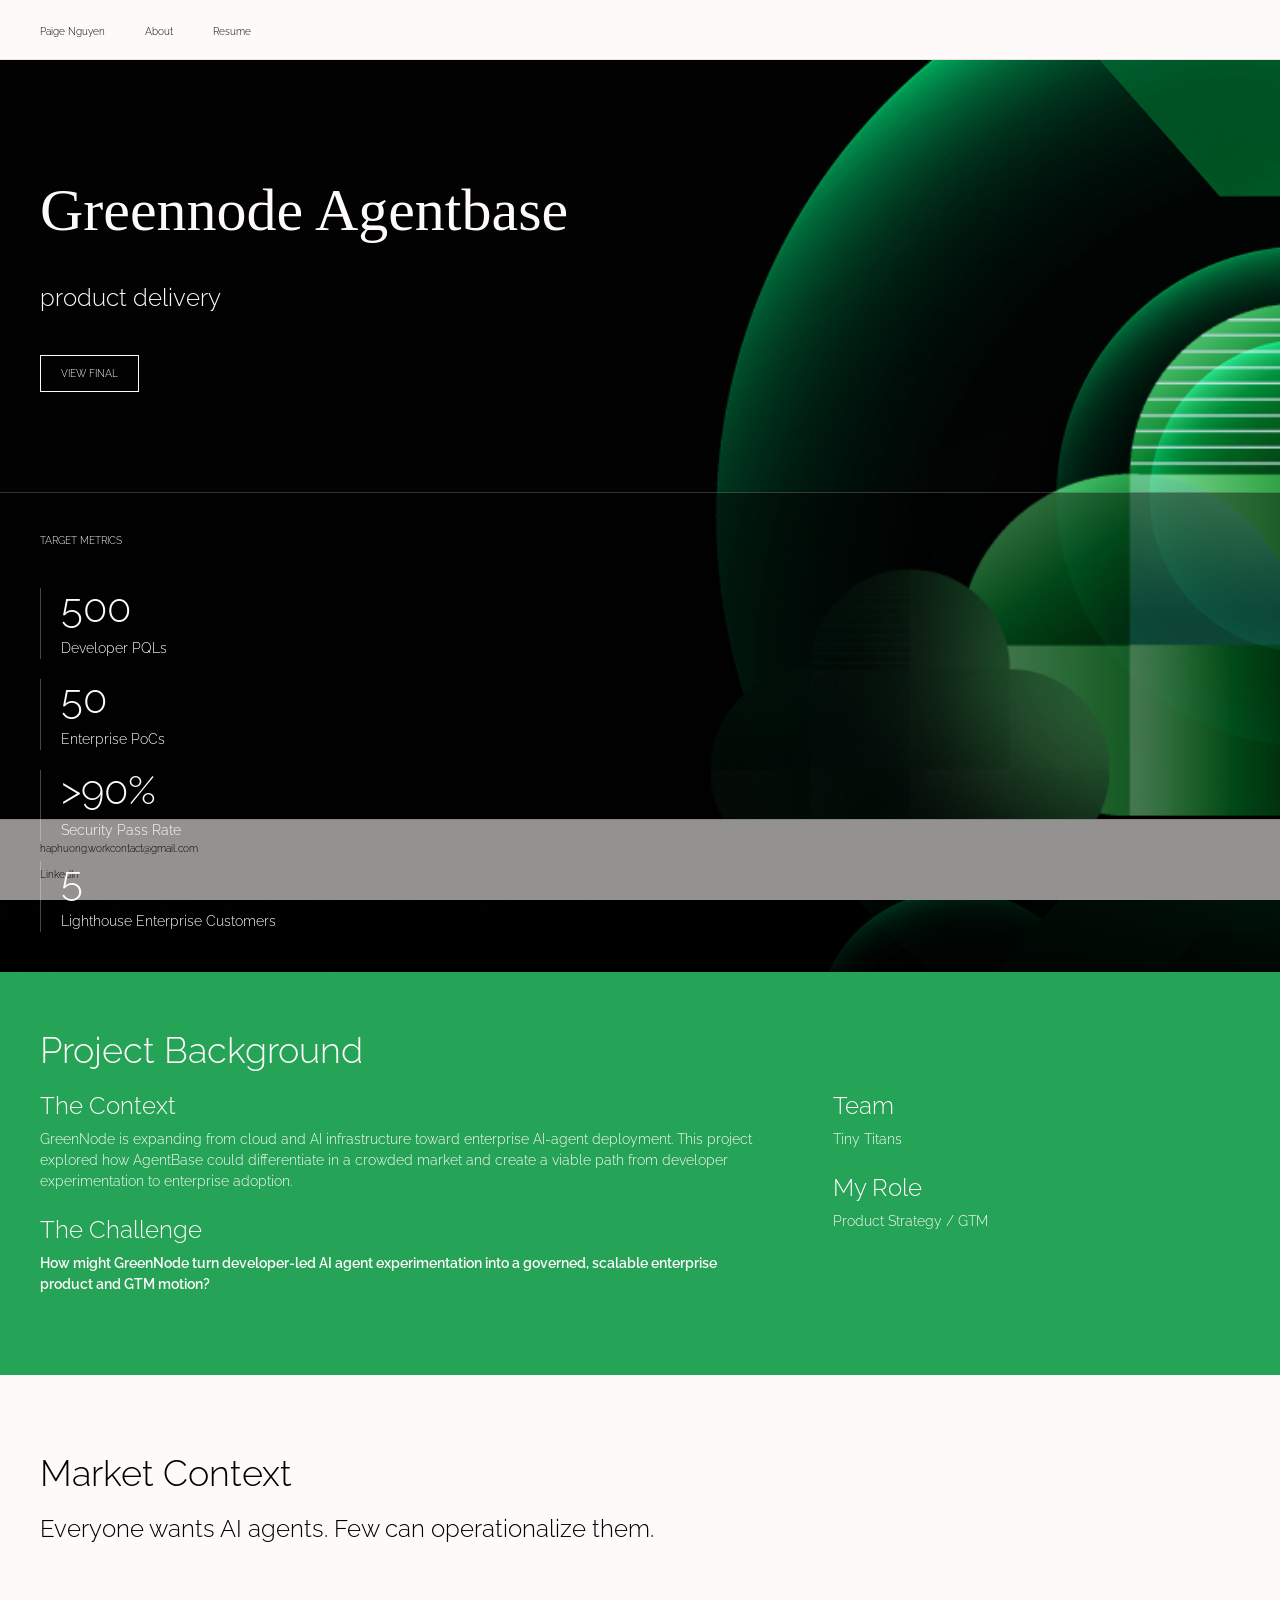
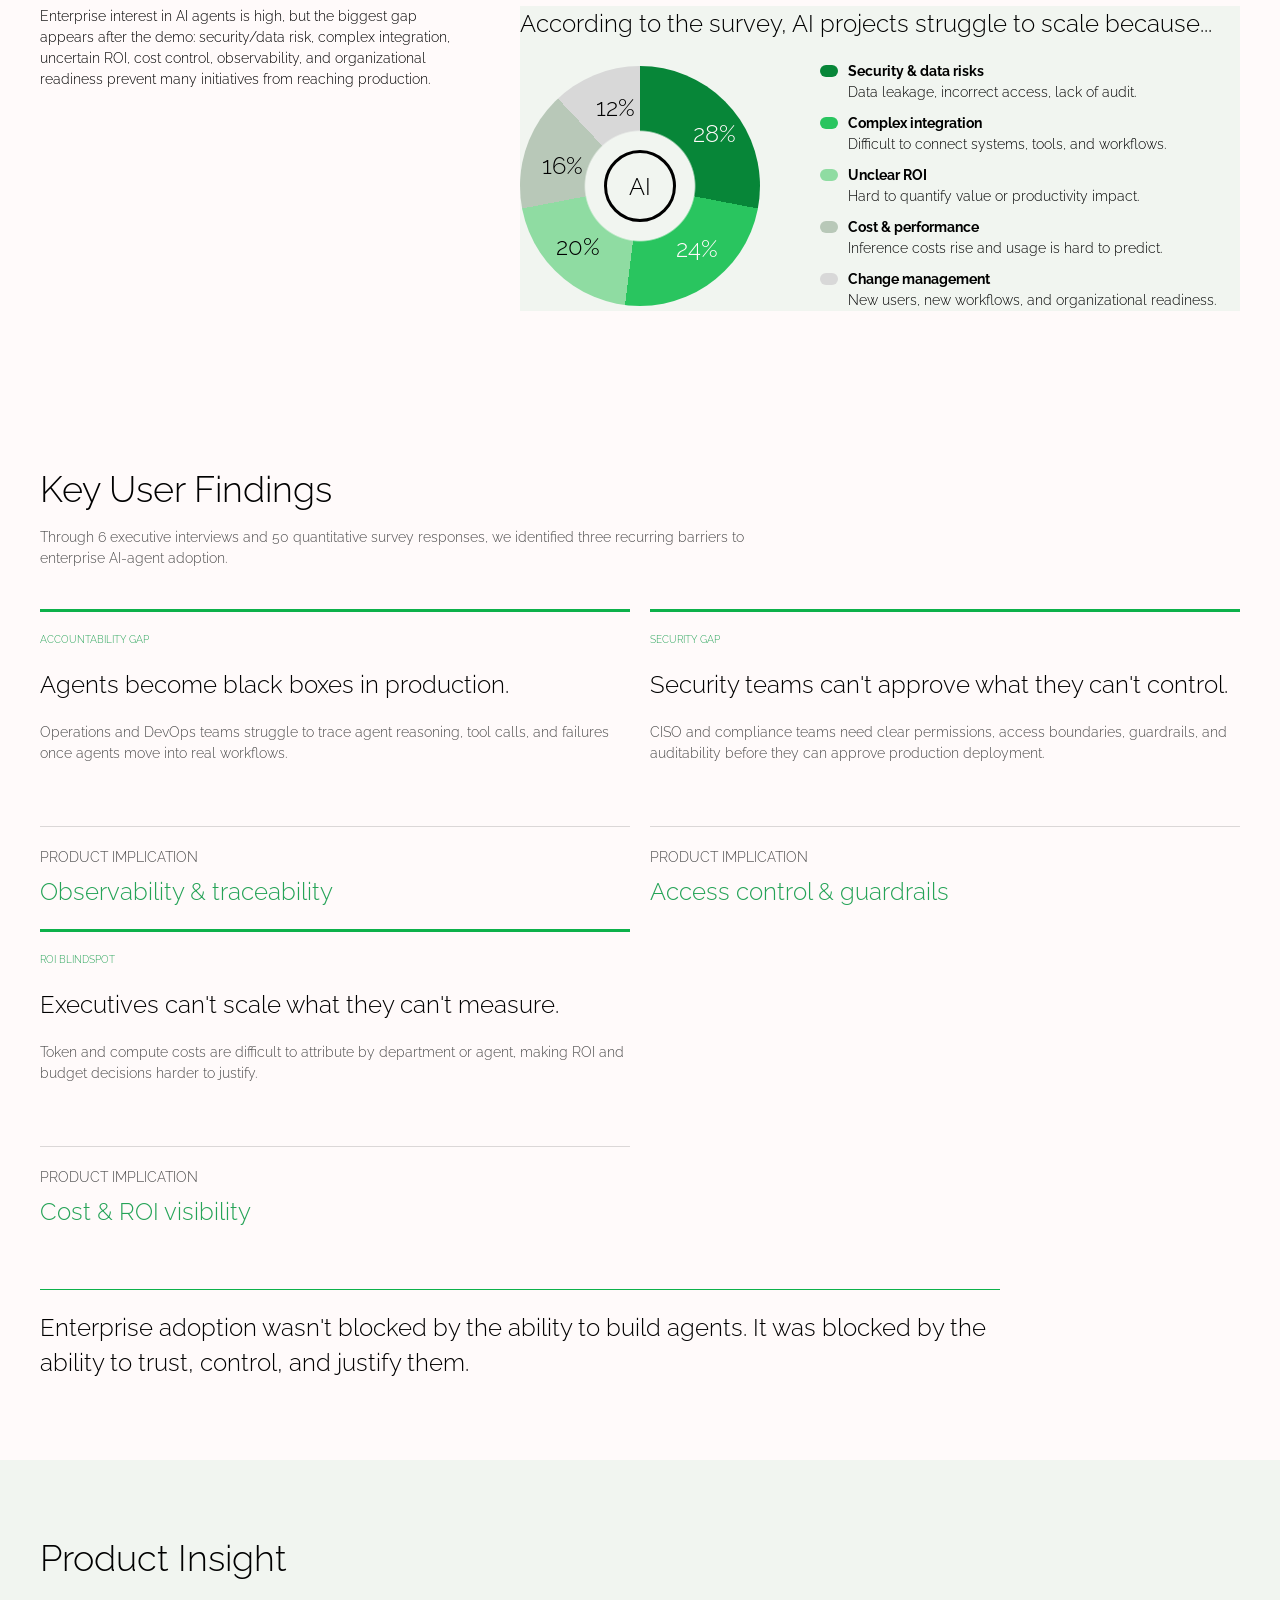
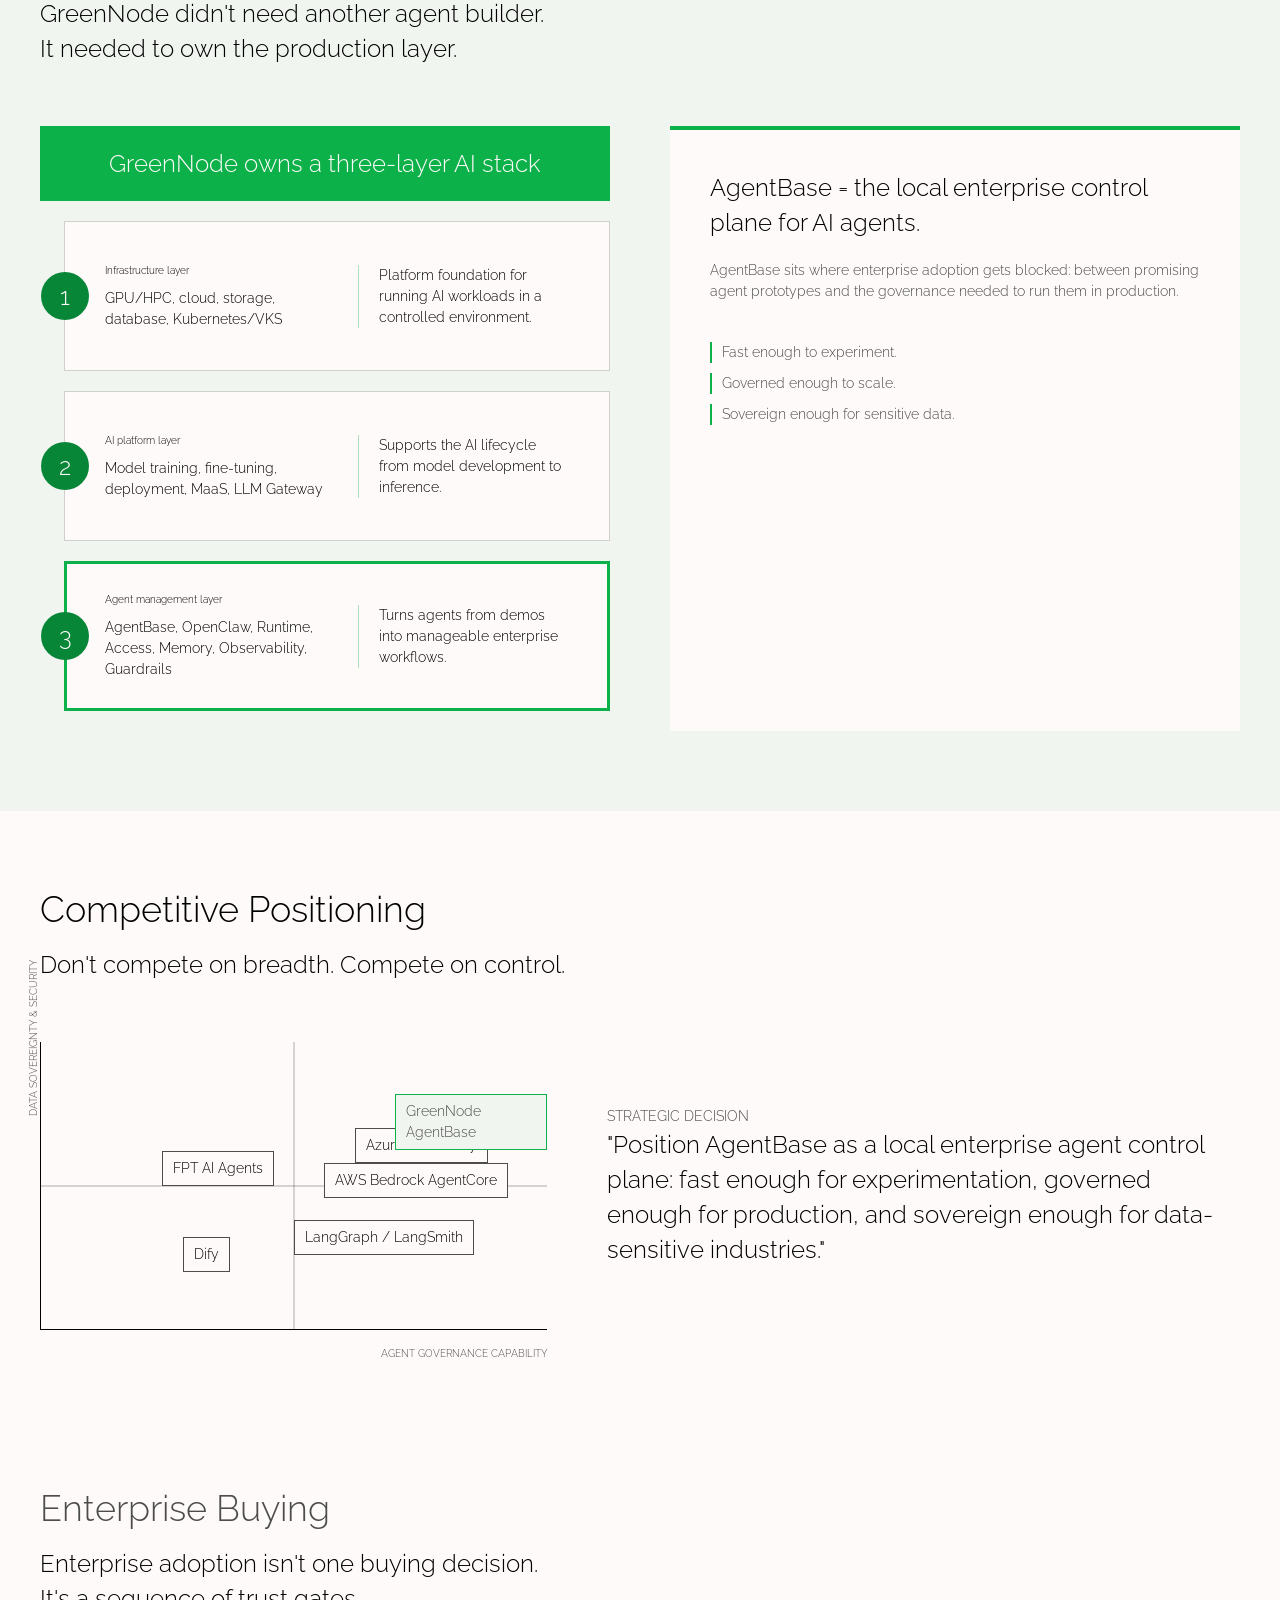
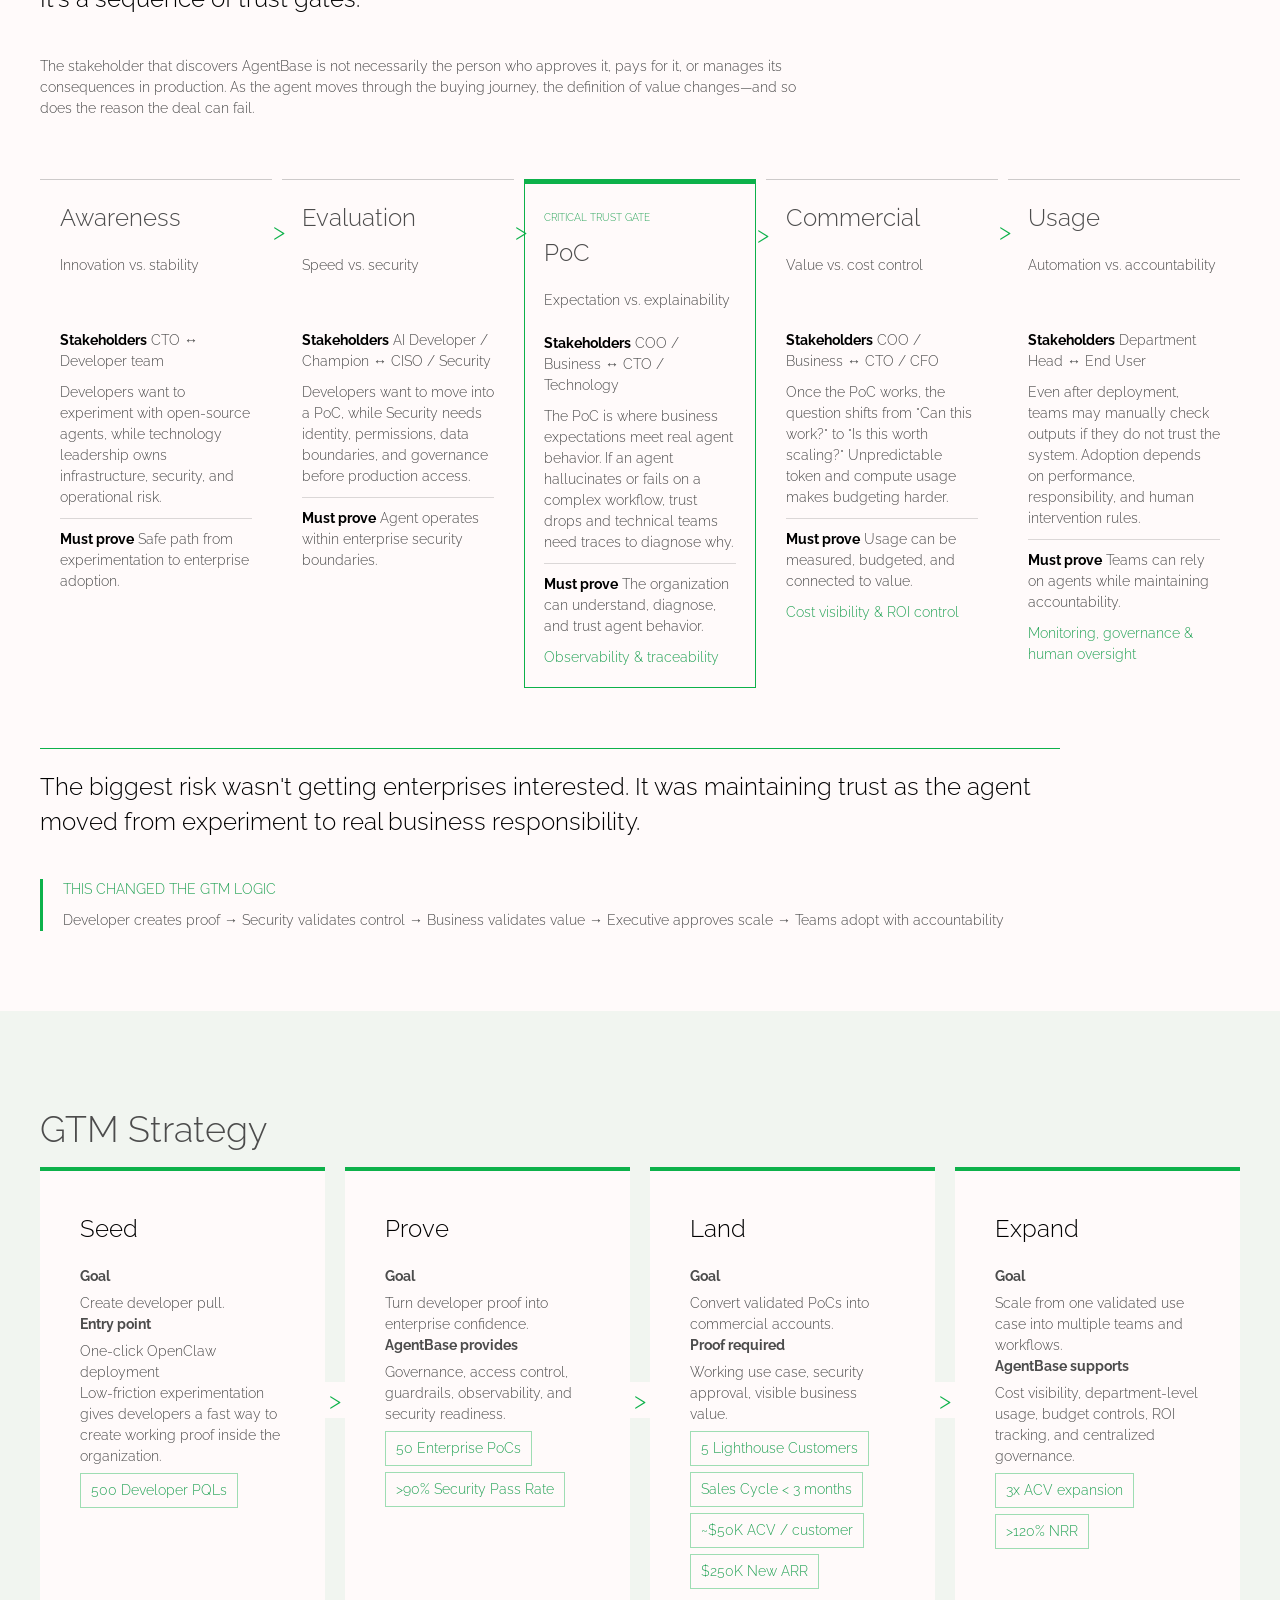
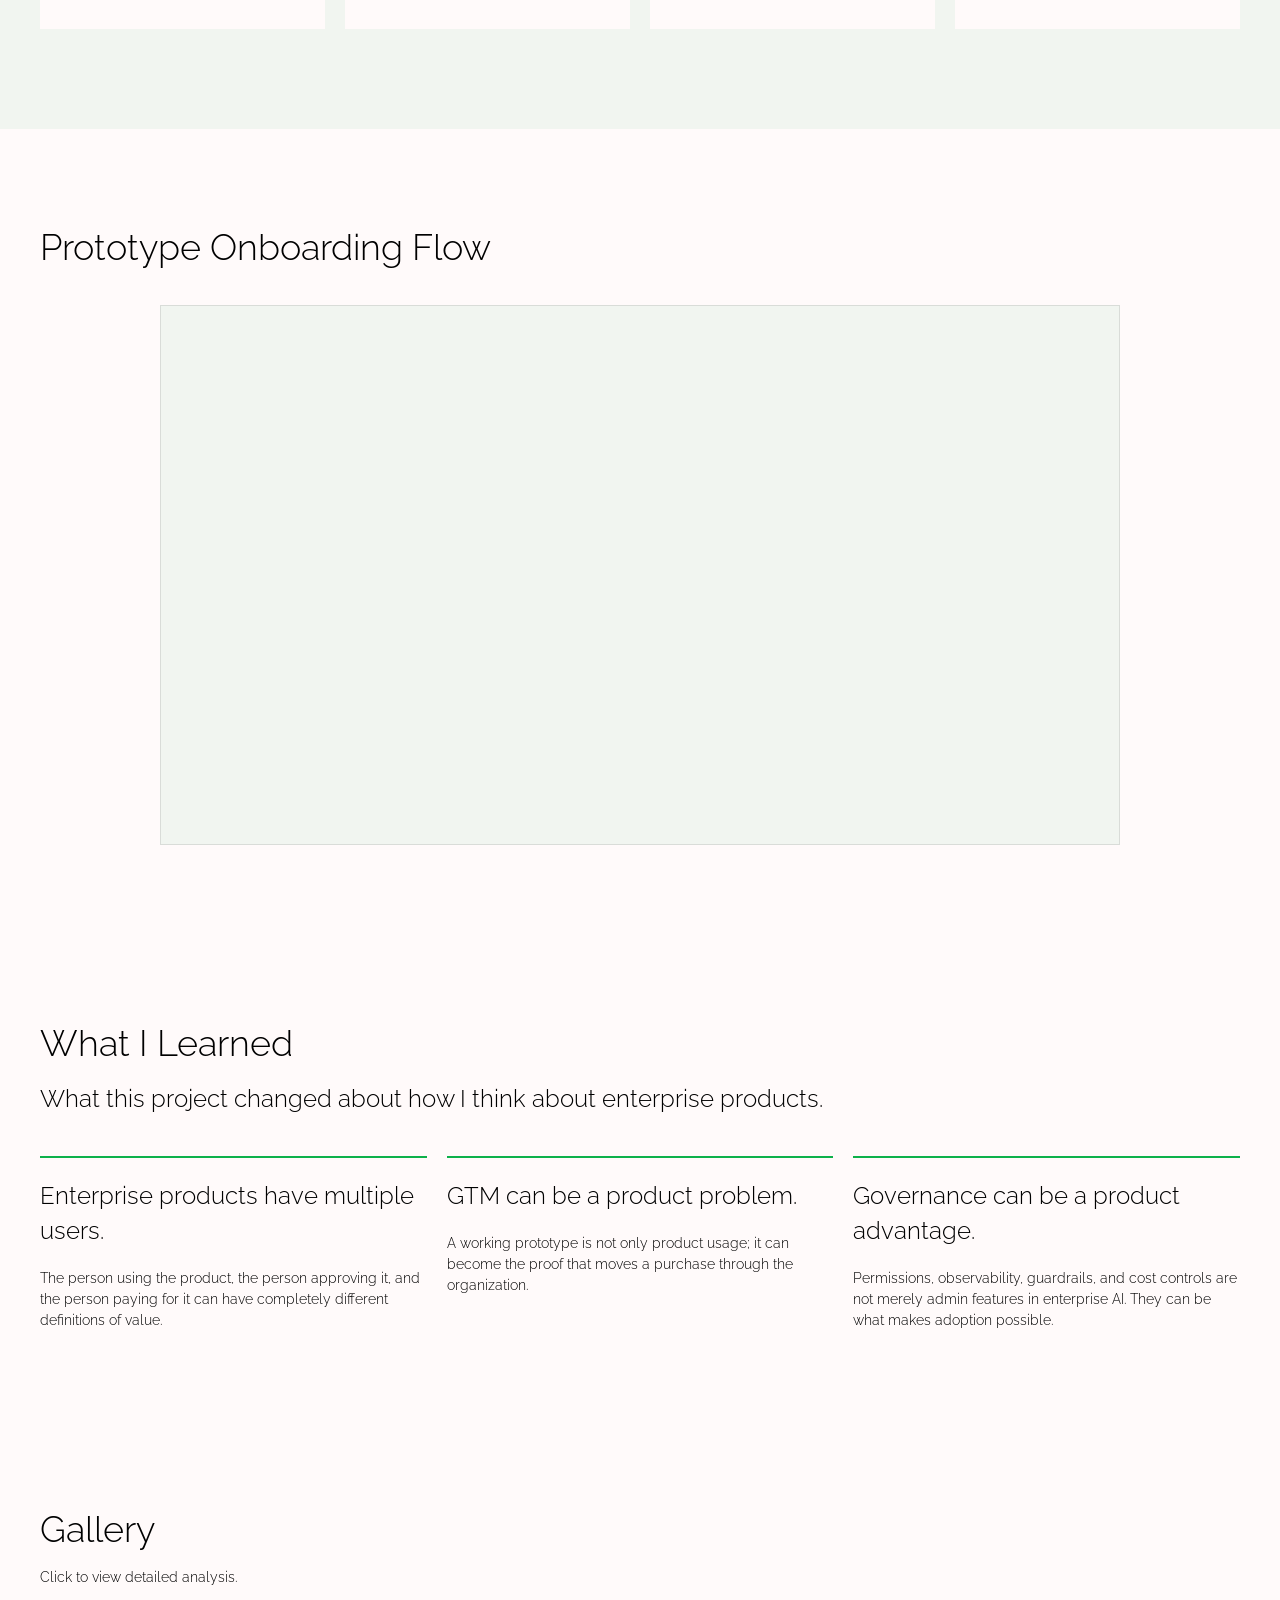
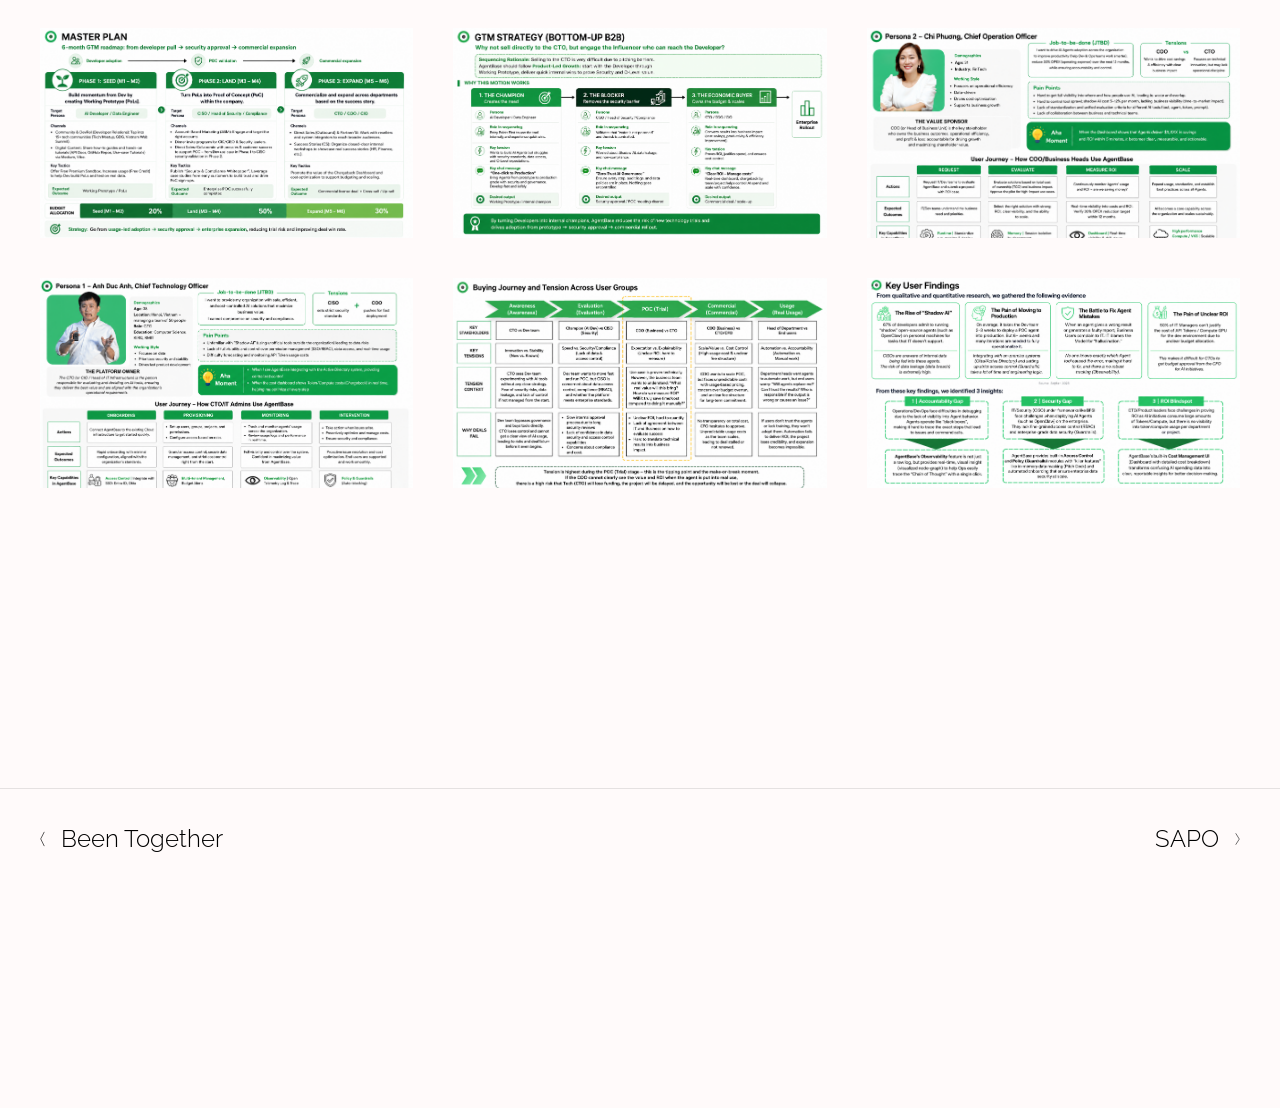
<file: greennode-agentbase.html>
<!DOCTYPE html>
<html lang="en">
<head>
    <meta charset="UTF-8">
    <meta name="viewport" content="width=device-width, initial-scale=1.0">
    <title>GreenNode AgentBase - Paige Nguyen</title>
    <link rel="stylesheet" href="styles/greennode-agentbase.css">
    <link rel="preconnect" href="https://fonts.googleapis.com">
    <link rel="preconnect" href="https://fonts.gstatic.com" crossorigin>
    <link href="https://fonts.googleapis.com/css2?family=Raleway:wght@300;400;600&amp;family=Wasted+Vindey:wght@400&amp;display=swap" rel="stylesheet">
</head>
<body>
    <nav class="navbar">
        <div class="nav-container">
            <div class="nav-button">
                <a href="index.html">Paige Nguyen</a>
            </div>
            <div class="nav-button">
                <a href="about.html">About</a>
            </div>
            <div class="nav-button">
                <a href="https://drive.google.com/file/d/1Lr97TRJJW6g90T7c7zqO6A3sIrxbXRPw/view?usp=sharing" target="_blank" rel="noopener noreferrer">Resume</a>
            </div>
        </div>
    </nav>

    <main class="main-content">
        <section class="hero-section">
            <div class="hero-content">
                <h1 class="hero-title">Greennode Agentbase</h1>
                <p class="hero-intro">Product Delivery</p>
                <a class="hero-button" href="#gtm-strategy">View final</a>
            </div>
            <div class="target-strip" aria-label="Target metrics">
                <p class="target-label">TARGET METRICS</p>
                <div class="target-metrics">
                    <div>
                        <strong>500</strong>
                        <span>Developer PQLs</span>
                    </div>
                    <div>
                        <strong>50</strong>
                        <span>Enterprise PoCs</span>
                    </div>
                    <div>
                        <strong>&gt;90%</strong>
                        <span>Security Pass Rate</span>
                    </div>
                    <div>
                        <strong>5</strong>
                        <span>Lighthouse Enterprise Customers</span>
                    </div>
                </div>
            </div>
        </section>

        <section class="project-background">
            <div class="container">
                <h2 class="section-title">Project Background</h2>
                <div class="background-content">
                    <div class="background-context">
                        <h3>The Context</h3>
                        <p>GreenNode is expanding from cloud and AI infrastructure toward enterprise AI-agent deployment. This project explored how AgentBase could differentiate in a crowded market and create a viable path from developer experimentation to enterprise adoption.</p>
                        <h3>The Challenge</h3>
                        <p class="challenge-statement">How might GreenNode turn developer-led AI agent experimentation into a governed, scalable enterprise product and GTM motion?</p>
                    </div>
                    <div class="background-meta">
                        <div>
                            <h3>Team</h3>
                            <p>Tiny Titans</p>
                        </div>
                        <div>
                            <h3>My Role</h3>
                            <p>Product Strategy / GTM</p>
                        </div>
                    </div>
                </div>
            </div>
        </section>

        <section class="market-section">
            <div class="container">
                <h2 class="section-title">Market Context</h2>
                <p class="section-headline">Everyone wants AI agents. Few can operationalize them.</p>
                <div class="market-context-grid">
                    <div class="market-copy">
                        <p class="section-copy">Enterprise interest in AI agents is high, but the biggest gap appears after the demo: security/data risk, complex integration, uncertain ROI, cost control, observability, and organizational readiness prevent many initiatives from reaching production.</p>
                    </div>
                    <div class="scale-barrier-chart" aria-label="Survey chart showing why AI projects are difficult to scale">
                        <h3>According to the survey, AI projects struggle to scale because...</h3>
                        <div class="chart-content">
                            <div class="donut-chart" aria-hidden="true">
                                <span class="donut-value value-security">28%</span>
                                <span class="donut-value value-integration">24%</span>
                                <span class="donut-value value-roi">20%</span>
                                <span class="donut-value value-cost">16%</span>
                                <span class="donut-value value-change">12%</span>
                                <span class="donut-center">AI</span>
                            </div>
                            <div class="chart-legend">
                                <div>
                                    <span class="legend-dot security"></span>
                                    <p><strong>Security &amp; data risks</strong>Data leakage, incorrect access, lack of audit.</p>
                                </div>
                                <div>
                                    <span class="legend-dot integration"></span>
                                    <p><strong>Complex integration</strong>Difficult to connect systems, tools, and workflows.</p>
                                </div>
                                <div>
                                    <span class="legend-dot roi"></span>
                                    <p><strong>Unclear ROI</strong>Hard to quantify value or productivity impact.</p>
                                </div>
                                <div>
                                    <span class="legend-dot cost"></span>
                                    <p><strong>Cost &amp; performance</strong>Inference costs rise and usage is hard to predict.</p>
                                </div>
                                <div>
                                    <span class="legend-dot change"></span>
                                    <p><strong>Change management</strong>New users, new workflows, and organizational readiness.</p>
                                </div>
                            </div>
                        </div>
                    </div>
                </div>
            </div>
        </section>

        <section class="findings-section">
            <div class="container">
                <h2 class="section-title">Key User Findings</h2>
                <p class="research-basis">Through 6 executive interviews and 50 quantitative survey responses, we identified three recurring barriers to enterprise AI-agent adoption.</p>
                <div class="findings-grid">
                    <article class="finding-card">
                        <span>Accountability Gap</span>
                        <h3>Agents become black boxes in production.</h3>
                        <p>Operations and DevOps teams struggle to trace agent reasoning, tool calls, and failures once agents move into real workflows.</p>
                        <div class="finding-implication">
                            <small>Product implication</small>
                            <strong>Observability &amp; traceability</strong>
                        </div>
                    </article>
                    <article class="finding-card">
                        <span>Security Gap</span>
                        <h3>Security teams can't approve what they can't control.</h3>
                        <p>CISO and compliance teams need clear permissions, access boundaries, guardrails, and auditability before they can approve production deployment.</p>
                        <div class="finding-implication">
                            <small>Product implication</small>
                            <strong>Access control &amp; guardrails</strong>
                        </div>
                    </article>
                    <article class="finding-card">
                        <span>ROI Blindspot</span>
                        <h3>Executives can't scale what they can't measure.</h3>
                        <p>Token and compute costs are difficult to attribute by department or agent, making ROI and budget decisions harder to justify.</p>
                        <div class="finding-implication">
                            <small>Product implication</small>
                            <strong>Cost &amp; ROI visibility</strong>
                        </div>
                    </article>
                </div>
                <p class="findings-synthesis">Enterprise adoption wasn't blocked by the ability to build agents. It was blocked by the ability to trust, control, and justify them.</p>
            </div>
        </section>

        <section class="stack-section">
            <div class="container">
                <h2 class="section-title">Product Insight</h2>
                <p class="section-headline">GreenNode didn't need another agent builder.<br>It needed to own the production layer.</p>
                <div class="product-insight-grid">
                    <div class="ownership-stack-chart" aria-label="GreenNode owns a three-layer AI stack">
                        <h3>GreenNode owns a three-layer AI stack</h3>
                        <article class="ownership-layer">
                            <span class="layer-number">1</span>
                            <div>
                                <h4>Infrastructure layer</h4>
                                <p>GPU/HPC, cloud, storage, database, Kubernetes/VKS</p>
                            </div>
                            <p>Platform foundation for running AI workloads in a controlled environment.</p>
                        </article>
                        <article class="ownership-layer">
                            <span class="layer-number">2</span>
                            <div>
                                <h4>AI platform layer</h4>
                                <p>Model training, fine-tuning, deployment, MaaS, LLM Gateway</p>
                            </div>
                            <p>Supports the AI lifecycle from model development to inference.</p>
                        </article>
                        <article class="ownership-layer highlight">
                            <span class="layer-number">3</span>
                            <div>
                                <h4>Agent management layer</h4>
                                <p>AgentBase, OpenClaw, Runtime, Access, Memory, Observability, Guardrails</p>
                            </div>
                            <p>Turns agents from demos into manageable enterprise workflows.</p>
                        </article>
                    </div>
                    <div class="agentbase-info">
                        <h3>AgentBase = the local enterprise control plane for AI agents.</h3>
                        <p>AgentBase sits where enterprise adoption gets blocked: between promising agent prototypes and the governance needed to run them in production.</p>
                        <div>
                            <p>Fast enough to experiment.</p>
                            <p>Governed enough to scale.</p>
                            <p>Sovereign enough for sensitive data.</p>
                        </div>
                    </div>
                </div>
            </div>
        </section>

        <section class="positioning-section">
            <div class="container">
                <h2 class="section-title">Competitive Positioning</h2>
                <p class="section-headline">Don't compete on breadth. Compete on control.</p>
                <div class="positioning-layout">
                    <div class="positioning-map" aria-label="2x2 competitive positioning map">
                        <span class="axis y-axis">Data Sovereignty &amp; Security</span>
                        <span class="axis x-axis">Agent Governance Capability</span>
                        <div class="map-point azure">Azure AI Foundry</div>
                        <div class="map-point aws">AWS Bedrock AgentCore</div>
                        <div class="map-point dify">Dify</div>
                        <div class="map-point langgraph">LangGraph / LangSmith</div>
                        <div class="map-point fpt">FPT AI Agents</div>
                        <div class="map-point greennode">GreenNode AgentBase</div>
                    </div>
                    <div class="strategic-decision">
                        <p class="section-label">Strategic decision</p>
                        <p>"Position AgentBase as a local enterprise agent control plane: fast enough for experimentation, governed enough for production, and sovereign enough for data-sensitive industries."</p>
                    </div>
                </div>
            </div>
        </section>

        <section class="buying-section">
            <div class="container">
                <h2 class="section-title">Enterprise Buying</h2>
                <p class="section-headline">Enterprise adoption isn't one buying decision.<br>It's a sequence of trust gates.</p>
                <p class="section-copy">The stakeholder that discovers AgentBase is not necessarily the person who approves it, pays for it, or manages its consequences in production. As the agent moves through the buying journey, the definition of value changes&mdash;and so does the reason the deal can fail.</p>
                <div class="buying-journey">
                    <article class="journey-stage">
                        <div class="journey-summary">
                            <h3>Awareness</h3>
                            <p>Innovation vs. stability</p>
                        </div>
                        <div class="journey-detail">
                            <p><strong>Stakeholders</strong> CTO &harr; Developer team</p>
                            <p>Developers want to experiment with open-source agents, while technology leadership owns infrastructure, security, and operational risk.</p>
                            <p class="proof-point"><strong>Must prove</strong> Safe path from experimentation to enterprise adoption.</p>
                        </div>
                    </article>
                    <article class="journey-stage">
                        <div class="journey-summary">
                            <h3>Evaluation</h3>
                            <p>Speed vs. security</p>
                        </div>
                        <div class="journey-detail">
                            <p><strong>Stakeholders</strong> AI Developer / Champion &harr; CISO / Security</p>
                            <p>Developers want to move into a PoC, while Security needs identity, permissions, data boundaries, and governance before production access.</p>
                            <p class="proof-point"><strong>Must prove</strong> Agent operates within enterprise security boundaries.</p>
                        </div>
                    </article>
                    <article class="journey-stage critical">
                        <div class="journey-summary">
                            <span>Critical trust gate</span>
                            <h3>PoC</h3>
                            <p>Expectation vs. explainability</p>
                        </div>
                        <div class="journey-detail">
                            <p><strong>Stakeholders</strong> COO / Business &harr; CTO / Technology</p>
                            <p>The PoC is where business expectations meet real agent behavior. If an agent hallucinates or fails on a complex workflow, trust drops and technical teams need traces to diagnose why.</p>
                            <p class="proof-point"><strong>Must prove</strong> The organization can understand, diagnose, and trust agent behavior.</p>
                            <p class="product-implication">Observability &amp; traceability</p>
                        </div>
                    </article>
                    <article class="journey-stage">
                        <div class="journey-summary">
                            <h3>Commercial</h3>
                            <p>Value vs. cost control</p>
                        </div>
                        <div class="journey-detail">
                            <p><strong>Stakeholders</strong> COO / Business &harr; CTO / CFO</p>
                            <p>Once the PoC works, the question shifts from "Can this work?" to "Is this worth scaling?" Unpredictable token and compute usage makes budgeting harder.</p>
                            <p class="proof-point"><strong>Must prove</strong> Usage can be measured, budgeted, and connected to value.</p>
                            <p class="product-implication">Cost visibility &amp; ROI control</p>
                        </div>
                    </article>
                    <article class="journey-stage">
                        <div class="journey-summary">
                            <h3>Usage</h3>
                            <p>Automation vs. accountability</p>
                        </div>
                        <div class="journey-detail">
                            <p><strong>Stakeholders</strong> Department Head &harr; End User</p>
                            <p>Even after deployment, teams may manually check outputs if they do not trust the system. Adoption depends on performance, responsibility, and human intervention rules.</p>
                            <p class="proof-point"><strong>Must prove</strong> Teams can rely on agents while maintaining accountability.</p>
                            <p class="product-implication">Monitoring, governance &amp; human oversight</p>
                        </div>
                    </article>
                </div>
                <div class="buying-synthesis">
                    <p>The biggest risk wasn't getting enterprises interested. It was maintaining trust as the agent moved from experiment to real business responsibility.</p>
                    <div class="gtm-bridge">
                        <span>This changed the GTM logic</span>
                        <p>Developer creates proof &rarr; Security validates control &rarr; Business validates value &rarr; Executive approves scale &rarr; Teams adopt with accountability</p>
                    </div>
                </div>
            </div>
        </section>

        <section class="gtm-logic-section" id="gtm-strategy">
            <div class="container">
                <h2 class="section-title">GTM Strategy</h2>
                <div class="gtm-plan">
                    <article>
                        <h3>Seed</h3>
                        <p><strong>Goal</strong>Create developer pull.</p>
                        <p><strong>Entry point</strong>One-click OpenClaw deployment</p>
                        <p>Low-friction experimentation gives developers a fast way to create working proof inside the organization.</p>
                        <div class="target-chip">500 Developer PQLs</div>
                    </article>
                    <article>
                        <h3>Prove</h3>
                        <p><strong>Goal</strong>Turn developer proof into enterprise confidence.</p>
                        <p><strong>AgentBase provides</strong>Governance, access control, guardrails, observability, and security readiness.</p>
                        <div class="target-chip">50 Enterprise PoCs</div>
                        <div class="target-chip">&gt;90% Security Pass Rate</div>
                    </article>
                    <article>
                        <h3>Land</h3>
                        <p><strong>Goal</strong>Convert validated PoCs into commercial accounts.</p>
                        <p><strong>Proof required</strong>Working use case, security approval, visible business value.</p>
                        <div class="target-chip">5 Lighthouse Customers</div>
                        <div class="target-chip">Sales Cycle &lt; 3 months</div>
                        <div class="target-chip">~$50K ACV / customer</div>
                        <div class="target-chip">$250K New ARR</div>
                    </article>
                    <article>
                        <h3>Expand</h3>
                        <p><strong>Goal</strong>Scale from one validated use case into multiple teams and workflows.</p>
                        <p><strong>AgentBase supports</strong>Cost visibility, department-level usage, budget controls, ROI tracking, and centralized governance.</p>
                        <div class="target-chip">3x ACV expansion</div>
                        <div class="target-chip">&gt;120% NRR</div>
                    </article>
                </div>
            </div>
        </section>

        <section class="prototype-section">
            <div class="container">
                <h2 class="section-title">Prototype Onboarding Flow</h2>
                <div class="prototype-embed">
                    <iframe src="https://embed.figma.com/proto/4Dxlx9mgoyTfEvaVFJtcqF/GREENNODE?node-id=146-3357&amp;viewport=184%2C-1534%2C0.12&amp;scaling=scale-down-width&amp;content-scaling=fixed&amp;starting-point-node-id=146%3A3357&amp;page-id=0%3A1&amp;embed-host=share" allowfullscreen></iframe>
                </div>
            </div>
        </section>

        <section class="reflection-section">
            <div class="container">
                <h2 class="section-title">What I Learned</h2>
                <p class="section-headline">What this project changed about how I think about enterprise products.</p>
                <div class="learning-grid">
                    <article>
                        <h3>Enterprise products have multiple users.</h3>
                        <p>The person using the product, the person approving it, and the person paying for it can have completely different definitions of value.</p>
                    </article>
                    <article>
                        <h3>GTM can be a product problem.</h3>
                        <p>A working prototype is not only product usage; it can become the proof that moves a purchase through the organization.</p>
                    </article>
                    <article>
                        <h3>Governance can be a product advantage.</h3>
                        <p>Permissions, observability, guardrails, and cost controls are not merely admin features in enterprise AI. They can be what makes adoption possible.</p>
                    </article>
                </div>
            </div>
        </section>

        <section class="gallery-section" id="project-gallery" aria-label="Project gallery">
            <div class="container">
                <h2 class="section-title">Gallery</h2>
                <p class="gallery-note">Click to view detailed analysis.</p>
                <div class="project-gallery">
                    <a class="gallery-item" href="#gallery-master-plan" aria-label="Open GreenNode master plan image full screen">
                        <img src="images/greennode/greennode-master-plan.png" alt="GreenNode six-month GTM roadmap from developer adoption to security approval and commercial expansion">
                    </a>
                    <a class="gallery-item" href="#gallery-gtm-strategy" aria-label="Open GreenNode GTM strategy image full screen">
                        <img src="images/greennode/greennode-gtm-strategy.png" alt="GreenNode bottom-up B2B GTM strategy showing champion, blocker, and economic buyer sequencing">
                    </a>
                    <a class="gallery-item" href="#gallery-persona-coo" aria-label="Open GreenNode COO persona image full screen">
                        <img src="images/greennode/greennode-persona-coo.png" alt="GreenNode COO persona and business user journey for AgentBase">
                    </a>
                    <a class="gallery-item" href="#gallery-persona-cto" aria-label="Open GreenNode CTO persona image full screen">
                        <img src="images/greennode/greennode-persona-cto.png" alt="GreenNode CTO persona and IT admin journey for AgentBase">
                    </a>
                    <a class="gallery-item" href="#gallery-buying-journey" aria-label="Open GreenNode buying journey image full screen">
                        <img src="images/greennode/greennode-buying-journey.png" alt="GreenNode buying journey and stakeholder tension across enterprise user groups">
                    </a>
                    <a class="gallery-item" href="#gallery-user-findings" aria-label="Open GreenNode user findings image full screen">
                        <img src="images/greennode/greennode-user-findings.png" alt="GreenNode key user findings and insights for accountability, security, and ROI gaps">
                    </a>
                </div>
            </div>
        </section>

        <div class="gallery-lightbox" id="gallery-master-plan">
            <a class="lightbox-close" href="#project-gallery">Close</a>
            <img src="images/greennode/greennode-master-plan.png" alt="GreenNode six-month GTM roadmap from developer adoption to security approval and commercial expansion">
        </div>
        <div class="gallery-lightbox" id="gallery-gtm-strategy">
            <a class="lightbox-close" href="#project-gallery">Close</a>
            <img src="images/greennode/greennode-gtm-strategy.png" alt="GreenNode bottom-up B2B GTM strategy showing champion, blocker, and economic buyer sequencing">
        </div>
        <div class="gallery-lightbox" id="gallery-persona-coo">
            <a class="lightbox-close" href="#project-gallery">Close</a>
            <img src="images/greennode/greennode-persona-coo.png" alt="GreenNode COO persona and business user journey for AgentBase">
        </div>
        <div class="gallery-lightbox" id="gallery-persona-cto">
            <a class="lightbox-close" href="#project-gallery">Close</a>
            <img src="images/greennode/greennode-persona-cto.png" alt="GreenNode CTO persona and IT admin journey for AgentBase">
        </div>
        <div class="gallery-lightbox" id="gallery-buying-journey">
            <a class="lightbox-close" href="#project-gallery">Close</a>
            <img src="images/greennode/greennode-buying-journey.png" alt="GreenNode buying journey and stakeholder tension across enterprise user groups">
        </div>
        <div class="gallery-lightbox" id="gallery-user-findings">
            <a class="lightbox-close" href="#project-gallery">Close</a>
            <img src="images/greennode/greennode-user-findings.png" alt="GreenNode key user findings and insights for accountability, security, and ROI gaps">
        </div>
    </main>

    <nav class="project-nav">
        <div class="project-nav-section">
            <a href="been-together.html" class="project-nav-link">
                <img src="images/common/arrow-left.svg" alt="Previous" class="project-nav-arrow">
                <span class="project-nav-text">Been Together</span>
            </a>
        </div>
        <div class="project-nav-section">
            <a href="sapo-6870.html" class="project-nav-link">
                <span class="project-nav-text">SAPO</span>
                <img src="images/common/arrow-right.svg" alt="Next" class="project-nav-arrow">
            </a>
        </div>
    </nav>

    <footer class="footer">
        <div class="footer-container">
            <div class="contact-info">
                <span>haphuong.workcontact@gmail.com</span>
                <br>
                <a href="https://www.linkedin.com/in/phuong-paige-nguyen-6b3147289/" target="_blank" rel="noopener noreferrer">LinkedIn</a>
            </div>
        </div>
    </footer>
</body>
</html>
</file>
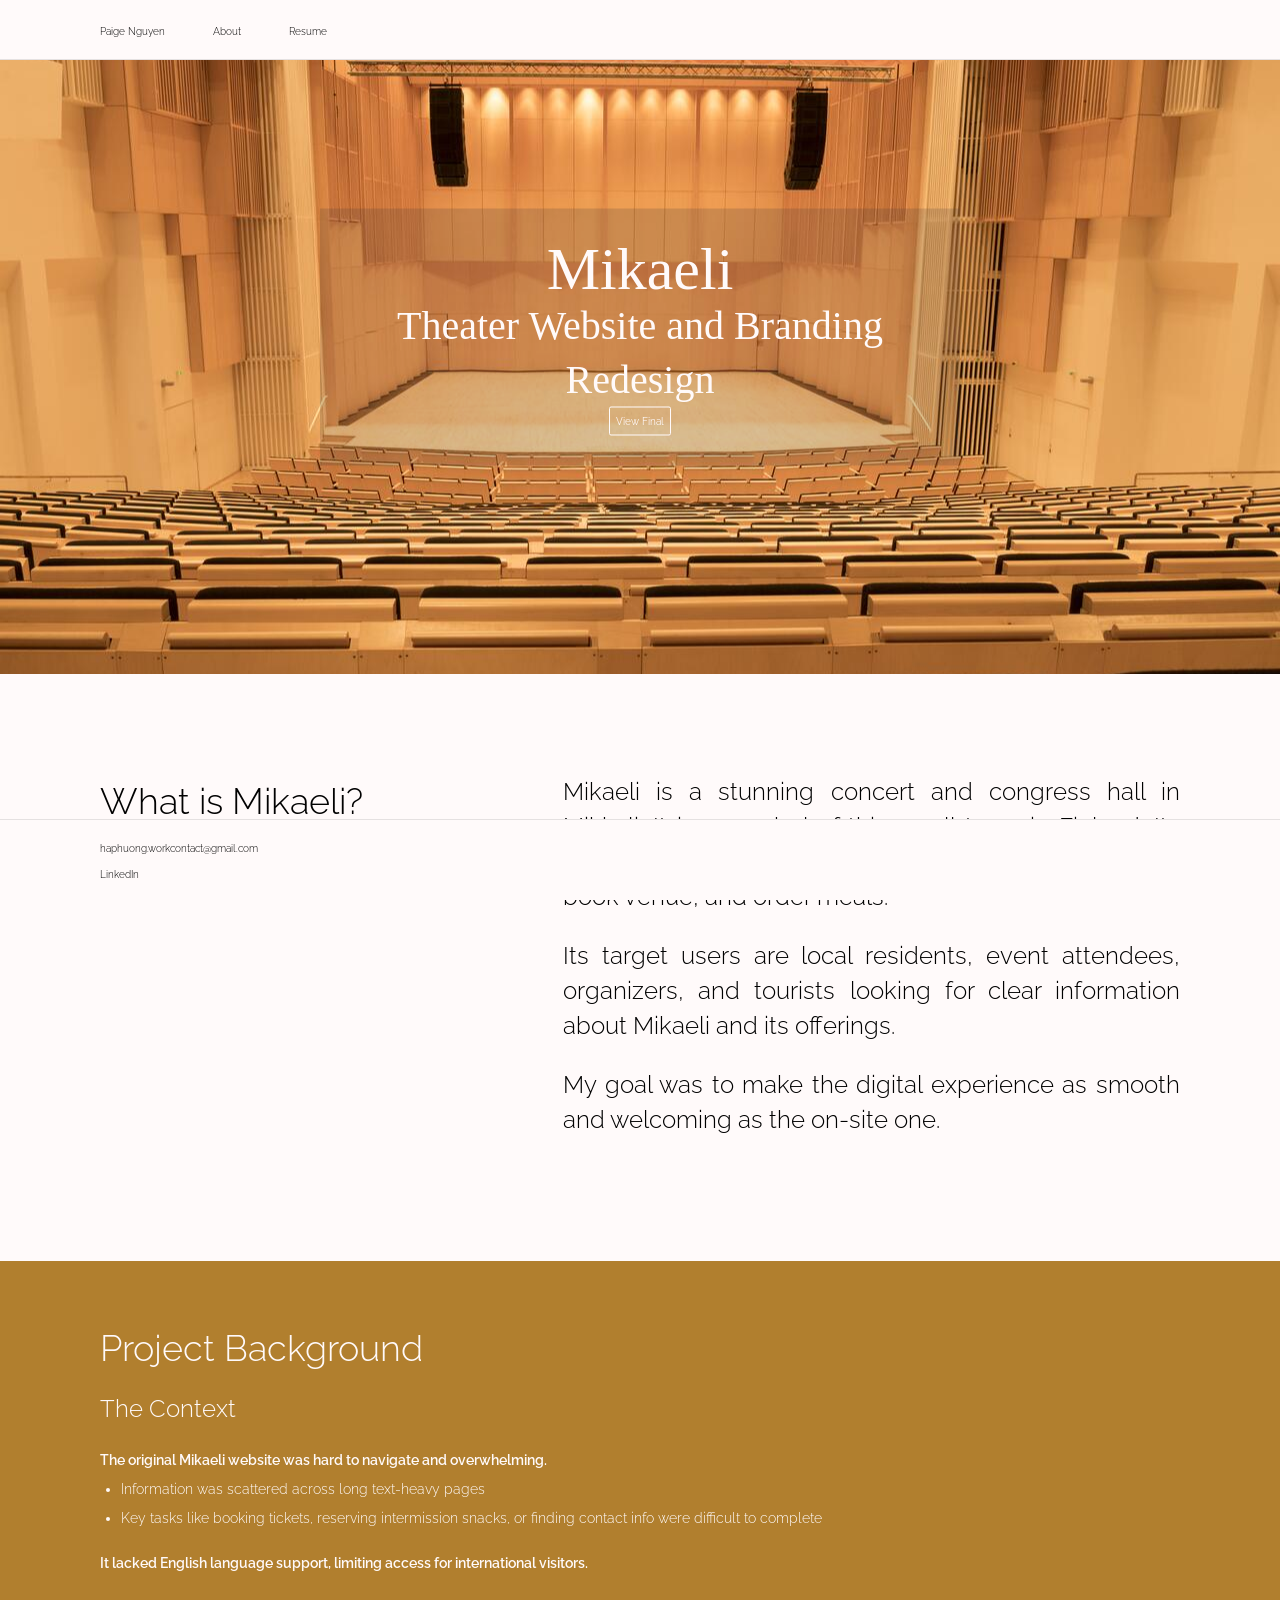
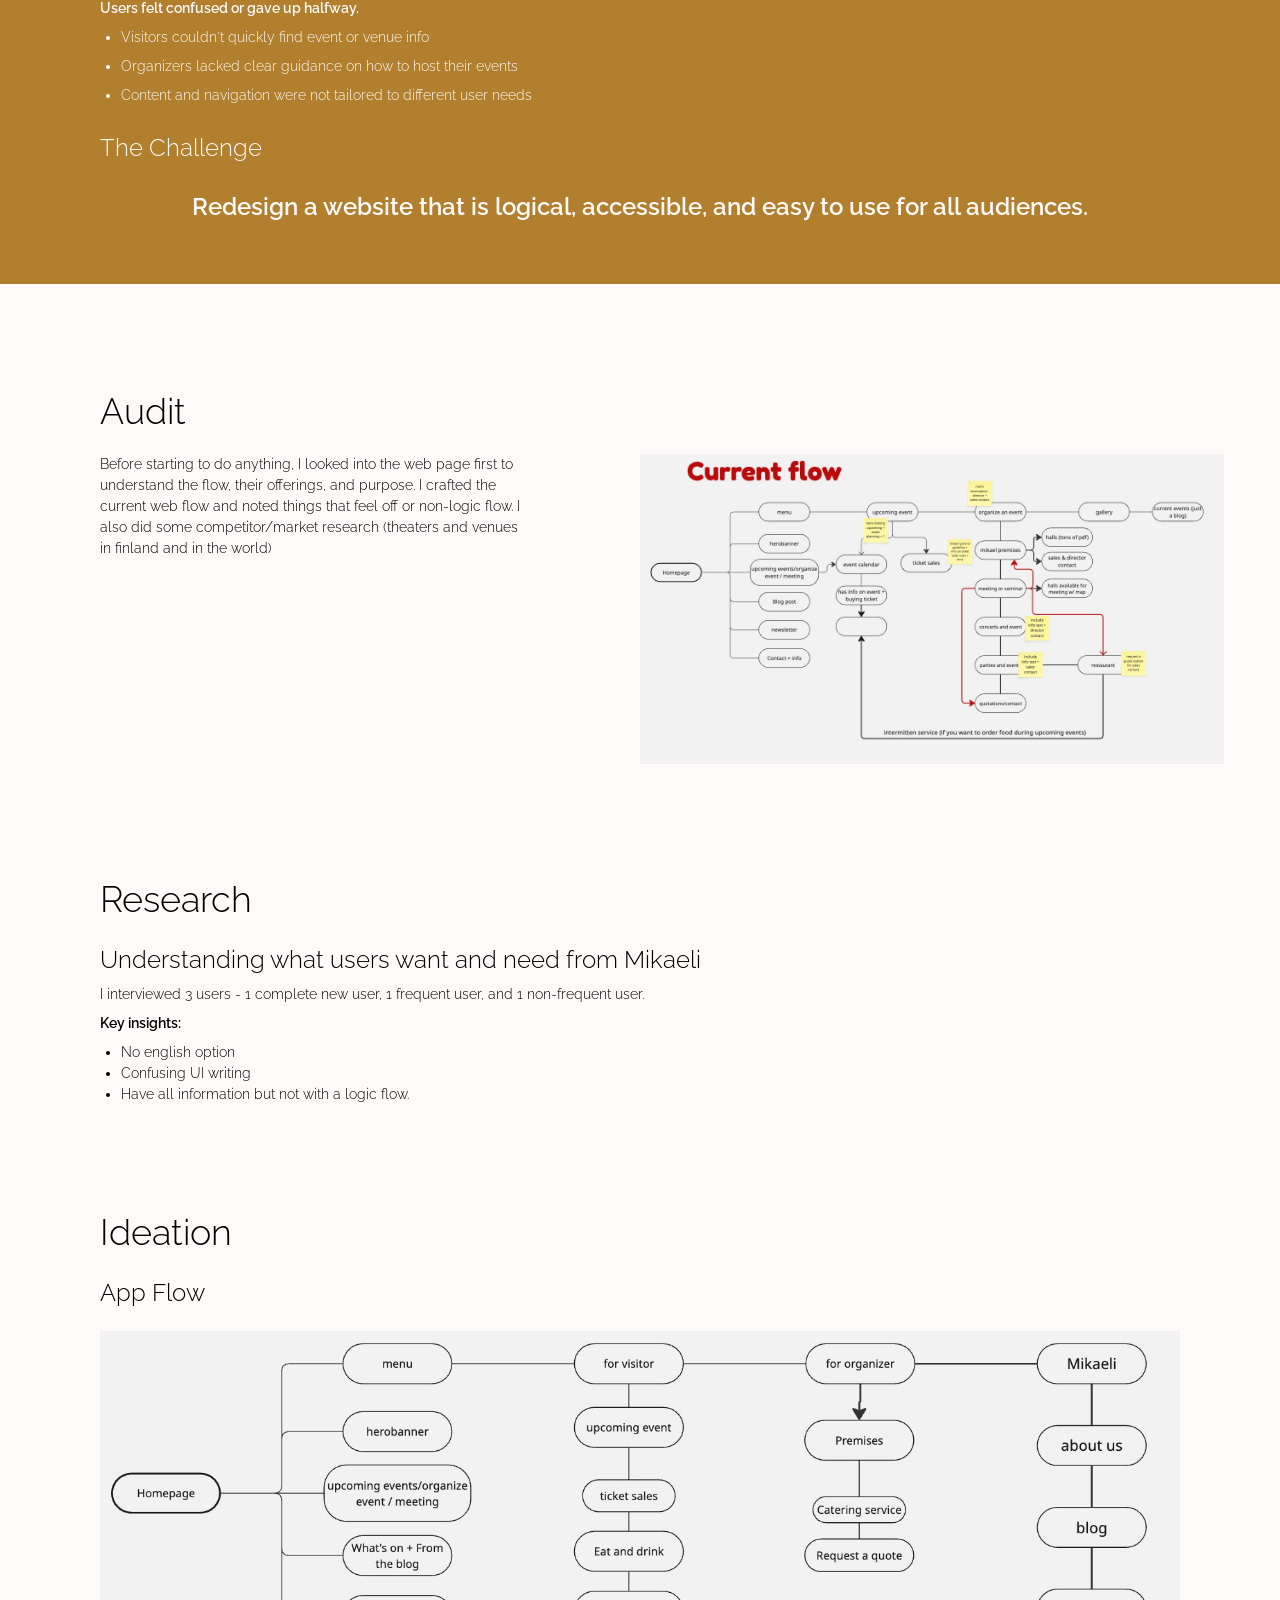
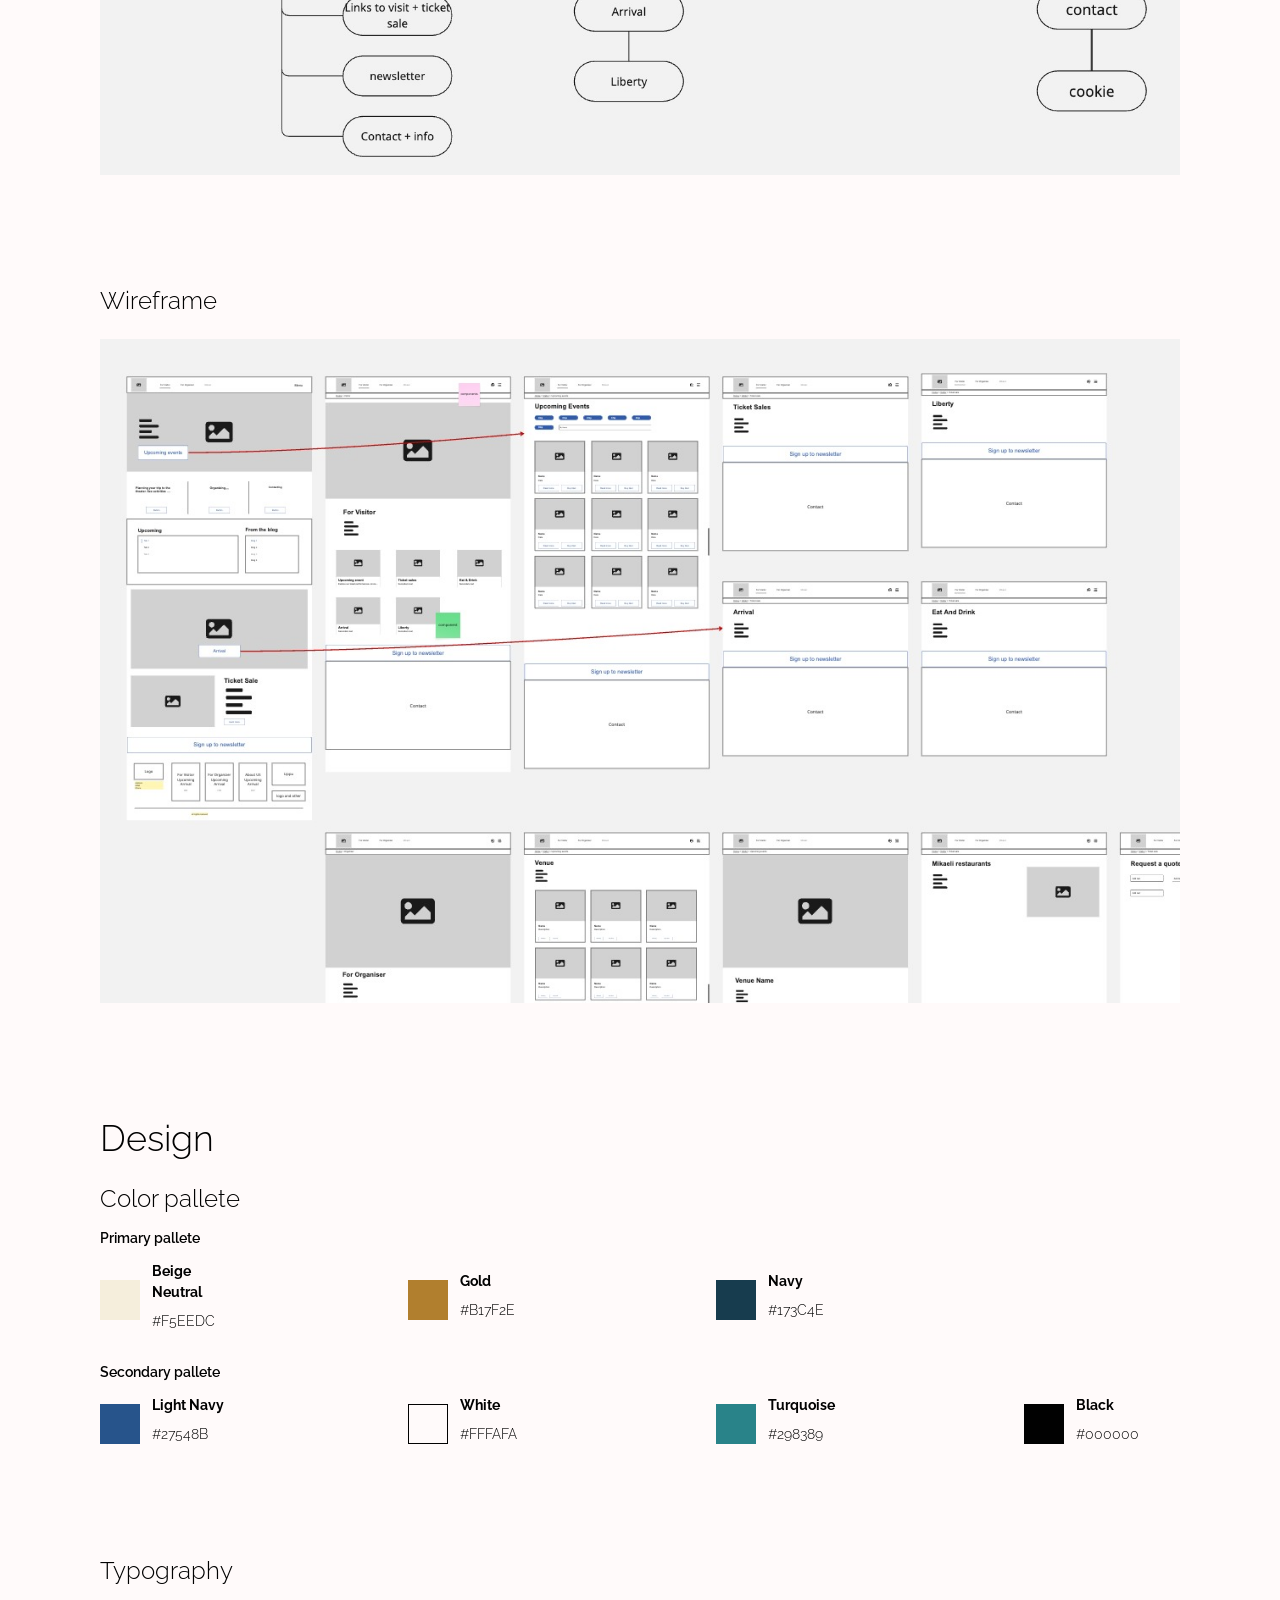
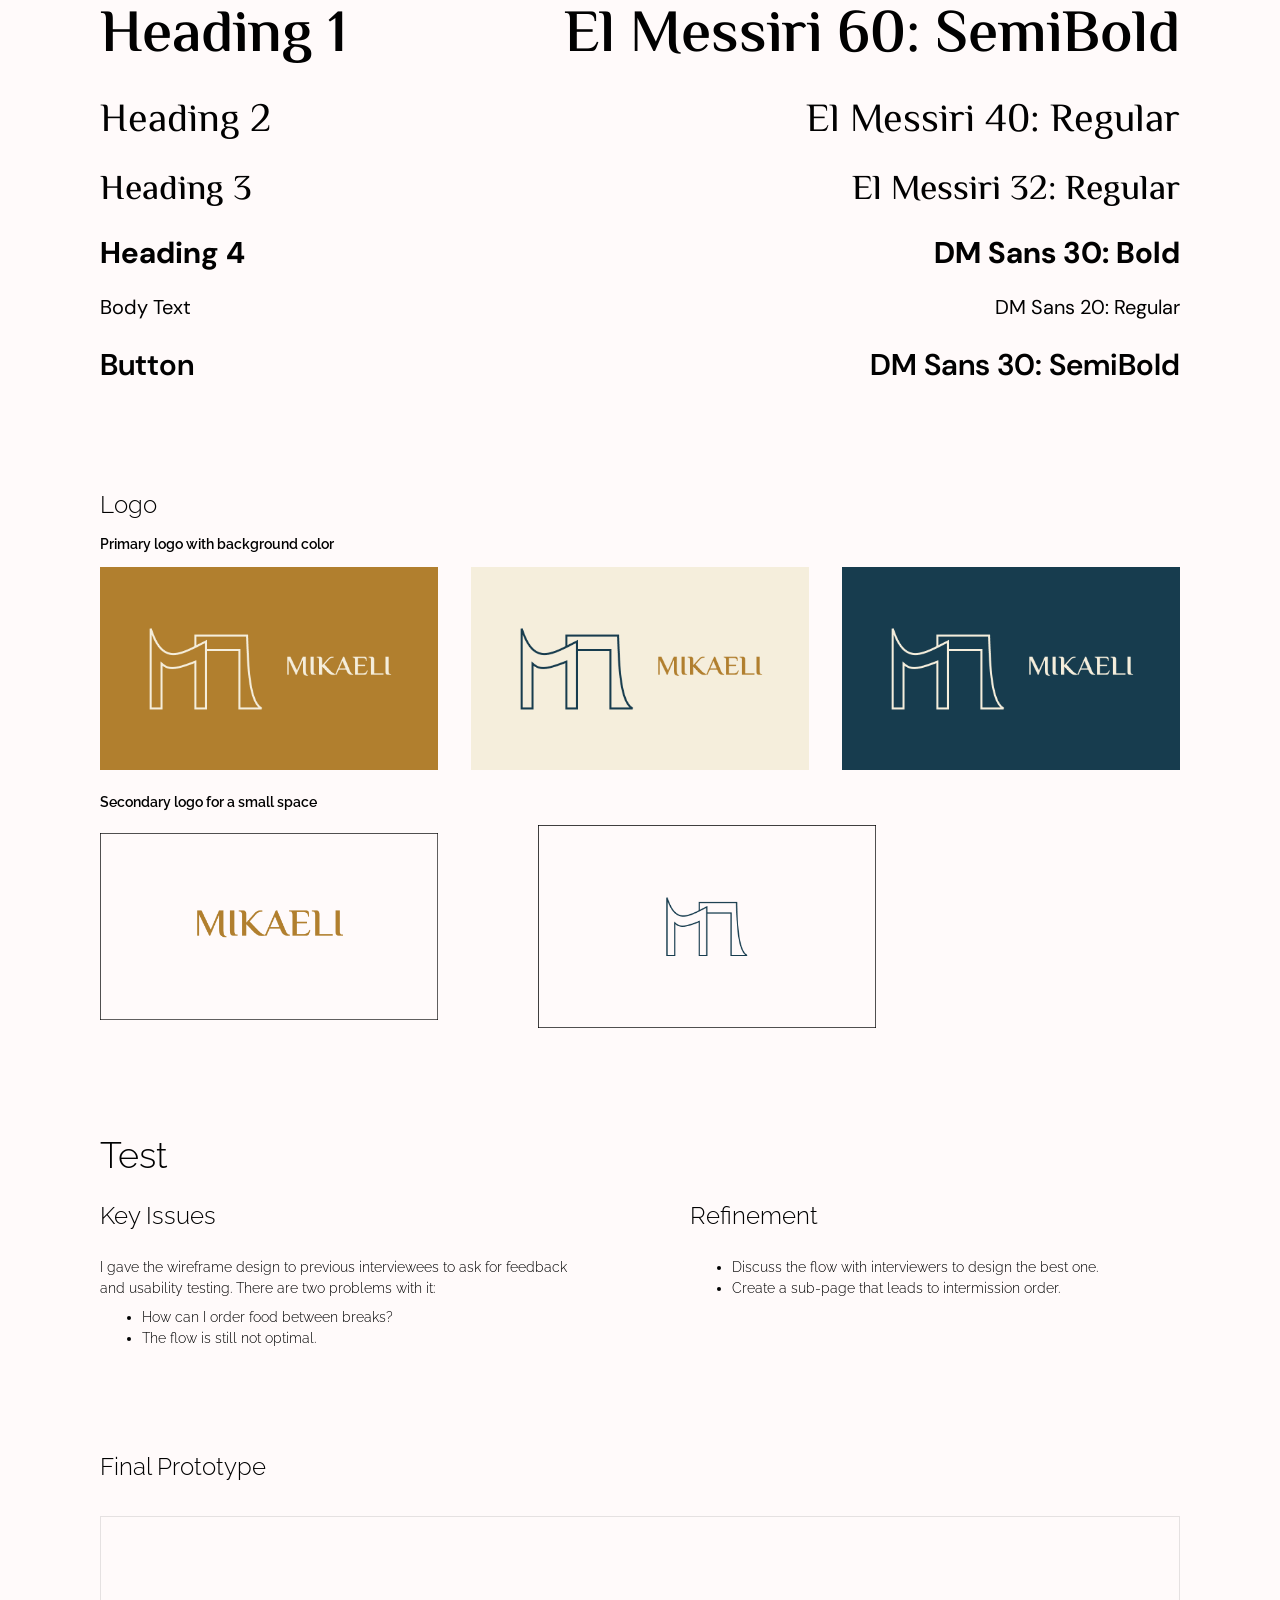
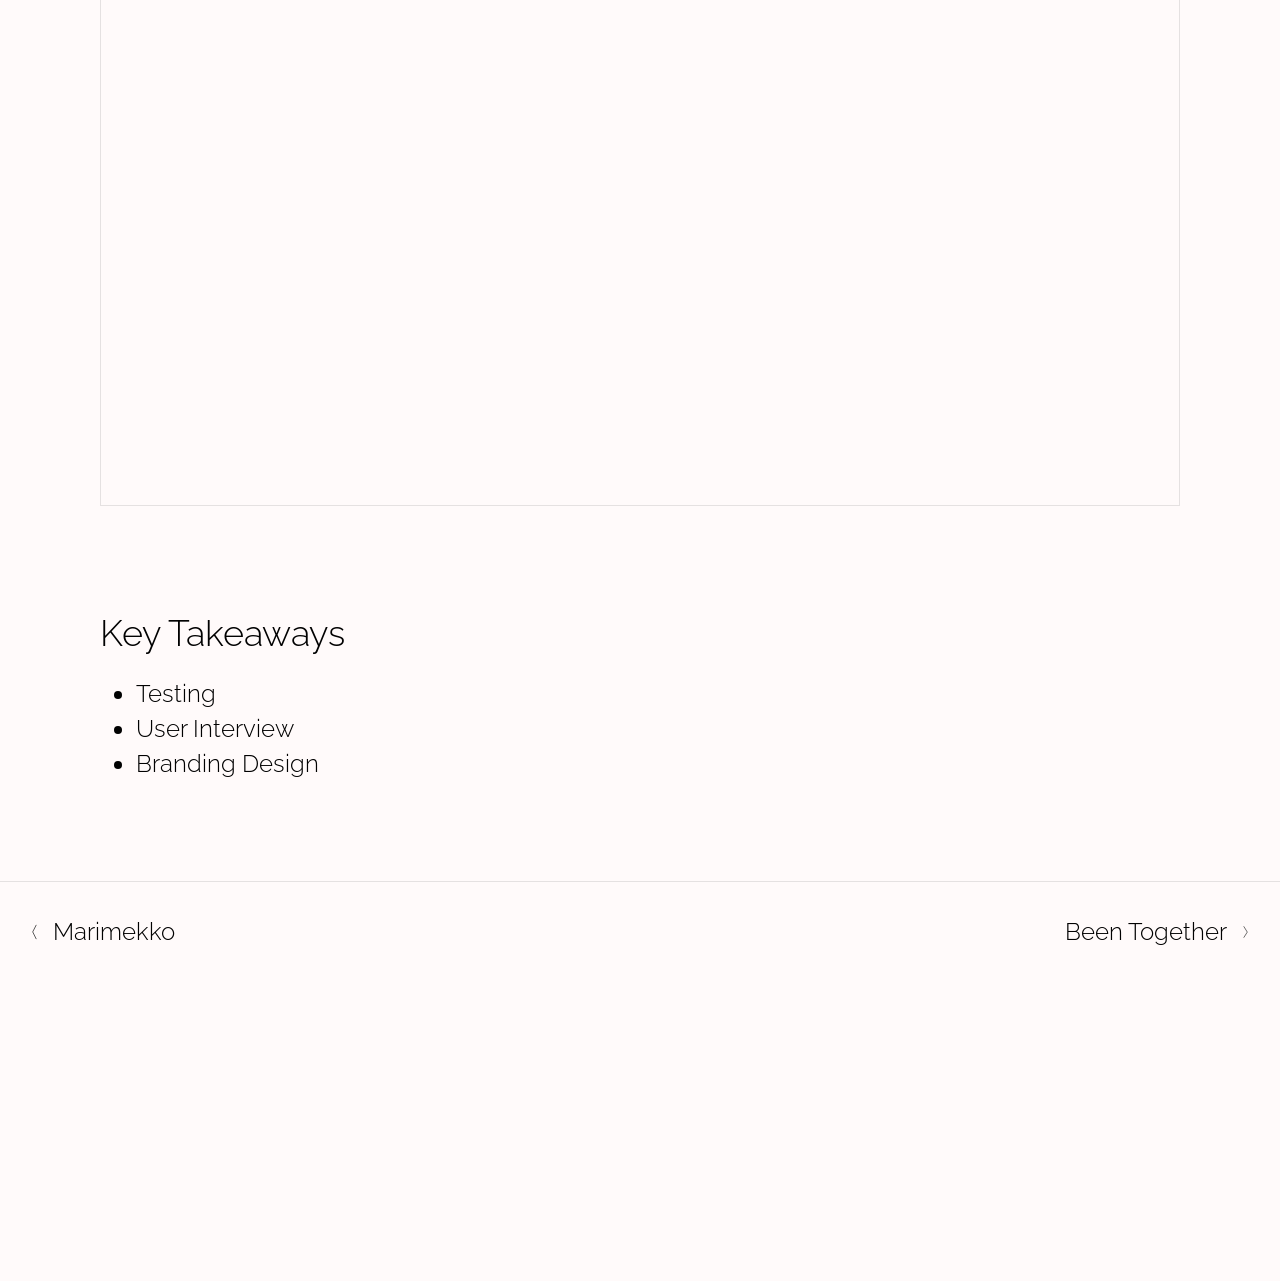
<file: mikaeli.html>
<!DOCTYPE html>
<html lang="en">
<head>
    <meta charset="UTF-8">
    <meta name="viewport" content="width=device-width, initial-scale=1.0">
    <title>Mikaeli - Paige Nguyen</title>
    <link rel="stylesheet" href="styles/mikaeli.css">
    <link rel="preconnect" href="https://fonts.googleapis.com">
    <link rel="preconnect" href="https://fonts.gstatic.com" crossorigin>
    <link href="https://fonts.googleapis.com/css2?family=Raleway:wght@300;400;600;700&amp;family=Wasted+Vindey:wght@400&amp;family=El+Messiri:wght@400;500;600&amp;family=DM+Sans:wght@400;600;700&amp;display=swap" rel="stylesheet">
</head>
<body>
    <!-- Navigation Bar -->
    <nav class="navbar">
        <div class="nav-container">
            <div class="nav-button">
                <a href="index.html">Paige Nguyen</a>
            </div>
            <div class="nav-button">
                <a href="about.html">About</a>
            </div>
            <div class="nav-button">
                <a href="https://drive.google.com/file/d/1Lr97TRJJW6g90T7c7zqO6A3sIrxbXRPw/view?usp=sharing" target="_blank" rel="noopener noreferrer">Resume</a>
            </div>
        </div>
    </nav>

    <!-- Main Content -->
    <main class="main-content">
        <!-- Hero Section -->
        <section class="hero-section">
        <div class="hero-background"></div>
        <div class="hero-overlay">
            <h1 class="hero-title">Mikaeli</h1>
            <h2 class="hero-subtitle">Theater Website and Branding Redesign</h2>
            <a href="#prototype-section" class="view-final-btn">View Final</a>
        </div>
    </section>

    <!-- Main Content -->
        <!-- What is Mikaeli -->
        <section class="intro-section">
            <div class="container">
                <div class="content-grid">
                    <h2 class="section-title">What is Mikaeli?</h2>
                    <div class="description">
                        <p>Mikaeli is a stunning concert and congress hall in Mikkeli. It is a symbol of this small town in Finland. Its website serves as a way for users to buy online tickets, book venue, and order meals.</p>
            
                        <p>Its target users are local residents, event attendees, organizers, and tourists looking for clear information about Mikaeli and its offerings.</p>
                    
                        <p>My goal was to make the digital experience as smooth and welcoming as the on-site one.</p>
                    </div>
                </div>
            </div>
        </section>

        <!-- Project Background -->
        <section class="project-background">
            <div class="container">
                <h2 class="section-title">Project Background</h2>
                
                <div class="context-section">
                    <h3>The Context</h3>
                    <div>
                        <p><strong>The original Mikaeli website was hard to navigate and overwhelming.</strong></p>
                        <ul>
                            <li>Information was scattered across long text-heavy pages</li>
                            <li>Key tasks like booking tickets, reserving intermission snacks, or finding contact info were difficult to complete</li>
                        </ul>
                    </div>
                    <div>
                        <p><strong>It lacked English language support, limiting access for international visitors.</strong></p>
                    </div>
                    <div>
                        <p><strong>Users felt confused or gave up halfway.</strong></p>
                        <ul>
                            <li>Visitors couldn't quickly find event or venue info</li>
                            <li>Organizers lacked clear guidance on how to host their events</li>
                            <li>Content and navigation were not tailored to different user needs</li>
                        </ul>
                    </div>
                </div>

                <div class="challenge-section">
                    <h3>The Challenge</h3>
                    <p class="challenge-text">Redesign a website that is logical, accessible, and easy to use for all audiences.</p>
                </div>
            </div>
        </section>

        <!-- Audit Section -->
        <section class="audit-section">
            <h2 class="section-title">Audit</h2>
            <div class="audit-content">
                <div class="audit-text">
                    <p>Before starting to do anything, I looked into the web page first to understand the flow, their offerings, and purpose. I crafted the current web flow and noted things that feel off or non-logic flow. I also did some competitor/market research (theaters and venues in finland and in the world)</p>
                </div>
                <div class="audit-image">
                    <img src="images/mikaeli/mikaeli-audit.png" alt="Mikaeli Audit">
                </div>
            </div>
        </section>

        <!-- Research Section -->
        <section class="research-section">
            <h2 class="section-title">Research</h2>
            
            <div class="research-content">
                <div class="research-text">
                    <h3>Understanding what users want and need from Mikaeli</h3>
                    <p>I interviewed 3 users - 1 complete new user, 1 frequent user, and 1 non-frequent user.</p>
                    <p><strong>Key insights:</strong></p>
                    <ul>
                        <li>No english option</li>
                        <li>Confusing UI writing</li>
                        <li>Have all information but not with a logic flow.</li>
                    </ul>
                </div>
            </div>
        </section>

        <!-- Ideation Section -->
        <section class="ideation-section">
            <h2 class="section-title">Ideation</h2>
            
            <div class="ideation-content">
                <h3>App Flow</h3>
                <div class="flow-image">
                    <img src="images/mikaeli/mikaeli-flow.png" alt="Mikaeli App Flow">
                </div>
                
                <div class="wireframe-section">
                    <h3>Wireframe</h3>
                    <div class="wireframe-image">
                        <img src="images/mikaeli/mikaeli-wireframe.png" alt="Mikaeli Wireframe">
                    </div>
                </div>
            </div>
        </section>

        <!-- Design Section -->
        <section class="design-section">
            <h2 class="section-title">Design</h2>
            
            <div class="color-palette">
                <h3>Color pallete</h3>
                
                <h4>Primary pallete</h4>
                <div class="color-grid primary">
                    <div class="color-item">
                        <div class="color-swatch beige"></div>
                        <div class="color-info">
                            <p><strong>Beige Neutral</strong></p>
                            <p>#F5EEDC</p>
                        </div>
                    </div>
                    <div class="color-item">
                        <div class="color-swatch gold"></div>
                        <div class="color-info">
                            <p><strong>Gold</strong></p>
                            <p>#B17F2E</p>
                        </div>
                    </div>
                    <div class="color-item">
                        <div class="color-swatch navy"></div>
                        <div class="color-info">
                            <p><strong>Navy</strong></p>
                            <p>#173C4E</p>
                        </div>
                    </div>
                </div>
                
                <h4>Secondary pallete</h4>
                <div class="color-grid secondary">
                    <div class="color-item">
                        <div class="color-swatch light-navy"></div>
                        <div class="color-info">
                            <p><strong>Light Navy</strong></p>
                            <p>#27548B</p>
                        </div>
                    </div>
                    <div class="color-item">
                        <div class="color-swatch white"></div>
                        <div class="color-info">
                            <p><strong>White</strong></p>
                            <p>#FFFAFA</p>
                        </div>
                    </div>
                    <div class="color-item">
                        <div class="color-swatch turquoise"></div>
                        <div class="color-info">
                            <p><strong>Turquoise</strong></p>
                            <p>#298389</p>
                        </div>
                    </div>
                    <div class="color-item">
                        <div class="color-swatch black"></div>
                        <div class="color-info">
                            <p><strong>Black</strong></p>
                            <p>#000000</p>
                        </div>
                    </div>
                </div>
            </div>
            
            <div class="typography">
                <h3>Typography</h3>
                <div class="typography-examples">
                    <div class="typography-item">
                        <span class="example">Heading 1</span>
                        <span class="spec">El Messiri 60: SemiBold</span>
                    </div>
                    <div class="typography-item">
                        <span class="example">Heading 2</span>
                        <span class="spec">El Messiri 40: Regular</span>
                    </div>
                    <div class="typography-item">
                        <span class="example">Heading 3</span>
                        <span class="spec">El Messiri 32: Regular</span>
                    </div>
                    <div class="typography-item">
                        <span class="example">Heading 4</span>
                        <span class="spec">DM Sans 30: Bold</span>
                    </div>
                    <div class="typography-item">
                        <span class="example">Body Text</span>
                        <span class="spec">DM Sans 20: Regular</span>
                    </div>
                    <div class="typography-item">
                        <span class="example">Button</span>
                        <span class="spec">DM Sans 30: SemiBold</span>
                    </div>
                </div>
            </div>
            
            <div class="logo-section">
                <h3>Logo</h3>
                
                <h4>Primary logo with background color</h4>
                <div class="logo-grid primary">
                    <div class="logo-item">
                        <img src="images/mikaeli/logo-gold.png" alt="Mikaeli Logo Gold" class="logo-image">
                    </div>
                    <div class="logo-item">
                        <img src="images/mikaeli/logo-neutral.png" alt="Mikaeli Logo Neutral" class="logo-image">
                    </div>
                    <div class="logo-item">
                        <img src="images/mikaeli/logo-navy.png" alt="Mikaeli Logo Navy" class="logo-image">
                    </div>
                </div>
                
                <h4>Secondary logo for a small space</h4>
                <div class="logo-grid secondary">
                    <div class="logo-item">
                        <img src="images/mikaeli/logo-icon.png" alt="Mikaeli Logo Icon" class="logo-image">
                    </div>
                    <div class="logo-item">
                        <img src="images/mikaeli/logo-text.png" alt="Mikaeli Logo Text" class="logo-image">
                    </div>
                </div>
            </div>
        </section>

        <!-- Test Section -->
        <section class="test-section">
            <h2 class="section-title">Test</h2>
            
            <div class="test-content">
                <div class="test-issues">
                    <h3>Key Issues</h3>
                    <p>I gave the wireframe design to previous interviewees to ask for feedback and usability testing. There are two problems with it:</p>
                    <ul>
                        <li>How can I order food between breaks?</li>
                        <li>The flow is still not optimal.</li>
                    </ul>
                </div>
                
                <div class="test-refinement">
                    <h3>Refinement</h3>
                    <ul>
                        <li>Discuss the flow with interviewers to design the best one.</li>
                        <li>Create a sub-page that leads to intermission order.</li>
                    </ul>
                </div>
            </div>
        </section>

        <!-- Final Prototype Section -->
        <section class="prototype-section" id="prototype-section">
            <h3>Final Prototype</h3>
            <div class="prototype-placeholder">
                <iframe style="border: 1px solid rgba(0, 0, 0, 0.1);" width="100%" height="100%" src="https://embed.figma.com/proto/EzjHErYbjml19ZJbSG2h8m/mikaeli?node-id=2-3&amp;scaling=min-zoom&amp;content-scaling=fixed&amp;page-id=0%3A1&amp;starting-point-node-id=2%3A3&amp;embed-host=share" allowfullscreen></iframe>
            </div>
        </section>

        <!-- Key Takeaways Section -->
        <section class="takeaways-section">
            <h2 class="section-title">Key Takeaways</h2>
            <ul>
                <li>Testing</li>
                <li>User Interview</li>
                <li>Branding Design</li>
            </ul>
        </section>
    </main>

    <!-- Project Navigation -->
    <nav class="project-nav">
        <div class="project-nav-section">
            <a href="marimekko.html" class="project-nav-link">
                <img src="images/common/arrow-left.svg" alt="Previous" class="project-nav-arrow">
                <span class="project-nav-text">Marimekko</span>
            </a>
        </div>
        <div class="project-nav-section">
            <a href="been-together.html" class="project-nav-link">
                <span class="project-nav-text">Been Together</span>
                <img src="images/common/arrow-right.svg" alt="Next" class="project-nav-arrow">
            </a>
        </div>
    </nav>

    <!-- Footer -->
    <footer class="footer">
        <div class="footer-container">
            <div class="contact-info">
                <span>haphuong.workcontact@gmail.com</span>
                <br>
                <a href="https://www.linkedin.com/in/phuong-paige-nguyen-6b3147289/" target="_blank" rel="noopener noreferrer">LinkedIn</a>
            </div>
        </div>
    </footer>
</body>
</html>
</file>
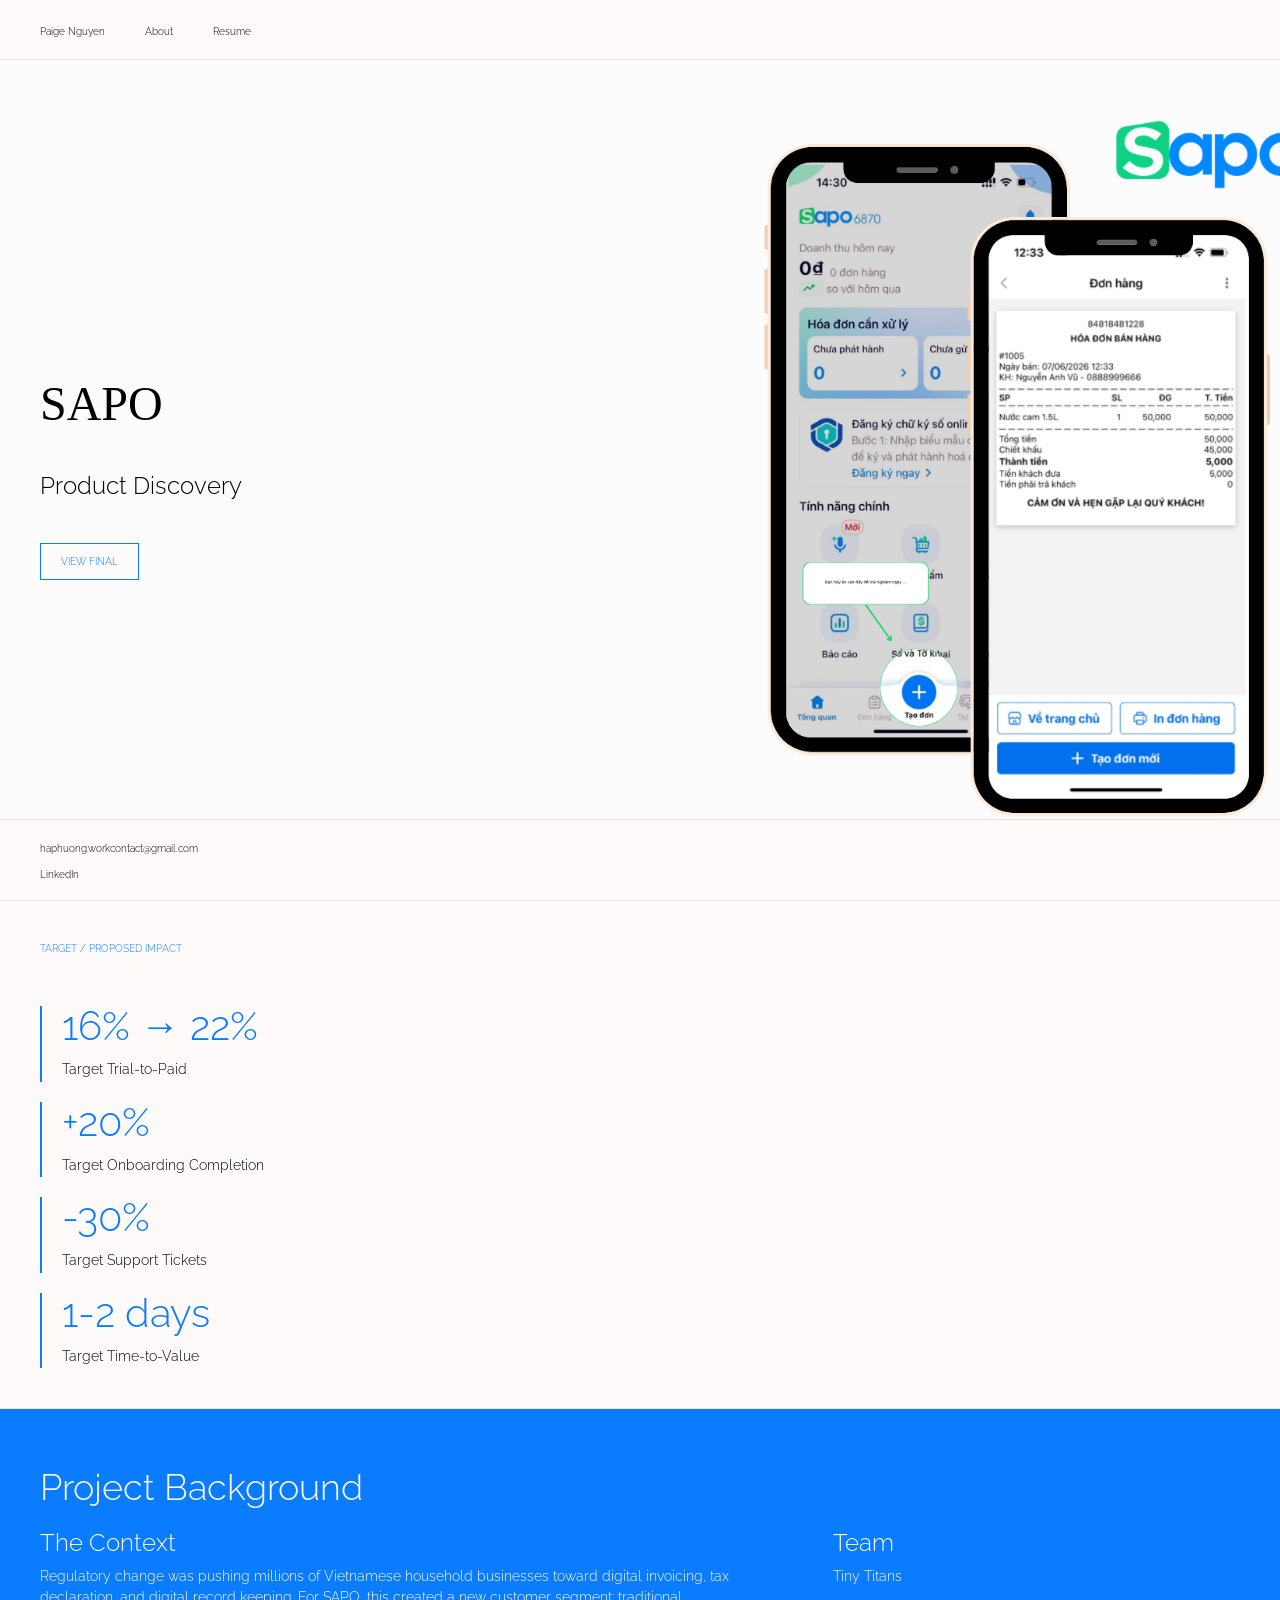
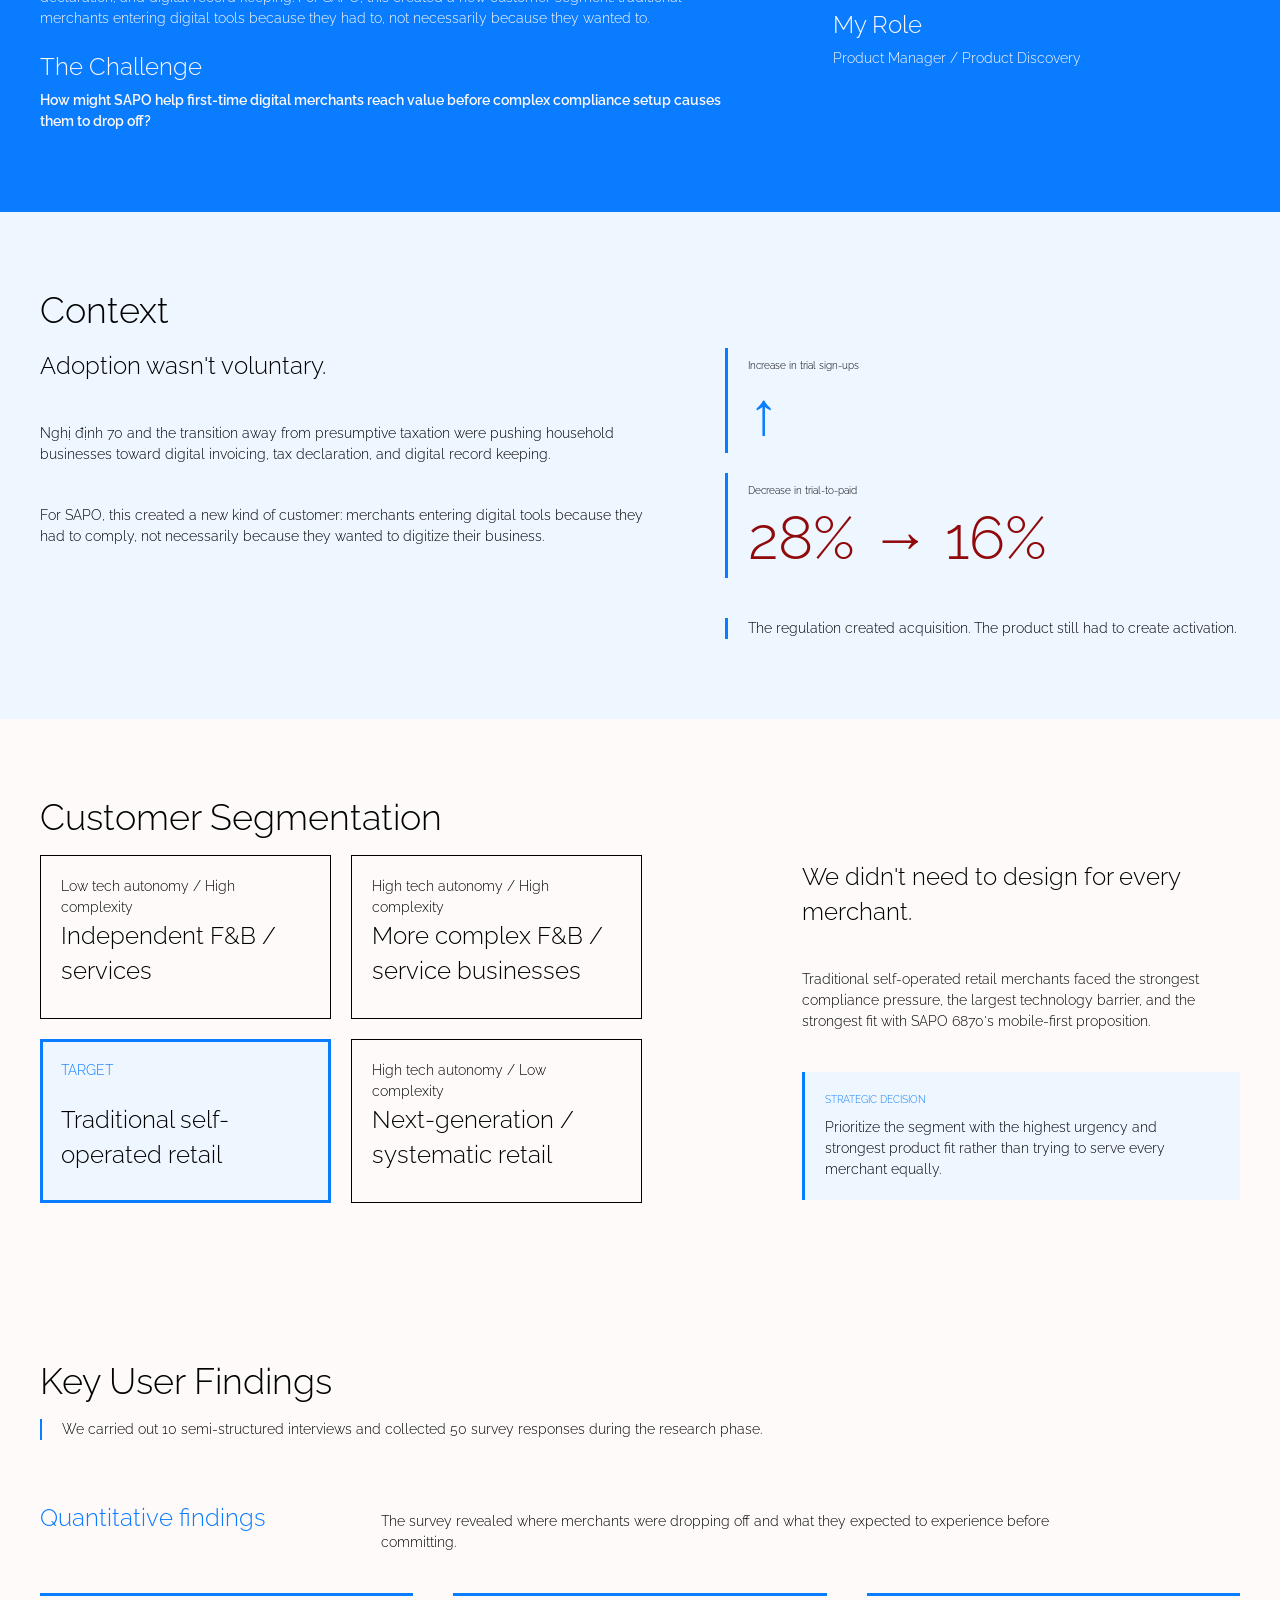
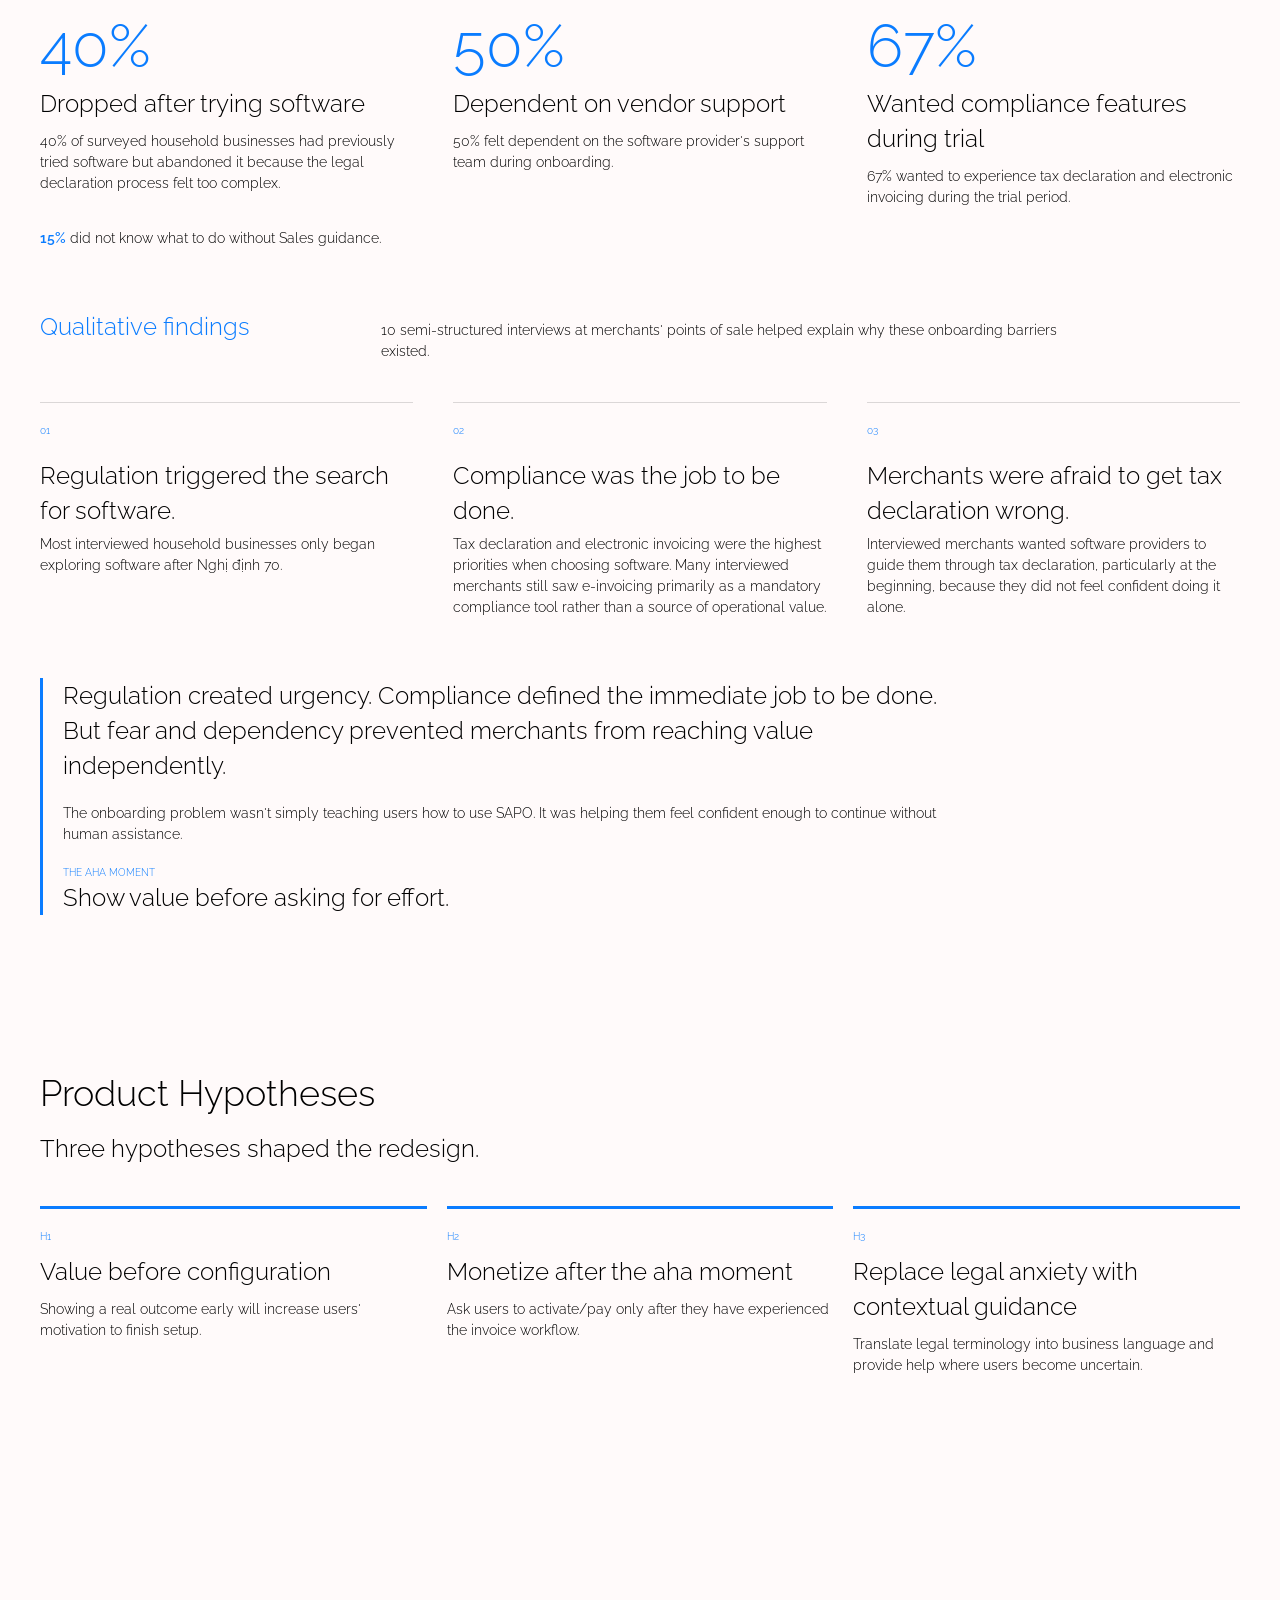
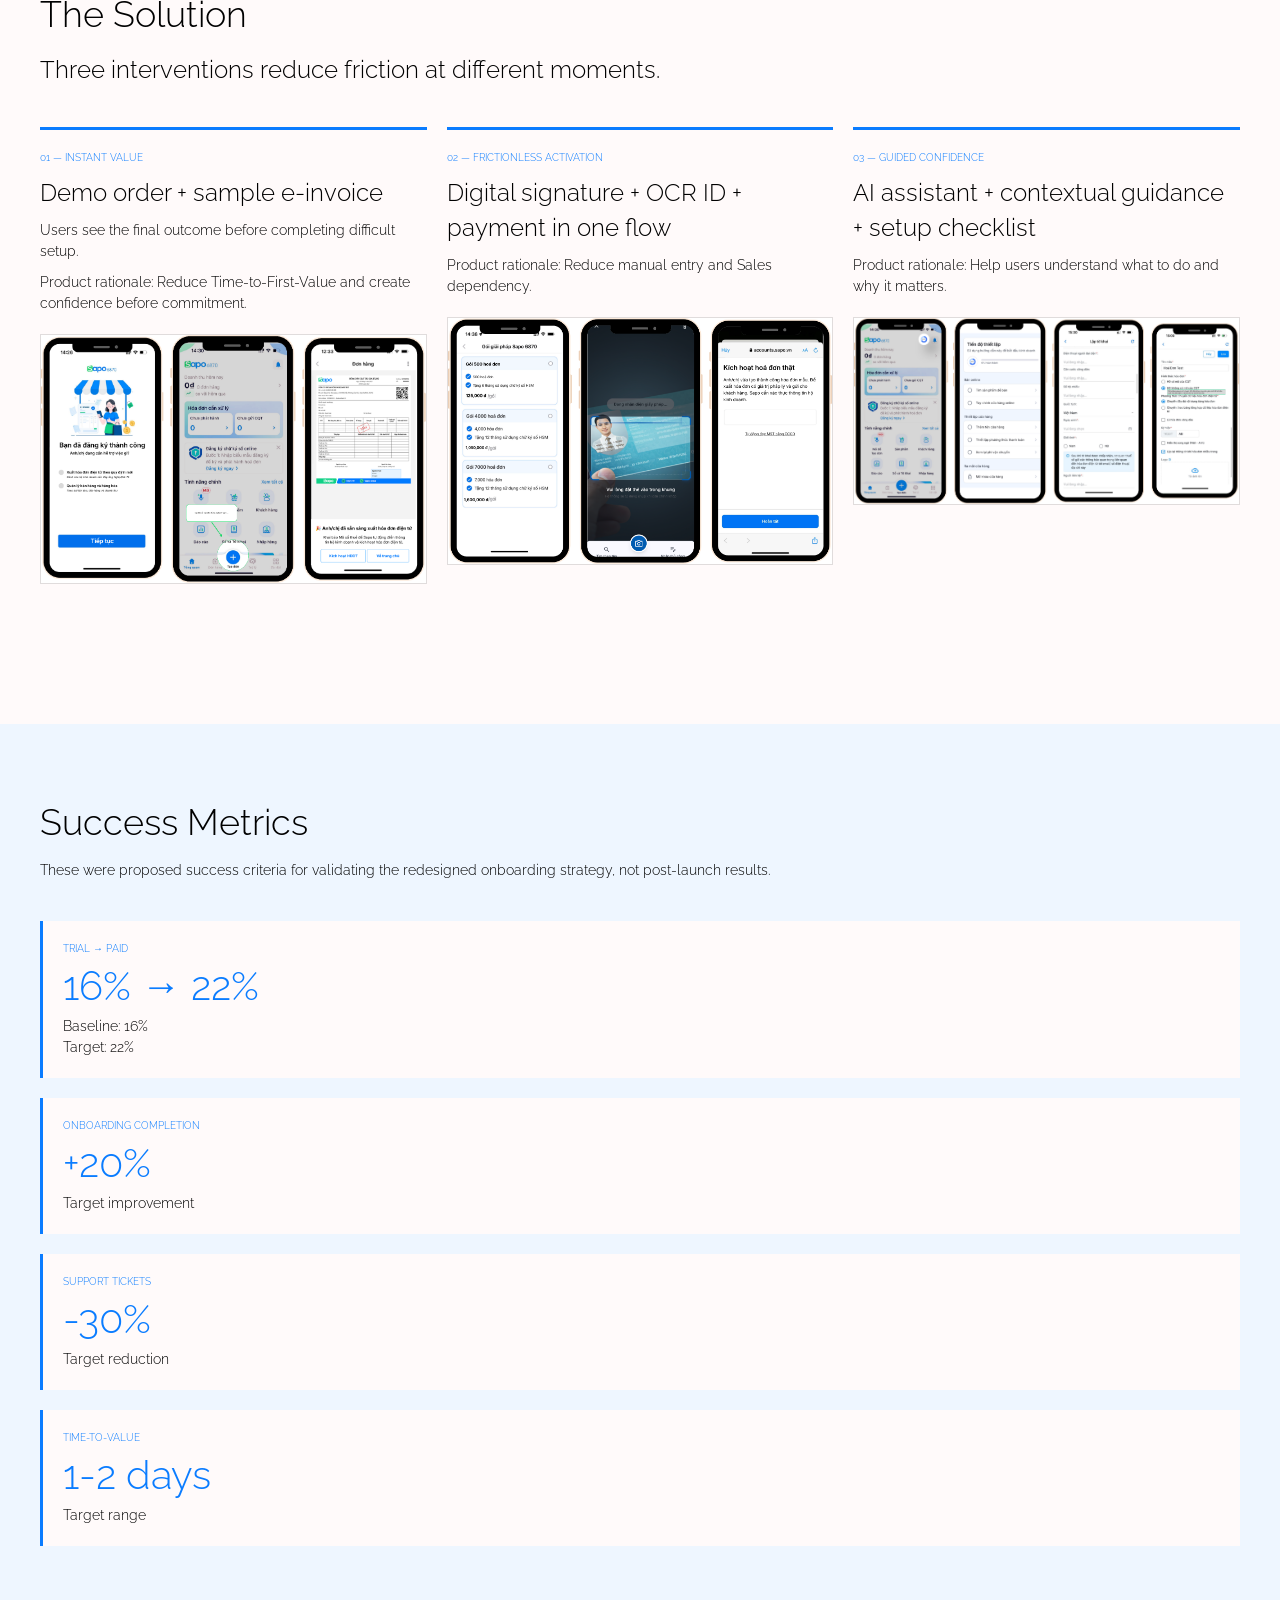
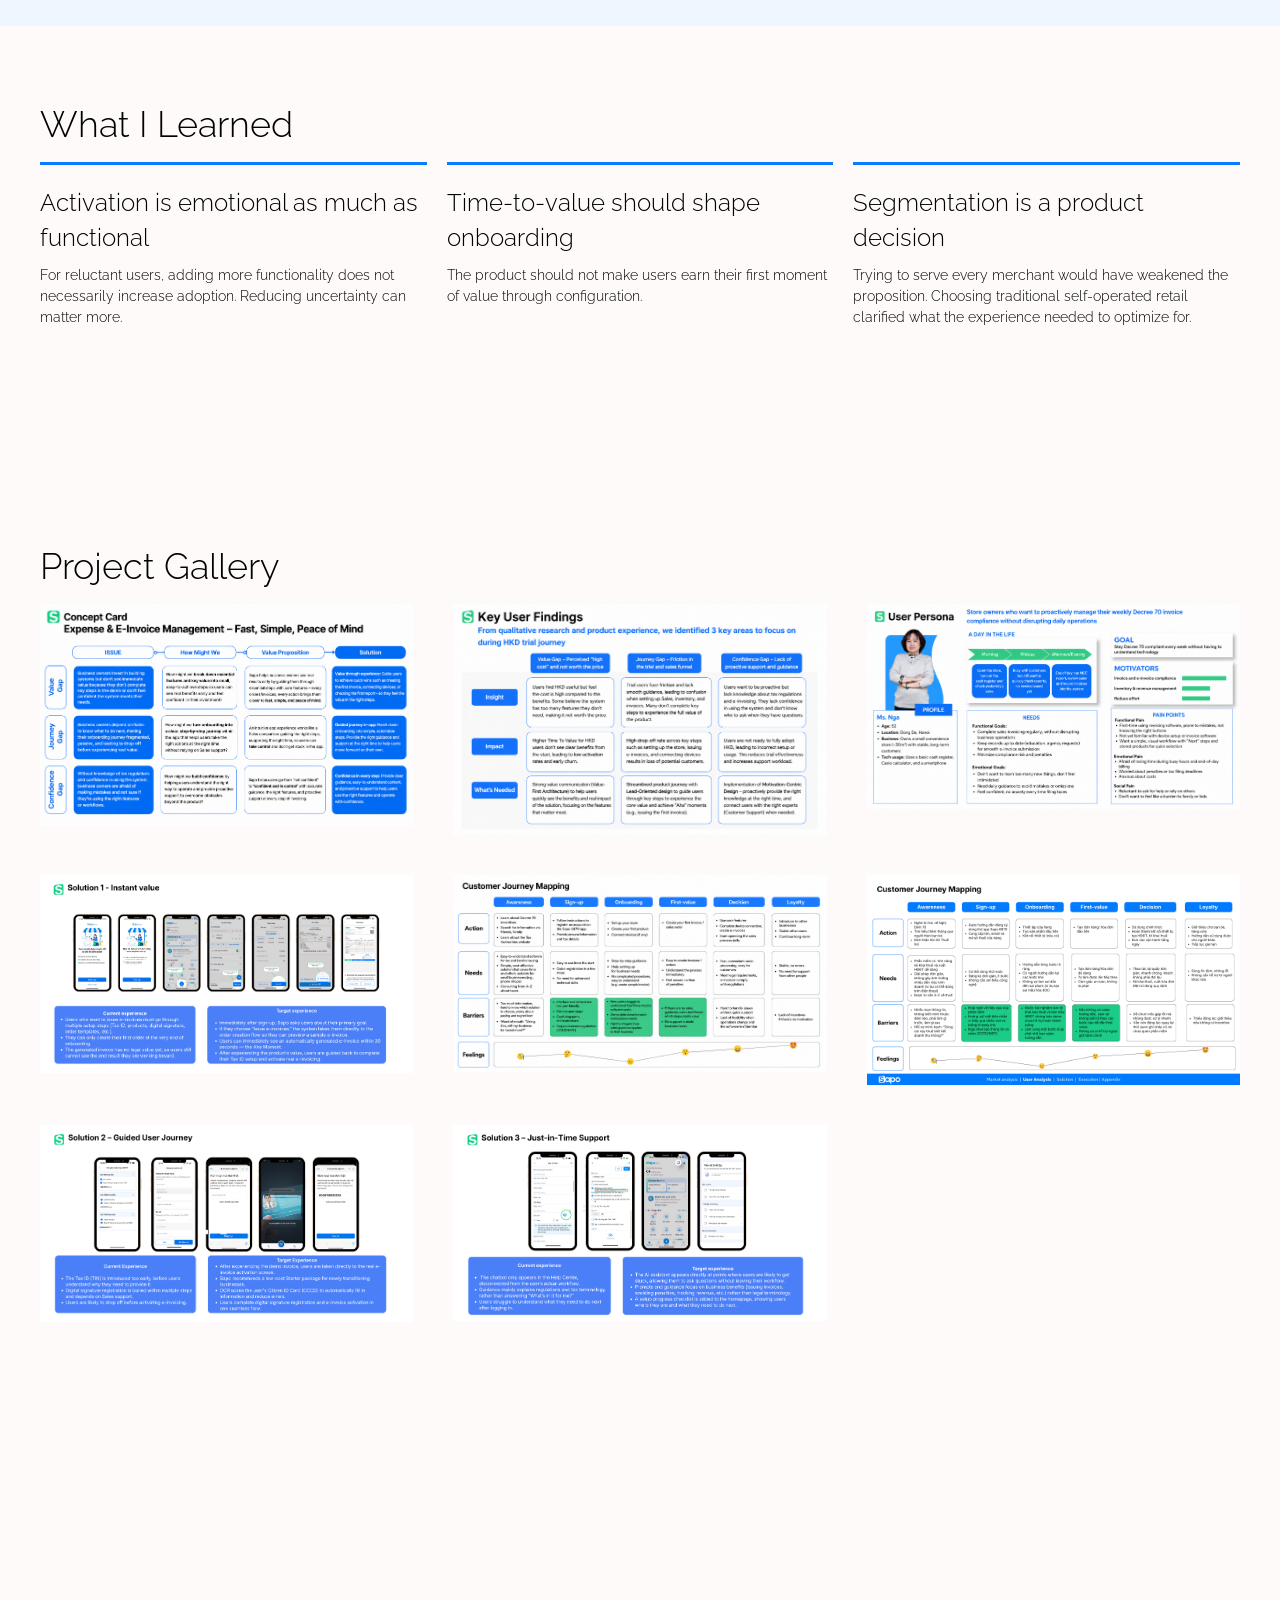
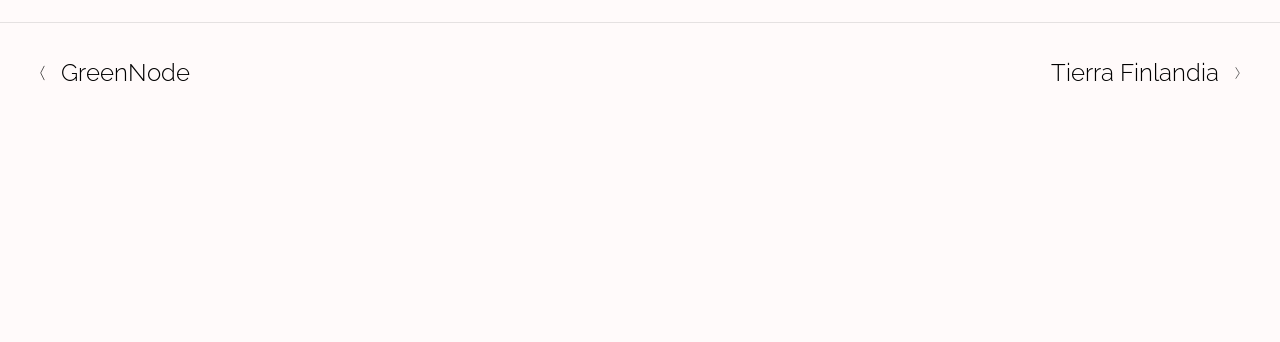
<file: sapo-6870.html>
<!DOCTYPE html>
<html lang="en">
<head>
    <meta charset="UTF-8">
    <meta name="viewport" content="width=device-width, initial-scale=1.0">
    <title>SAPO 6870 - Paige Nguyen</title>
    <link rel="stylesheet" href="styles/sapo-6870.css">
    <link rel="preconnect" href="https://fonts.googleapis.com">
    <link rel="preconnect" href="https://fonts.gstatic.com" crossorigin>
    <link href="https://fonts.googleapis.com/css2?family=Raleway:wght@300;400;600&amp;family=Wasted+Vindey:wght@400&amp;display=swap" rel="stylesheet">
</head>
<body>
    <nav class="navbar">
        <div class="nav-container">
            <div class="nav-button">
                <a href="index.html">Paige Nguyen</a>
            </div>
            <div class="nav-button">
                <a href="about.html">About</a>
            </div>
            <div class="nav-button">
                <a href="https://drive.google.com/file/d/1Lr97TRJJW6g90T7c7zqO6A3sIrxbXRPw/view?usp=sharing" target="_blank" rel="noopener noreferrer">Resume</a>
            </div>
        </div>
    </nav>

    <main class="main-content">
        <section class="hero-section">
            <div class="hero-content">
                <h1 class="hero-title">SAPO</h1>
                <p class="hero-intro">Product Discovery</p>
                <a class="hero-button" href="#solution">View final</a>
            </div>
        </section>

        <div class="impact-strip">
            <p class="impact-label">TARGET / PROPOSED IMPACT</p>
            <div class="impact-metrics">
                <div><strong>16% &rarr; 22%</strong><span>Target Trial-to-Paid</span></div>
                <div><strong>+20%</strong><span>Target Onboarding Completion</span></div>
                <div><strong>-30%</strong><span>Target Support Tickets</span></div>
                <div><strong>1-2 days</strong><span>Target Time-to-Value</span></div>
            </div>
        </div>

        <section class="project-background">
            <div class="container">
                <h2 class="section-title">Project Background</h2>
                <div class="background-content">
                    <div class="background-context">
                        <h3>The Context</h3>
                        <p>Regulatory change was pushing millions of Vietnamese household businesses toward digital invoicing, tax declaration, and digital record keeping. For SAPO, this created a new customer segment: traditional merchants entering digital tools because they had to, not necessarily because they wanted to.</p>
                        <h3>The Challenge</h3>
                        <p class="challenge-statement">How might SAPO help first-time digital merchants reach value before complex compliance setup causes them to drop off?</p>
                    </div>
                    <div class="background-meta">
                        <div>
                            <h3>Team</h3>
                            <p>Tiny Titans</p>
                        </div>
                        <div>
                            <h3>My Role</h3>
                            <p>Product Manager / Product Discovery</p>
                        </div>
                    </div>
                </div>
            </div>
        </section>

        <section class="context-section">
            <div class="container">
                <h2 class="section-title">Context</h2>
                <div class="context-layout">
                    <div class="context-copy">
                        <p class="editorial-takeaway">Adoption wasn't voluntary.</p>
                        <p class="section-copy">Nghị định 70 and the transition away from presumptive taxation were pushing household businesses toward digital invoicing, tax declaration, and digital record keeping.</p>
                        <p class="section-copy">For SAPO, this created a new kind of customer: merchants entering digital tools because they had to comply, not necessarily because they wanted to digitize their business.</p>
                    </div>
                    <div class="context-evidence">
                        <div class="context-proof">
                            <div class="signal-card">
                                <span>Increase in trial sign-ups</span>
                                <strong>&uarr;</strong>
                            </div>
                            <div class="signal-card warning">
                                <span>Decrease in trial-to-paid</span>
                                <strong>28% &rarr; 16%</strong>
                            </div>
                        </div>
                        <p class="takeaway">The regulation created acquisition. The product still had to create activation.</p>
                    </div>
                </div>
            </div>
        </section>

        <section class="segmentation-section">
            <div class="container">
                <h2 class="section-title">Customer Segmentation</h2>
                <div class="segmentation-layout">
                    <div class="segment-matrix-wrap" aria-label="Customer segmentation matrix">
                        <div class="segment-matrix">
                            <article class="segment-box">
                                <span>Low tech autonomy / High complexity</span>
                                <h3>Independent F&amp;B / services</h3>
                            </article>
                            <article class="segment-box">
                                <span>High tech autonomy / High complexity</span>
                                <h3>More complex F&amp;B / service businesses</h3>
                            </article>
                            <article class="segment-box target">
                                <span>Target</span>
                                <h3>Traditional self-operated retail</h3>
                            </article>
                            <article class="segment-box">
                                <span>High tech autonomy / Low complexity</span>
                                <h3>Next-generation / systematic retail</h3>
                            </article>
                        </div>
                    </div>
                    <div class="segment-copy">
                        <p class="editorial-takeaway compact-takeaway">We didn't need to design for every merchant.</p>
                        <p>Traditional self-operated retail merchants faced the strongest compliance pressure, the largest technology barrier, and the strongest fit with SAPO 6870's mobile-first proposition.</p>
                        <div class="decision-block">
                            <span>Strategic decision</span>
                            <p>Prioritize the segment with the highest urgency and strongest product fit rather than trying to serve every merchant equally.</p>
                        </div>
                    </div>
                </div>
            </div>
        </section>

        <section class="key-findings-section">
            <div class="container">
                <h2 class="section-title">Key User Findings</h2>

                <p class="research-basis">We carried out 10 semi-structured interviews and collected 50 survey responses during the research phase.</p>

                <div class="research-part quantitative-findings">
                    <div class="research-part-heading">
                        <h3>Quantitative findings</h3>
                        <p>The survey revealed where merchants were dropping off and what they expected to experience before committing.</p>
                    </div>
                    <div class="findings-grid">
                        <article>
                            <strong>40%</strong>
                            <h3>Dropped after trying software</h3>
                            <p>40% of surveyed household businesses had previously tried software but abandoned it because the legal declaration process felt too complex.</p>
                        </article>
                        <article>
                            <strong>50%</strong>
                            <h3>Dependent on vendor support</h3>
                            <p>50% felt dependent on the software provider's support team during onboarding.</p>
                        </article>
                        <article>
                            <strong>67%</strong>
                            <h3>Wanted compliance features during trial</h3>
                            <p>67% wanted to experience tax declaration and electronic invoicing during the trial period.</p>
                        </article>
                    </div>
                    <p class="supporting-evidence"><strong>15%</strong> did not know what to do without Sales guidance.</p>
                </div>

                <div class="research-part qualitative-findings">
                    <div class="research-part-heading">
                        <h3>Qualitative findings</h3>
                        <p>10 semi-structured interviews at merchants' points of sale helped explain why these onboarding barriers existed.</p>
                    </div>
                    <div class="qualitative-list">
                        <article>
                            <span>01</span>
                            <div>
                                <h3>Regulation triggered the search for software.</h3>
                                <p>Most interviewed household businesses only began exploring software after Nghị định 70.</p>
                            </div>
                        </article>
                        <article>
                            <span>02</span>
                            <div>
                                <h3>Compliance was the job to be done.</h3>
                                <p>Tax declaration and electronic invoicing were the highest priorities when choosing software. Many interviewed merchants still saw e-invoicing primarily as a mandatory compliance tool rather than a source of operational value.</p>
                            </div>
                        </article>
                        <article>
                            <span>03</span>
                            <div>
                                <h3>Merchants were afraid to get tax declaration wrong.</h3>
                                <p>Interviewed merchants wanted software providers to guide them through tax declaration, particularly at the beginning, because they did not feel confident doing it alone.</p>
                            </div>
                        </article>
                    </div>
                </div>

                <div class="findings-synthesis">
                    <p>Regulation created urgency. Compliance defined the immediate job to be done. But fear and dependency prevented merchants from reaching value independently.</p>
                    <p>The onboarding problem wasn't simply teaching users how to use SAPO. It was helping them feel confident enough to continue without human assistance.</p>
                    <div class="aha-transition">
                        <span>The Aha Moment</span>
                        <strong>Show value before asking for effort.</strong>
                    </div>
                </div>
            </div>
        </section>

        <section class="hypotheses-section">
            <div class="container">
                <h2 class="section-title">Product Hypotheses</h2>
                <p class="editorial-takeaway compact-takeaway">Three hypotheses shaped the redesign.</p>
                <div class="hypothesis-grid">
                    <article>
                        <span>H1</span>
                        <h3>Value before configuration</h3>
                        <p>Showing a real outcome early will increase users' motivation to finish setup.</p>
                    </article>
                    <article>
                        <span>H2</span>
                        <h3>Monetize after the aha moment</h3>
                        <p>Ask users to activate/pay only after they have experienced the invoice workflow.</p>
                    </article>
                    <article>
                        <span>H3</span>
                        <h3>Replace legal anxiety with contextual guidance</h3>
                        <p>Translate legal terminology into business language and provide help where users become uncertain.</p>
                    </article>
                </div>
            </div>
        </section>

        <section class="solution-section" id="solution">
            <div class="container">
                <h2 class="section-title">The Solution</h2>
                <p class="editorial-takeaway compact-takeaway">Three interventions reduce friction at different moments.</p>
                <div class="intervention-grid">
                    <article>
                        <span>01 &mdash; INSTANT VALUE</span>
                        <h3>Demo order + sample e-invoice</h3>
                        <p>Users see the final outcome before completing difficult setup.</p>
                        <p class="rationale">Product rationale: Reduce Time-to-First-Value and create confidence before commitment.</p>
                        <img src="images/sapo/sapo-instant-value.png" alt="SAPO onboarding screens showing goal selection, guided trial, and sample e-invoice">
                    </article>
                    <article>
                        <span>02 &mdash; FRICTIONLESS ACTIVATION</span>
                        <h3>Digital signature + OCR ID + payment in one flow</h3>
                        <p class="rationale">Product rationale: Reduce manual entry and Sales dependency.</p>
                        <img src="images/sapo/sapo-frictionless-activation.png" alt="SAPO activation screens showing invoice package selection, ID scan, and real invoice activation">
                    </article>
                    <article>
                        <span>03 &mdash; GUIDED CONFIDENCE</span>
                        <h3>AI assistant + contextual guidance + setup checklist</h3>
                        <p class="rationale">Product rationale: Help users understand what to do and why it matters.</p>
                        <img src="images/sapo/sapo-guided-confidence.png" alt="SAPO guidance screens showing setup progress, dashboard prompts, declaration form, and invoice configuration">
                    </article>
                </div>
            </div>
        </section>

        <section class="metrics-section">
            <div class="container">
                <h2 class="section-title">Success Metrics</h2>
                <p class="metric-note">These were proposed success criteria for validating the redesigned onboarding strategy, not post-launch results.</p>
                <div class="metrics-grid">
                    <article>
                        <span>TRIAL &rarr; PAID</span>
                        <strong>16% &rarr; 22%</strong>
                        <p>Baseline: 16%<br>Target: 22%</p>
                    </article>
                    <article>
                        <span>ONBOARDING COMPLETION</span>
                        <strong>+20%</strong>
                        <p>Target improvement</p>
                    </article>
                    <article>
                        <span>SUPPORT TICKETS</span>
                        <strong>-30%</strong>
                        <p>Target reduction</p>
                    </article>
                    <article>
                        <span>TIME-TO-VALUE</span>
                        <strong>1-2 days</strong>
                        <p>Target range</p>
                    </article>
                </div>
            </div>
        </section>

        <section class="reflection-section">
            <div class="container">
                <h2 class="section-title">What I Learned</h2>
                <div class="learning-grid">
                    <article>
                        <h3>Activation is emotional as much as functional</h3>
                        <p>For reluctant users, adding more functionality does not necessarily increase adoption. Reducing uncertainty can matter more.</p>
                    </article>
                    <article>
                        <h3>Time-to-value should shape onboarding</h3>
                        <p>The product should not make users earn their first moment of value through configuration.</p>
                    </article>
                    <article>
                        <h3>Segmentation is a product decision</h3>
                        <p>Trying to serve every merchant would have weakened the proposition. Choosing traditional self-operated retail clarified what the experience needed to optimize for.</p>
                    </article>
                </div>
            </div>
        </section>

        <section class="gallery-section">
            <div class="container">
                <h2 class="section-title">Project Gallery</h2>
                <div class="gallery-columns">
                    <figure class="gallery-item">
                        <a href="images/sapo/sapo-concept-card.png" target="_blank" rel="noopener noreferrer">
                            <img src="images/sapo/sapo-concept-card.png" alt="SAPO concept card showing value gap, journey gap, confidence gap, and proposed solutions">
                        </a>
                    </figure>
                    <figure class="gallery-item">
                        <a href="images/sapo/sapo-key-user-findings.png" target="_blank" rel="noopener noreferrer">
                            <img src="images/sapo/sapo-key-user-findings.png" alt="SAPO key user findings matrix covering insight, impact, and what is needed">
                        </a>
                    </figure>
                    <figure class="gallery-item">
                        <a href="images/sapo/sapo-user-persona.png" target="_blank" rel="noopener noreferrer">
                            <img src="images/sapo/sapo-user-persona.png" alt="SAPO user persona for a store owner managing Decree 70 invoice compliance">
                        </a>
                    </figure>
                    <figure class="gallery-item">
                        <a href="images/sapo/sapo-solution-instant-value.png" target="_blank" rel="noopener noreferrer">
                            <img src="images/sapo/sapo-solution-instant-value.png" alt="SAPO Solution 1 slide showing instant value through demo order and sample e-invoice">
                        </a>
                    </figure>
                    <figure class="gallery-item">
                        <a href="images/sapo/sapo-journey-map-en.png" target="_blank" rel="noopener noreferrer">
                            <img src="images/sapo/sapo-journey-map-en.png" alt="SAPO customer journey map in English">
                        </a>
                    </figure>
                    <figure class="gallery-item">
                        <a href="images/sapo/sapo-journey-map-vi.png" target="_blank" rel="noopener noreferrer">
                            <img src="images/sapo/sapo-journey-map-vi.png" alt="SAPO customer journey map in Vietnamese">
                        </a>
                    </figure>
                    <figure class="gallery-item">
                        <a href="images/sapo/sapo-solution-guided-user-journey.png" target="_blank" rel="noopener noreferrer">
                            <img src="images/sapo/sapo-solution-guided-user-journey.png" alt="SAPO Solution 2 slide showing a guided user journey for e-invoice activation">
                        </a>
                    </figure>
                    <figure class="gallery-item">
                        <a href="images/sapo/sapo-solution-just-in-time-support.png" target="_blank" rel="noopener noreferrer">
                            <img src="images/sapo/sapo-solution-just-in-time-support.png" alt="SAPO Solution 3 slide showing just-in-time support during setup and invoicing workflows">
                        </a>
                    </figure>
                </div>
            </div>
        </section>
    </main>

    <nav class="project-nav">
        <div class="project-nav-section">
            <a href="greennode-agentbase.html" class="project-nav-link">
                <img src="images/common/arrow-left.svg" alt="Previous" class="project-nav-arrow">
                <span class="project-nav-text">GreenNode</span>
            </a>
        </div>
        <div class="project-nav-section">
            <a href="tierra-finlandia.html" class="project-nav-link">
                <span class="project-nav-text">Tierra Finlandia</span>
                <img src="images/common/arrow-right.svg" alt="Next" class="project-nav-arrow">
            </a>
        </div>
    </nav>

    <footer class="footer">
        <div class="footer-container">
            <div class="contact-info">
                <span>haphuong.workcontact@gmail.com</span>
                <br>
                <a href="https://www.linkedin.com/in/phuong-paige-nguyen-6b3147289/" target="_blank" rel="noopener noreferrer">LinkedIn</a>
            </div>
        </div>
    </footer>
</body>
</html>
</file>
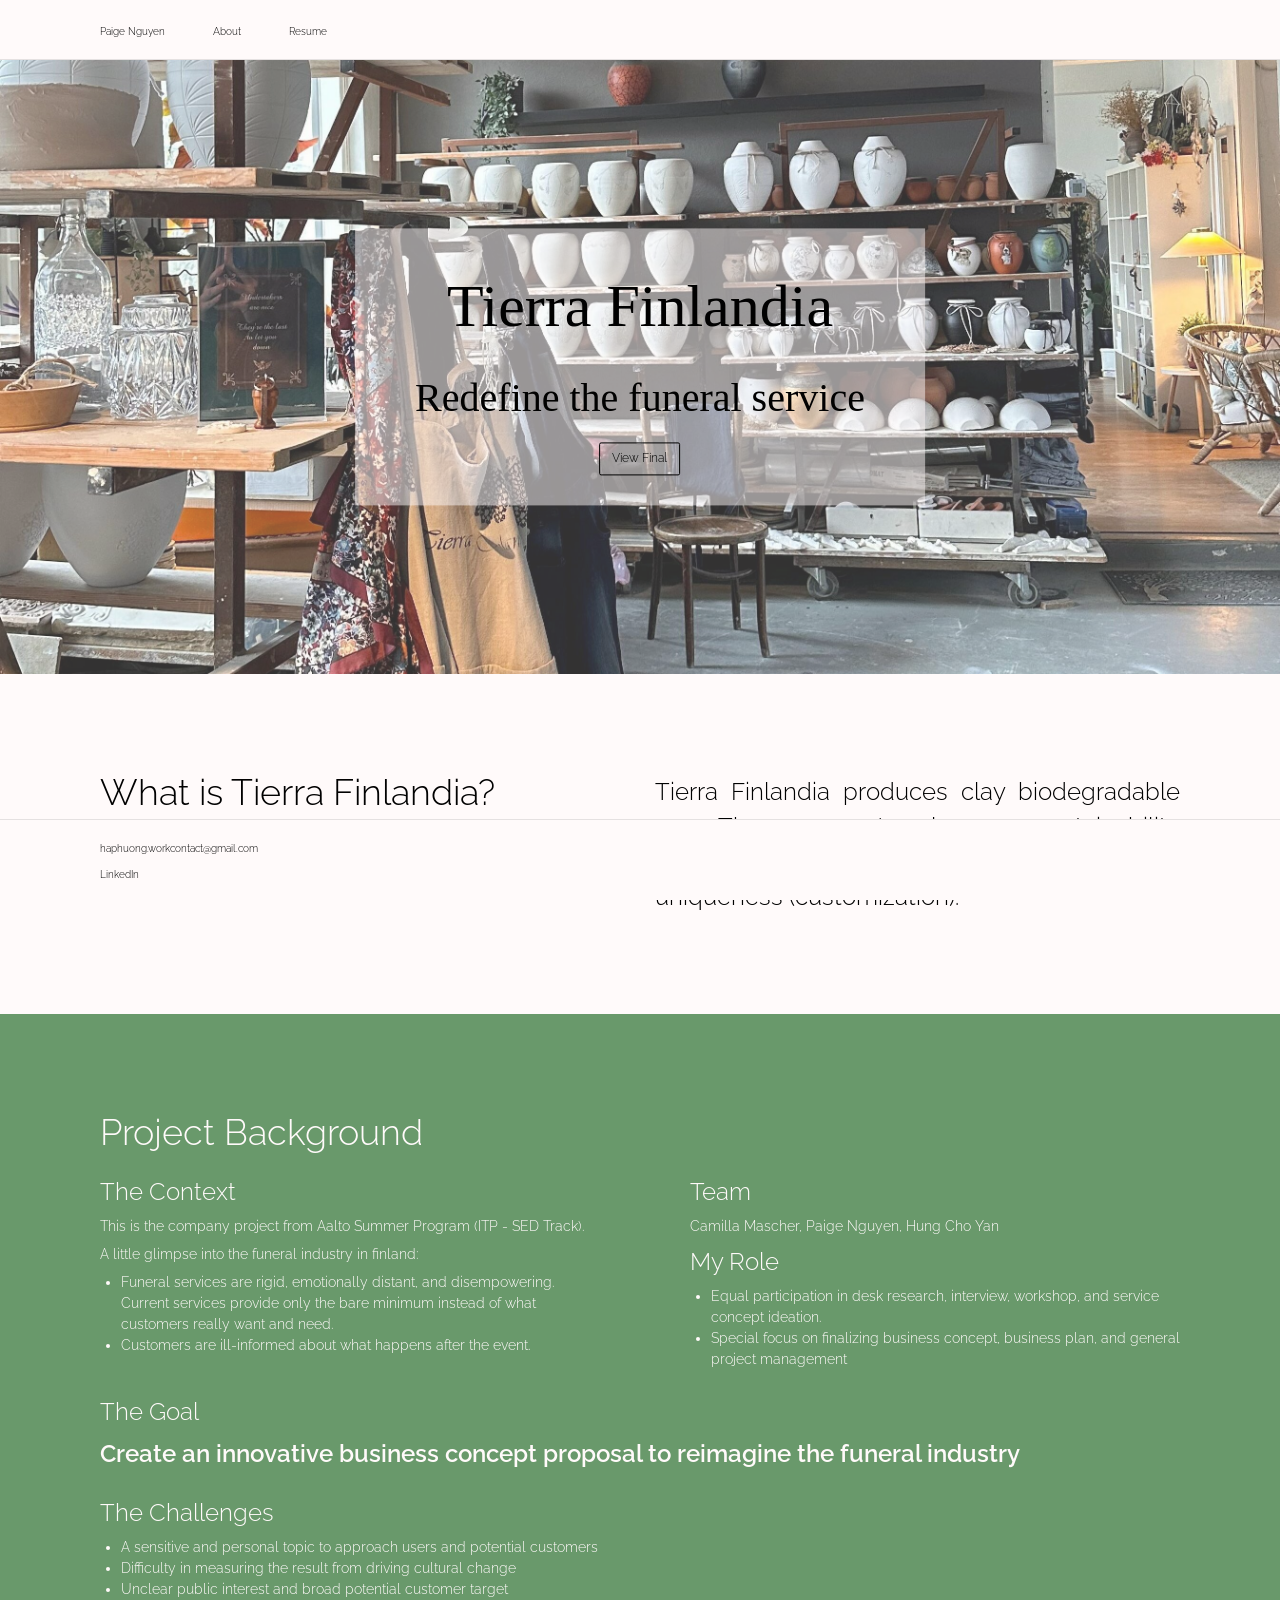
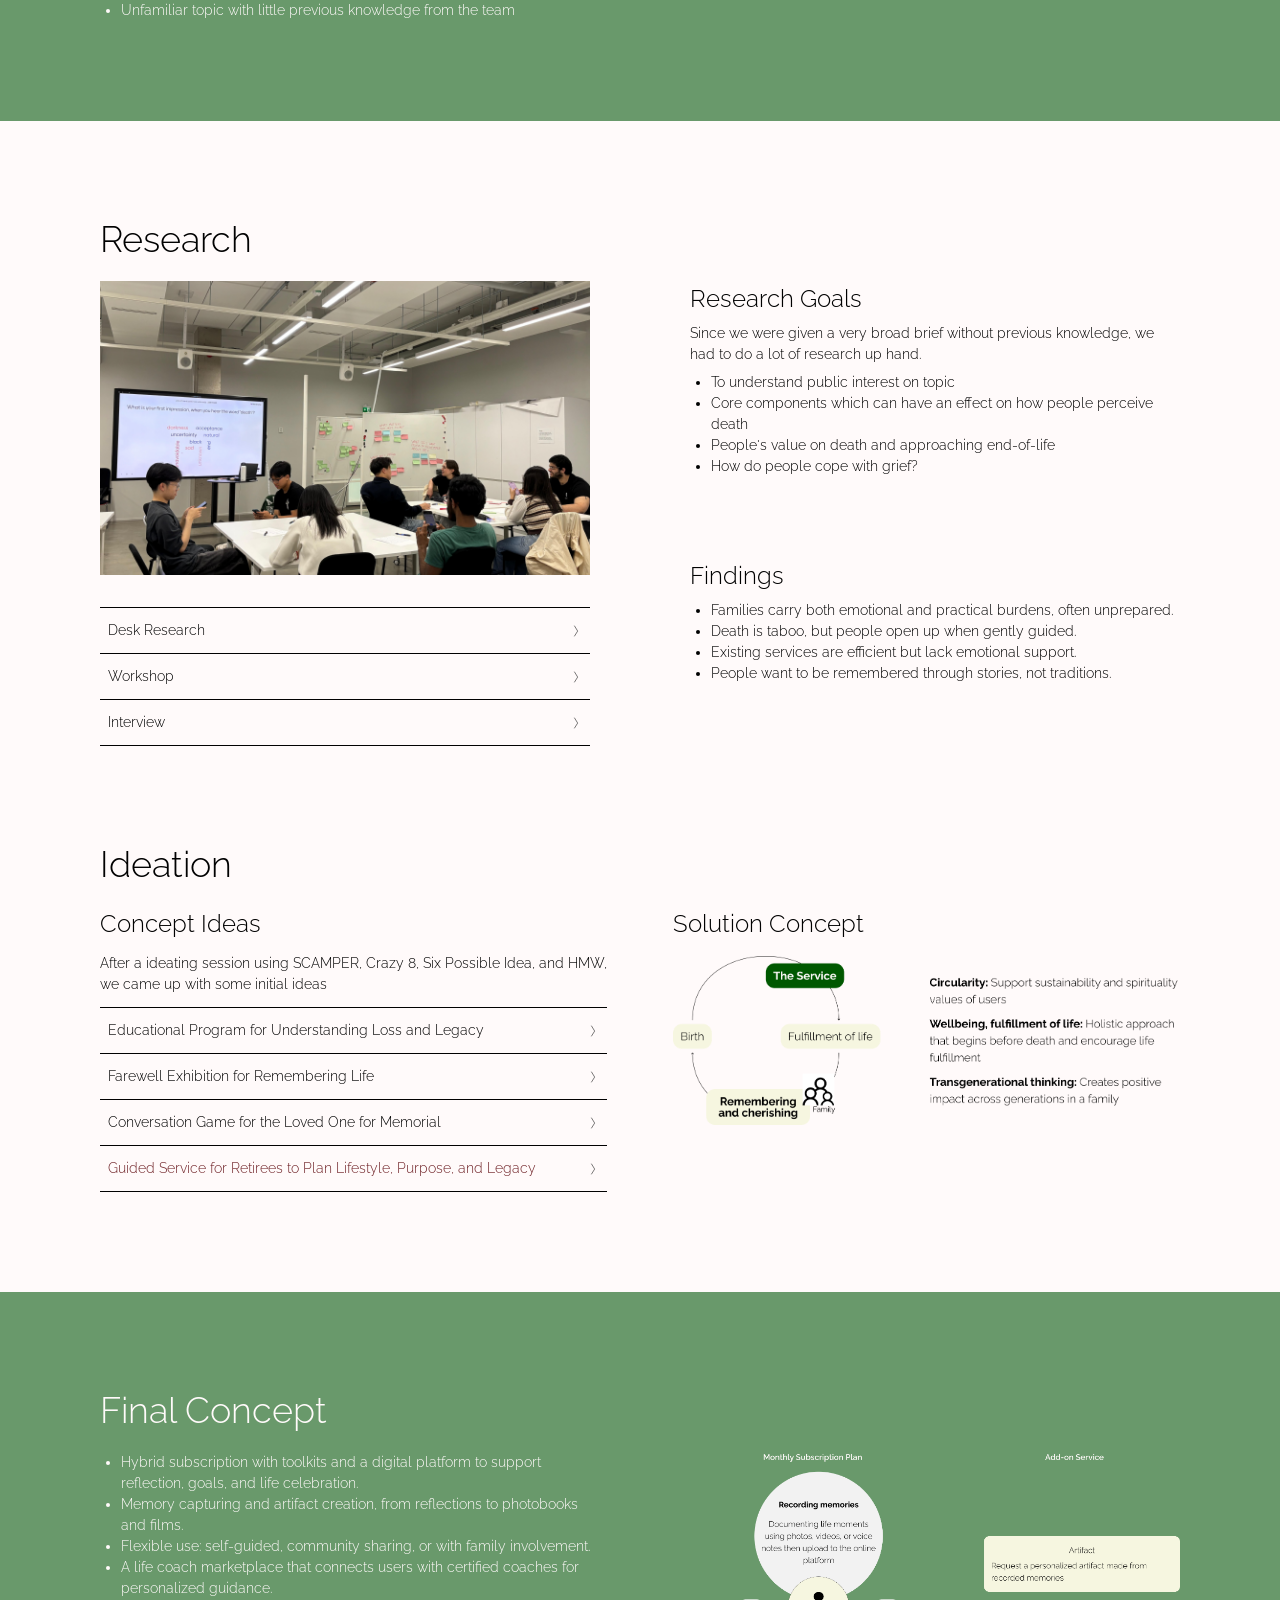
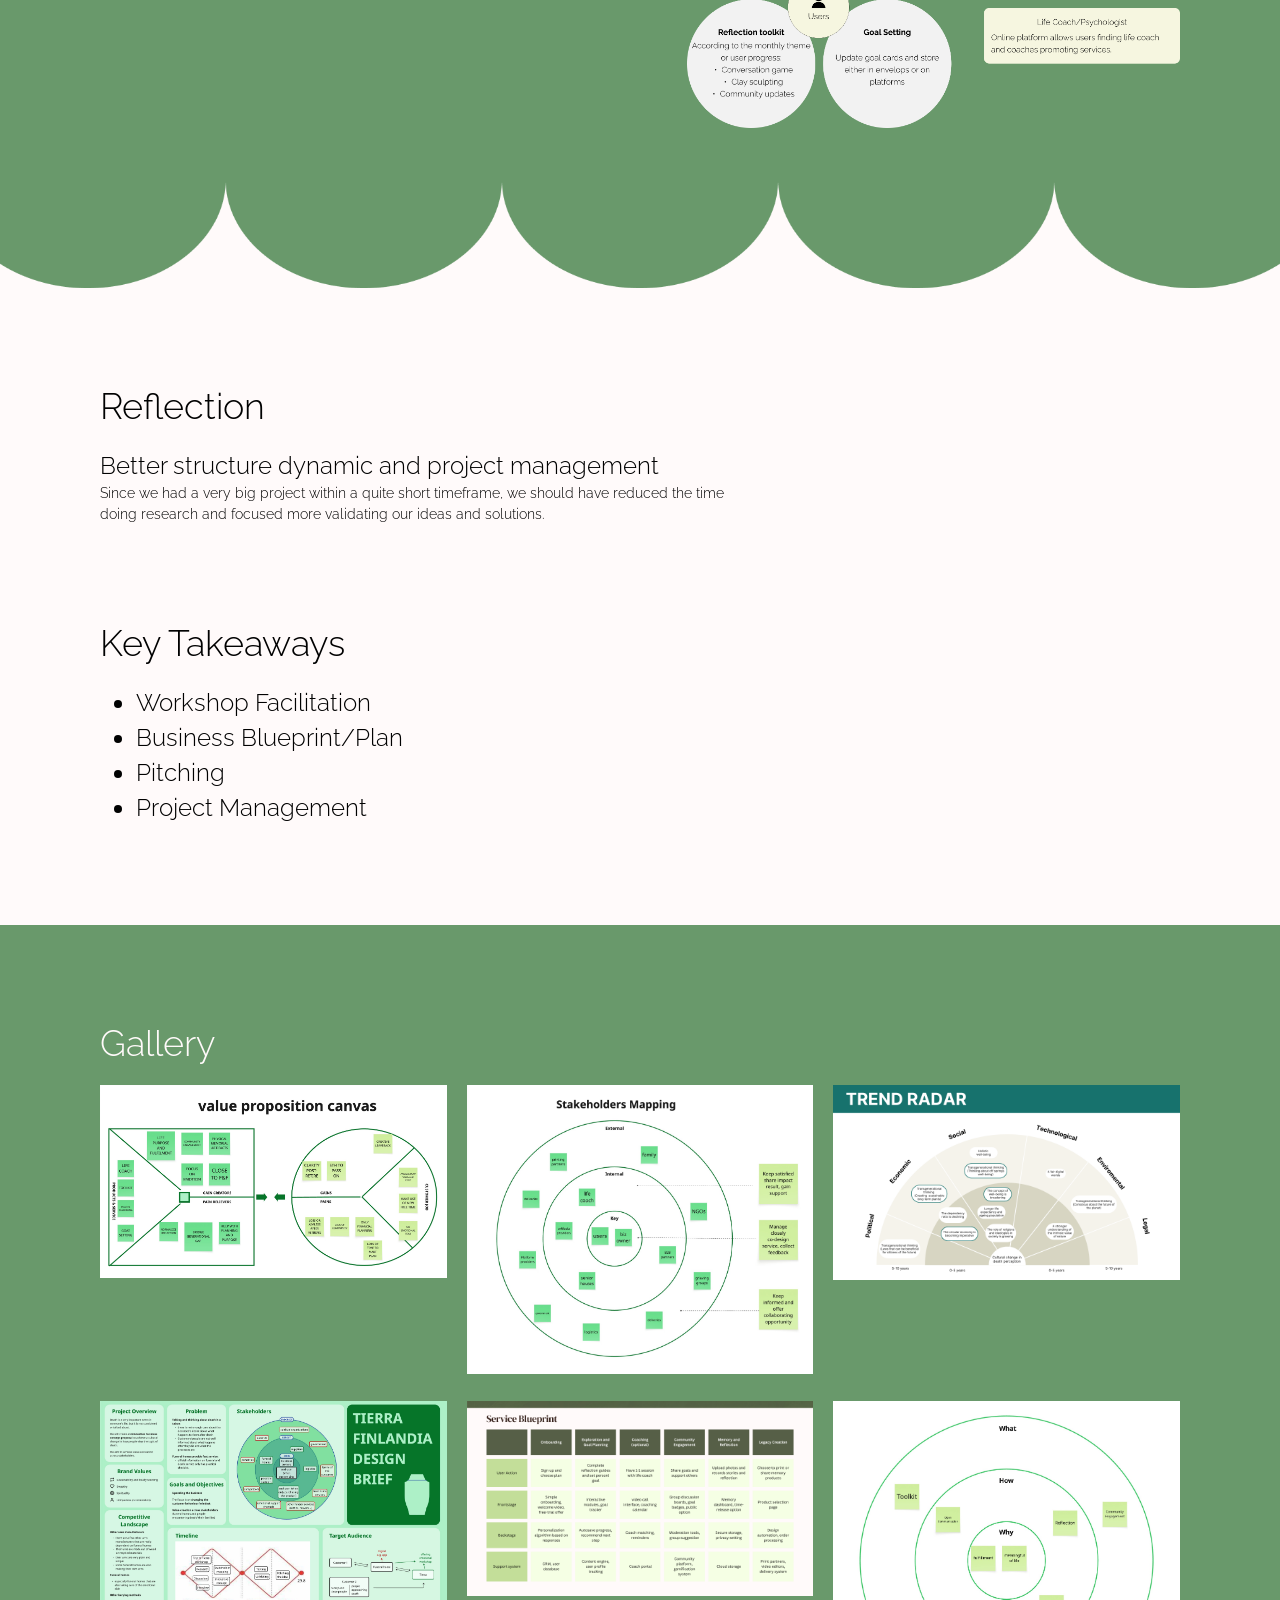
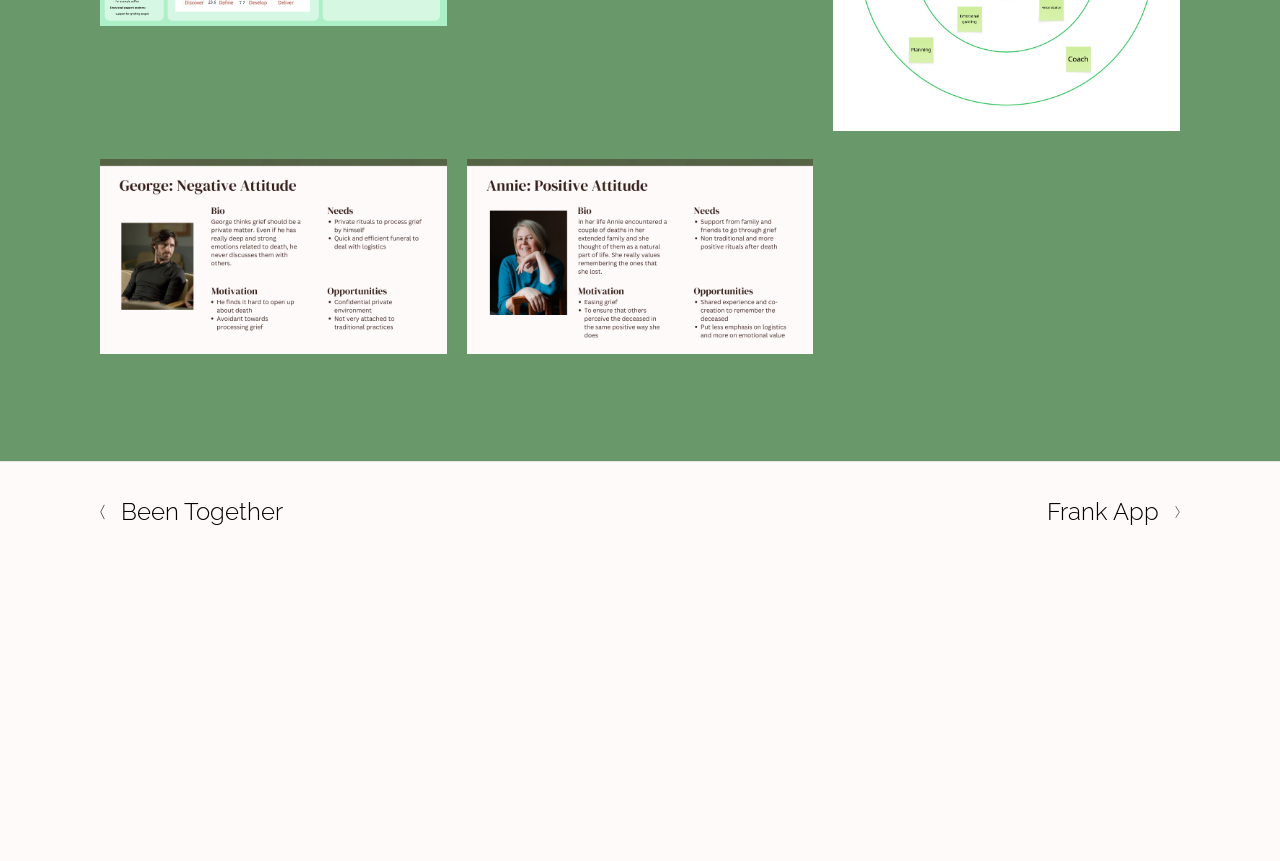
<file: tierra-finlandia.html>
<!DOCTYPE html>
<html lang="en">
<head>
    <meta charset="UTF-8">
    <meta name="viewport" content="width=device-width, initial-scale=1.0">
    <title>Tierra Finlandia - Paige Nguyen</title>
    <link rel="stylesheet" href="styles/tierra-finlandia.css">
    <link rel="preconnect" href="https://fonts.googleapis.com">
    <link rel="preconnect" href="https://fonts.gstatic.com" crossorigin>
    <link href="https://fonts.googleapis.com/css2?family=Raleway:wght@300;400;600;700&amp;family=Wasted+Vindey:wght@400&amp;display=swap" rel="stylesheet">
</head>
<body>
    <!-- Navigation Bar -->
    <nav class="navbar">
        <div class="nav-container">
            <div class="nav-button">
                <a href="index.html">Paige Nguyen</a>
            </div>
            <div class="nav-button">
                <a href="about.html">About</a>
            </div>
            <div class="nav-button">
                <a href="https://drive.google.com/file/d/1Lr97TRJJW6g90T7c7zqO6A3sIrxbXRPw/view?usp=sharing" target="_blank" rel="noopener noreferrer">Resume</a>
            </div>
        </div>
    </nav>

    <!-- Main Content -->
    <main class="main-content">
        <!-- Hero Section -->
        <section class="hero-section">
            <div class="hero-background"></div>
            <div class="hero-overlay">
                <h1 class="hero-title">Tierra Finlandia</h1>
                <h2 class="hero-subtitle">Redefine the funeral service</h2>
                <a href="#gallery-section" class="view-final-btn">View Final</a>
            </div>
        </section>
        <!-- What is Tierra Finlandia Section -->
        <section class="what-is-section">
            <div class="container">
                <div class="content-grid">
                    <h2 class="section-title">What is Tierra Finlandia?</h2>
                    <div class="description">
                        <p>Tierra Finlandia produces clay biodegradable urns. The company's values are sustainability and locally sourcing, empathy, spirituality, and uniqueness (customization).</p>
                    </div>
                </div>
            </div>
        </section>

        <!-- Project Background -->
        <section class="project-background">
            <div class="container">
                <h2 class="section-title">Project Background</h2>
                
                <div class="background-content">
                    <div class="context-section">
                        <h3>The Context</h3>
                        <p>This is the company project from Aalto Summer Program (ITP - SED Track).</p>
                        <p>A little glimpse into the funeral industry in finland:</p>
                        <ul>
                            <li>Funeral services are rigid, emotionally distant, and disempowering. Current services provide only the bare minimum instead of what customers really want and need.</li>
                            <li>Customers are ill-informed about what happens after the event.</li>
                        </ul>
                    </div>
                    
                    <div class="team-role-section">
                        <div class="team-info">
                            <h3>Team</h3>
                            <p>Camilla Mascher, Paige Nguyen, Hung Cho Yan</p>
                        </div>
                        
                        <div class="role-info">
                            <h3>My Role</h3>
                            <ul>
                                <li>Equal participation in desk research, interview, workshop, and service concept ideation.</li>
                                <li>Special focus on finalizing business concept, business plan, and general project management</li>
                            </ul>
                        </div>
                    </div>
                </div>

                <div class="goal-section">
                    <h3>The Goal</h3>
                    <p class="goal-text">Create an innovative business concept proposal to reimagine the funeral industry</p>
                </div>

                <div class="challenges-section">
                    <h3>The Challenges</h3>
                    <ul>
                        <li>A sensitive and personal topic to approach users and potential customers</li>
                        <li>Difficulty in measuring the result from driving cultural change</li>
                        <li>Unclear public interest and broad potential customer target</li>
                        <li>Unfamiliar topic with little previous knowledge from the team</li>
                    </ul>
                </div>
            </div>
        </section>

        <!-- Research Section -->
        <section class="research-section">
            <h2 class="section-title">Research</h2>
            
            <div class="research-content">
                <div class="research-methods">
                    <div class="research-image">
                        <img src="images/tierra/tierra-research.png" alt="Research Methods">
                    </div>
                    <div class="methods-list">
                        <button class="method-item" onclick="toggleDropdown(this)">
                            <div class="method-header">
                                <span class="method-title">Desk Research</span>
                                <img src="images/common/arrow-right.svg" alt="Expand" class="arrow-icon" />
                            </div>
                            <div class="dropdown-content">
                                <p>We mainly looked into customers, cultural aspects, and existed service:</p>
                                <ul>
                                    <li>Families often face stressful decisions about death without clear guidance.</li>
                                    <li>Demand is growing for sustainable, personalized funeral options as attitudes shift toward more open and expressive grief.</li>
                                    <li>Current digital funeral tools lack emotional support, and existing services miss integration and personalization.</li>
                                    <li>Broader trends emphasize holistic well-being, sustainability, and legacy across generations, shaping new expectations around death and mourning.</li>
                                </ul>
                            </div>
                        </button>
                        
                        <button class="method-item" onclick="toggleDropdown(this)">
                            <div class="method-header">
                                <span class="method-title">Workshop</span>
                                <img src="images/common/arrow-right.svg" alt="Expand" class="arrow-icon" />
                            </div>
                            <div class="dropdown-content">
                                <p>We led a workshop with peers to explore how death is perceived among young people.</p>
                                <ul>
                                    <li>Demonstrated discomfort and hesitation when discussing death</li>
                                    <li>Expressed a desire to be remembered</li>
                                    <li>High openness with the topic when being guided</li>
                                </ul>
                            </div>
                        </button>
                        
                        <button class="method-item" onclick="toggleDropdown(this)">
                            <div class="method-header">
                                <span class="method-title">Interview</span>
                                <img src="images/common/arrow-right.svg" alt="Expand" class="arrow-icon" />
                            </div>
                            <div class="dropdown-content">
                                <p>Interviewees: Nurse, grief expert, 5 middle-aged people, and 2 20s people.</p>
                                <ul>
                                    <li>Death is generally perceived as a natural and inevitable part of life.</li>
                                    <li>Memories of loved ones are highly valued, with personal rituals playing an important role in connecting with the deceased.</li>
                                    <li>There is very low involvement with religion, but spirituality remains</li>
                                    <li>Interviewees showed diverse attitudes toward death, from open reflection to avoidance.</li>
                                </ul>
                            </div>
                        </button>
                    </div>
                </div>
                
                <div class="research-findings">
                    <div class="research-goals">
                        <h3>Research Goals</h3>
                        <p>Since we were given a very broad brief without previous knowledge, we had to do a lot of research up hand.</p>
                        <ul>
                            <li>To understand public interest on topic</li>
                            <li>Core components which can have an effect on how people perceive death</li>
                            <li>People's value on death and approaching end-of-life</li>
                            <li>How do people cope with grief?</li>
                        </ul>
                    </div>
                    
                    <div class="findings">
                        <h3>Findings</h3>
                        <ul>
                            <li>Families carry both emotional and practical burdens, often unprepared.</li>
                            <li>Death is taboo, but people open up when gently guided.</li>
                            <li>Existing services are efficient but lack emotional support.</li>
                            <li>People want to be remembered through stories, not traditions.</li>
                        </ul>
                    </div>
                </div>
            </div>
        </section>

        <!-- Ideation Section -->
        <section class="ideation-section">
            <h2 class="section-title">Ideation</h2>
            
            <div class="ideation-content">
                <div class="concept-ideas">
                    <h3>Concept Ideas</h3>
                    <p>After a ideating session using SCAMPER, Crazy 8, Six Possible Idea, and HMW, we came up with some initial ideas</p>
                    
                    <div class="ideas-list">
                        <button class="idea-item" onclick="toggleDropdown(this)">
                            <div class="idea-header">
                                <span class="idea-title">Educational Program for Understanding Loss and Legacy</span>
                                <img src="images/common/arrow-right.svg" alt="Expand" class="arrow-icon" />
                            </div>
                            <div class="dropdown-content">
                                <p>A program (in schools or communities) to teach young people about grief, loss, and legacy, filling the current gap in emotional education.</p>
                                <ul>
                                    <li>Governments are investing in mental health education.</li>
                                    <li>Growing openness post-COVID creates space for this.</li>
                                    <li>Alignment with SEL and well-being trends in modern education systems.</li>
                                </ul>
                            </div>
                        </button>
                        
                        <button class="idea-item" onclick="toggleDropdown(this)">
                            <div class="idea-header">
                                <span class="idea-title">Farewell Exhibition for Remembering Life</span>
                                <img src="images/common/arrow-right.svg" alt="Expand" class="arrow-icon" />
                            </div>
                            <div class="dropdown-content">
                                <p>An art- or museum-style exhibition that uses stories and artifacts to spark reflection and normalize conversations about death.</p>
                                <ul>
                                    <li>Public engagement with sensitive topics through art is growing</li>
                                    <li>Trends: Death Cafés, dark tourism, and cultural exhibitions.</li>
                                </ul>
                            </div>
                        </button>
                        
                        <button class="idea-item" onclick="toggleDropdown(this)">
                            <div class="idea-header">
                                <span class="idea-title">Conversation Game for the Loved One for Memorial</span>
                                <img src="images/common/arrow-right.svg" alt="Expand" class="arrow-icon" />
                            </div>
                            <div class="dropdown-content">
                                <p>An interactive game for families and friends to share memories of the deceased and support each other in grief.</p>
                                <ul>
                                    <li>81% of people remember loved ones through shared stories and photos</li>
                                    <li>Gamified rituals can make this experience more approachable and personal.</li>
                                </ul>
                            </div>
                        </button>
                        
                        <button class="idea-item selected" onclick="toggleDropdown(this)">
                            <div class="idea-header">
                                <span class="idea-title">Guided Service for Retirees to Plan Lifestyle, Purpose, and Legacy</span>
                                <img src="images/common/arrow-right.svg" alt="Expand" class="arrow-icon" />
                            </div>
                            <div class="dropdown-content">
                                <p>A hybrid toolkit and platform that helps retirees reflect on their values, plan goals, and create a legacy.</p>
                                <ul>
                                    <li>Current retirement services focus almost only on financial aspects.</li>
                                    <li>Trends: well-being, aging population.</li>
                                </ul>
                            </div>
                        </button>
                    </div>
                </div>
                
                <div class="solution-concept">
                    <h3>Solution Concept</h3>
                    <img src="images/tierra/Tierra-Solution-Concept.png" alt="Tierra Finlandia Solution Concept" class="solution-concept-image">
                </div>
            </div>
        </section>

        <!-- Final Concept Section -->
        <section class="final-concept-section">
            <div class="concept-background">
                <div class="container">
                    <h2 class="section-title">Final Concept</h2>
                    
                    <div class="concept-details">
                        <div class="concept-description">
                            <ul>
                                <li>Hybrid subscription with toolkits and a digital platform to support reflection, goals, and life celebration.</li>
                                <li>Memory capturing and artifact creation, from reflections to photobooks and films.</li>
                                <li>Flexible use: self-guided, community sharing, or with family involvement.</li>
                                <li>A life coach marketplace that connects users with certified coaches for personalized guidance.</li>
                            </ul>
                        </div>
                        
                        <div class="final-concept-image">
                            <img src="images/tierra/Final-concept.png" alt="Tierra Finlandia Final Concept" class="concept-image">
                        </div>
                    </div>
                </div>
            </div>
        </section>

        <!-- Reflection Section -->
        <section class="reflection-section">
            <h2 class="section-title">Reflection</h2>
            <h3>Better structure dynamic and project management</h3>
            <p>Since we had a very big project within a quite short timeframe, we should have reduced the time doing research and focused more validating our ideas and solutions.</p>
        </section>

        <!-- Key Takeaways Section -->
        <section class="takeaways-section">
            <h2 class="section-title">Key Takeaways</h2>
            <ul>
                <li>Workshop Facilitation</li>
                <li>Business Blueprint/Plan</li>
                <li>Pitching</li>
                <li>Project Management</li>
            </ul>
        </section>

        <!-- Gallery Section -->
        <section class="gallery-section" id="gallery-section">
            <h2 class="section-title">Gallery</h2>
            <div class="gallery-grid">
                <div class="gallery-item">
                    <img src="images/tierra/tierra-gallery-1.png" alt="Tierra Gallery 1">
                </div>
                <div class="gallery-item">
                    <img src="images/tierra/tierra-gallery-2.png" alt="Tierra Gallery 2">
                </div>
                <div class="gallery-item">
                    <img src="images/tierra/tierra-gallery-3.png" alt="Tierra Gallery 3">
                </div>
                <div class="gallery-item">
                    <img src="images/tierra/tierra-gallery-4.png" alt="Tierra Gallery 4">
                </div>
                <div class="gallery-item">
                    <img src="images/tierra/tierra-gallery-5.png" alt="Tierra Gallery 5">
                </div>
                <div class="gallery-item">
                    <img src="images/tierra/tierra-gallery-6.png" alt="Tierra Gallery 6">
                </div>
                <div class="gallery-item">
                    <img src="images/tierra/tierra-gallery-7.png" alt="Tierra Gallery 7">
                </div>
                <div class="gallery-item">
                    <img src="images/tierra/tierra-gallery-8.png" alt="Tierra Gallery 8">
                </div>
            </div>
        </section>
    </main>

    <!-- Project Navigation -->
    <nav class="project-nav">
        <div class="project-nav-section">
            <a href="been-together.html" class="project-nav-link">
                <img src="images/common/arrow-left.svg" alt="Previous" class="project-nav-arrow">
                <span class="project-nav-text">Been Together</span>
            </a>
        </div>
        <div class="project-nav-section">
            <a href="frank-app.html" class="project-nav-link">
                <span class="project-nav-text">Frank App</span>
                <img src="images/common/arrow-right.svg" alt="Next" class="project-nav-arrow">
            </a>
        </div>
    </nav>

    <!-- Footer -->
    <footer class="footer">
        <div class="footer-container">
            <div class="contact-info">
                <span>haphuong.workcontact@gmail.com</span>
                <br>
                <a href="https://www.linkedin.com/in/phuong-paige-nguyen-6b3147289/" target="_blank" rel="noopener noreferrer">LinkedIn</a>
            </div>
        </div>
    </footer>

    <script>
        function toggleDropdown(element) {
            const content = element.querySelector('.dropdown-content');
            const arrow = element.querySelector('.arrow-icon');
            const isOpen = content.style.display === 'block';
            
            // Close all other dropdowns
            document.querySelectorAll('.dropdown-content').forEach(dropdown => {
                dropdown.style.display = 'none';
            });
            
            // Reset all arrows
            document.querySelectorAll('.arrow-icon').forEach(arrow => {
                arrow.style.transform = 'rotate(0deg)';
            });
            
            // Toggle current dropdown
            if (isOpen) {
                content.style.display = 'none';
                arrow.style.transform = 'rotate(0deg)';
            } else {
                content.style.display = 'block';
                arrow.style.transform = 'rotate(90deg)';
            }
        }
    </script>
</body>
</html>
</file>
<file: styles/greennode-agentbase.css>
/* GreenNode AgentBase Project Page */

:root {
    --color-black: #000000;
    --color-white: #FFFAFA;
    --color-snow: #FFFAFA;
    --color-dark-red: #900A0B;
    --greennode-charcoal: #4c4c4c;
    --greennode-green: #0db14a;
    --greennode-green-dark: #25a357;
    --greennode-soft: #f1f5f0;
    --font-wasted-vindey: 'Wasted Vindey', serif;
    --font-raleway-light: 'Raleway', sans-serif;
    --font-size-title: 60px;
    --font-size-h1: 40px;
    --font-size-h2: 36px;
    --font-size-h3: 24px;
    --font-size-description: 14px;
    --font-size-button: 10px;
    --line-height-title: 100%;
    --line-height-h2: 100%;
    --line-height-h3: 35px;
    --line-height-description: 21px;
    --line-height-button: 15px;
    --spacing-xs: 6px;
    --spacing-sm: 10px;
    --spacing-md: 20px;
    --spacing-lg: 40px;
    --spacing-xl: 60px;
    --spacing-xxl: 80px;
    --spacing-xxxl: 100px;
    --max-width: 1280px;
    --nav-height: 60px;
}

html {
    scroll-behavior: smooth;
}

* {
    margin: 0;
    padding: 0;
    box-sizing: border-box;
}

body {
    font-family: var(--font-raleway-light);
    font-weight: 300;
    line-height: 1.6;
    color: var(--color-black);
    background-color: var(--color-snow);
}

.navbar {
    position: fixed;
    top: 0;
    left: 0;
    right: 0;
    width: 100%;
    height: var(--nav-height);
    background-color: var(--color-snow);
    z-index: 1000;
    border-bottom: 1px solid rgba(0, 0, 0, 0.1);
}

.nav-container {
    display: flex;
    align-items: center;
    justify-content: flex-start;
    height: 100%;
    padding: 0 var(--spacing-xxxl);
    gap: var(--spacing-md);
}

.nav-button {
    padding: 0;
    margin-right: var(--spacing-md);
    cursor: pointer;
}

.nav-button a {
    text-decoration: none;
    font-family: var(--font-raleway-light);
    font-weight: 300;
    font-size: var(--font-size-button);
    line-height: var(--line-height-button);
    color: var(--color-black);
}

.nav-button:hover a {
    font-style: italic;
    color: var(--color-dark-red);
}

.main-content {
    padding-top: var(--nav-height);
    margin-bottom: 220px;
}

.container {
    max-width: 100%;
    padding: 0 var(--spacing-xxxl);
}

.hero-section {
    position: relative;
    min-height: calc(100vh - var(--nav-height));
    background-image: url('../images/greennode/greennode-hero-background.png');
    background-size: cover;
    background-position: center center;
    color: var(--color-snow);
    display: flex;
    flex-direction: column;
    justify-content: space-between;
    overflow: hidden;
}

.hero-content {
    position: relative;
    z-index: 1;
    width: min(980px, 100%);
    padding: var(--spacing-xxxl);
    margin-top: auto;
    margin-bottom: auto;
}

.section-label,
.target-label,
.card-index,
.gallery-item span {
    font-family: var(--font-raleway-light);
    font-size: var(--font-size-button);
    line-height: var(--line-height-button);
    letter-spacing: 0;
    text-transform: uppercase;
}

.section-label,
.target-label,
.card-index,
.gallery-item span {
    color: var(--greennode-charcoal);
}

.target-label {
    color: var(--color-white);
}

.hero-title {
    font-family: var(--font-wasted-vindey);
    font-size: 72px;
    font-weight: 400;
    line-height: 100%;
    max-width: 880px;
    margin: var(--spacing-md) 0 var(--spacing-lg);
    color: var(--color-snow);
}

.hero-intro {
    font-size: var(--font-size-h3);
    line-height: var(--line-height-h3);
    max-width: 760px;
    margin-bottom: var(--spacing-lg);
    color: var(--color-snow);
    text-transform: lowercase;
}

.hero-button {
    display: inline-block;
    padding: var(--spacing-sm) var(--spacing-md);
    border: 1px solid var(--color-snow);
    color: var(--color-snow);
    text-decoration: none;
    text-transform: uppercase;
    font-size: var(--font-size-button);
    line-height: var(--line-height-button);
}

.hero-button:hover {
    background-color: var(--color-snow);
    color: var(--greennode-green-dark);
}

.target-strip {
    position: relative;
    z-index: 1;
    display: grid;
    grid-template-columns: 180px 1fr;
    gap: var(--spacing-lg);
    align-items: stretch;
    padding: var(--spacing-lg) var(--spacing-xxxl);
    border-top: 1px solid rgba(255, 250, 250, 0.2);
    background-color: rgba(0, 0, 0, 0.42);
    color: var(--color-snow);
}

.target-metrics {
    display: grid;
    grid-template-columns: repeat(4, 1fr);
    gap: var(--spacing-md);
}

.target-metrics div {
    border-left: 1px solid rgba(255, 250, 250, 0.28);
    padding-left: var(--spacing-md);
}

.target-metrics strong {
    display: block;
    font-size: var(--font-size-h1);
    line-height: 100%;
    color: var(--color-snow);
    font-weight: 300;
    margin-bottom: var(--spacing-sm);
}

.target-metrics span {
    display: block;
    font-size: var(--font-size-description);
    line-height: var(--line-height-description);
}

.project-background {
    background-color: var(--greennode-green-dark);
    color: var(--color-snow);
    padding: var(--spacing-xl) 0;
}

.project-background .section-title {
    color: var(--color-snow);
}

.background-content {
    display: grid;
    grid-template-columns: 1.4fr 0.8fr;
    gap: var(--spacing-xxl);
    align-items: start;
}

.background-context h3,
.background-meta h3 {
    font-family: var(--font-raleway-light);
    font-weight: 300;
    font-size: var(--font-size-h3);
    line-height: var(--line-height-h3);
    color: var(--color-snow);
    margin-bottom: var(--spacing-xs);
}

.background-context p,
.background-meta p {
    font-size: var(--font-size-description);
    line-height: var(--line-height-description);
    color: var(--color-snow);
    margin-bottom: var(--spacing-md);
}

.challenge-statement {
    max-width: 760px;
    font-size: var(--font-size-h3);
    line-height: var(--line-height-h3);
    font-weight: 600;
}

.market-section,
.findings-section,
.stack-section,
.positioning-section,
.buying-section,
.gallery-section,
.reflection-section {
    padding: var(--spacing-xxl) 0;
}

.section-title {
    font-family: var(--font-raleway-light);
    font-weight: 300;
    margin-bottom: var(--spacing-md);
    font-size: var(--font-size-h2);
    line-height: var(--line-height-h2);
    white-space: nowrap;
    text-align: left;
    color: var(--color-black);
}

.section-copy,
.section-headline,
.research-basis,
.strategic-decision p,
.agentbase-info p,
.finding-card p,
.finding-implication small,
.journey-summary p,
.journey-detail p,
.gtm-bridge span,
.gtm-bridge p,
.gtm-plan p,
.target-chip,
.gallery-note,
.learning-grid p {
    font-size: var(--font-size-description);
    line-height: var(--line-height-description);
}

.section-headline {
    max-width: 880px;
    margin-bottom: var(--spacing-lg);
    font-size: var(--font-size-h3);
    line-height: var(--line-height-h3);
    color: var(--color-black);
}

.section-copy {
    max-width: 760px;
    margin-bottom: var(--spacing-lg);
}

.market-context-grid {
    display: grid;
    grid-template-columns: minmax(260px, 35%) 1fr;
    gap: var(--spacing-xl);
    align-items: start;
    max-width: 100%;
    margin-top: var(--spacing-xl);
}

.market-copy .section-copy {
    max-width: none;
    margin-bottom: 0;
}

.research-basis {
    max-width: 760px;
    color: var(--greennode-charcoal);
    margin-bottom: var(--spacing-sm);
}

.findings-grid {
    display: grid;
    grid-template-columns: repeat(3, 1fr);
    gap: var(--spacing-md);
    margin-top: var(--spacing-lg);
}

.finding-card {
    display: flex;
    flex-direction: column;
    min-height: 300px;
    padding: var(--spacing-md) 0 0;
    border-top: 3px solid var(--greennode-green);
}

.finding-card span {
    color: var(--greennode-green-dark);
    font-size: var(--font-size-button);
    line-height: var(--line-height-button);
    text-transform: uppercase;
    margin-bottom: var(--spacing-md);
}

.finding-card h3 {
    font-size: var(--font-size-h3);
    line-height: var(--line-height-h3);
    font-weight: 300;
    color: var(--color-black);
    margin-bottom: var(--spacing-md);
}

.finding-card p {
    color: var(--greennode-charcoal);
}

.finding-implication {
    margin-top: auto;
    padding-top: var(--spacing-md);
    border-top: 1px solid rgba(76, 76, 76, 0.2);
}

.finding-implication small {
    display: block;
    color: var(--greennode-charcoal);
    margin-bottom: var(--spacing-xs);
    text-transform: uppercase;
}

.finding-implication strong {
    display: block;
    color: var(--greennode-green-dark);
    font-size: var(--font-size-h3);
    line-height: var(--line-height-h3);
    font-weight: 300;
}

.findings-synthesis {
    max-width: 960px;
    margin-top: var(--spacing-xl);
    padding-top: var(--spacing-md);
    border-top: 1px solid var(--greennode-green);
    color: var(--color-black);
    font-size: var(--font-size-h3);
    line-height: var(--line-height-h3);
}

.scale-barrier-chart {
    background-color: var(--greennode-soft);
    border: 0;
    padding: 0;
}

.scale-barrier-chart h3 {
    font-family: var(--font-raleway-light);
    font-size: var(--font-size-h3);
    font-weight: 300;
    line-height: var(--line-height-h3);
    color: var(--color-black);
    margin-bottom: var(--spacing-md);
}

.chart-content {
    display: grid;
    grid-template-columns: 260px 1fr;
    gap: var(--spacing-lg);
    align-items: center;
}

.donut-chart {
    position: relative;
    width: 240px;
    aspect-ratio: 1;
    border-radius: 50%;
    background:
        radial-gradient(circle at center, var(--greennode-soft) 0 32%, transparent 33%),
        conic-gradient(
            #078638 0 28%,
            #29c55f 28% 52%,
            #8fdca2 52% 72%,
            #b8c8b8 72% 88%,
            #d8d8d8 88% 100%
        );
}

.donut-center {
    position: absolute;
    left: 50%;
    top: 50%;
    transform: translate(-50%, -50%);
    display: flex;
    align-items: center;
    justify-content: center;
    width: 72px;
    height: 72px;
    border: 3px solid var(--color-black);
    border-radius: 50%;
    background-color: var(--greennode-soft);
    color: var(--color-black);
    font-size: var(--font-size-h3);
    line-height: var(--line-height-h3);
}

.donut-value {
    position: absolute;
    color: var(--color-black);
    font-size: var(--font-size-h3);
    line-height: var(--line-height-h3);
}

.value-security { right: 24px; top: 50px; color: var(--color-snow); }
.value-integration { right: 42px; bottom: 40px; color: var(--color-snow); }
.value-roi { left: 36px; bottom: 42px; }
.value-cost { left: 22px; top: 82px; }
.value-change { left: 76px; top: 24px; }

.chart-legend {
    display: grid;
    gap: var(--spacing-sm);
}

.chart-legend div {
    display: grid;
    grid-template-columns: 18px 1fr;
    gap: var(--spacing-sm);
    align-items: start;
}

.chart-legend p {
    font-size: var(--font-size-description);
    line-height: var(--line-height-description);
}

.chart-legend strong {
    display: block;
    font-size: var(--font-size-description);
    line-height: var(--line-height-description);
}

.legend-dot {
    width: 18px;
    height: 12px;
    border-radius: 999px;
    margin-top: 4px;
}

.legend-dot.security { background-color: #078638; }
.legend-dot.integration { background-color: #29c55f; }
.legend-dot.roi { background-color: #8fdca2; }
.legend-dot.cost { background-color: #b8c8b8; }
.legend-dot.change { background-color: #d8d8d8; }

.ownership-layer h4 {
    font-size: var(--font-size-button);
    line-height: var(--line-height-button);
    font-weight: 300;
    color: var(--greennode-charcoal);
    margin-bottom: var(--spacing-md);
}

.stack-section {
    background-color: var(--greennode-soft);
}

.product-insight-grid {
    display: grid;
    grid-template-columns: repeat(2, minmax(0, 1fr));
    gap: var(--spacing-xl);
    max-width: 100%;
    margin-top: var(--spacing-xl);
}

.ownership-stack-chart h3 {
    padding: var(--spacing-md);
    background-color: var(--greennode-green);
    color: var(--color-snow);
    font-size: var(--font-size-h3);
    line-height: var(--line-height-h3);
    font-weight: 300;
    text-align: center;
    margin-bottom: var(--spacing-md);
}

.ownership-layer {
    position: relative;
    display: grid;
    grid-template-columns: 1.05fr 0.95fr;
    gap: var(--spacing-md);
    align-items: center;
    min-height: 150px;
    margin-left: 24px;
    margin-bottom: var(--spacing-md);
    padding: var(--spacing-md) var(--spacing-lg);
    border: 1px solid rgba(76, 76, 76, 0.25);
    background-color: var(--color-snow);
}

.ownership-layer.highlight {
    border-color: var(--greennode-green);
    box-shadow: inset 0 0 0 2px var(--greennode-green);
}

.layer-number {
    position: absolute;
    left: -24px;
    top: 50%;
    transform: translateY(-50%);
    display: flex;
    align-items: center;
    justify-content: center;
    width: 48px;
    height: 48px;
    border-radius: 50%;
    background-color: #078638;
    color: var(--color-snow);
    font-size: var(--font-size-h3);
    line-height: var(--line-height-h3);
}

.ownership-layer h4 {
    color: var(--color-black);
    margin-bottom: var(--spacing-sm);
}

.ownership-layer p {
    font-size: var(--font-size-description);
    line-height: var(--line-height-description);
}

.ownership-layer > p {
    border-left: 1px solid rgba(13, 177, 74, 0.35);
    padding-left: var(--spacing-md);
}

.agentbase-info {
    padding: var(--spacing-lg);
    background-color: var(--color-snow);
    color: var(--greennode-charcoal);
    border-top: 4px solid var(--greennode-green);
}

.agentbase-info h3 {
    font-size: var(--font-size-h3);
    line-height: var(--line-height-h3);
    font-weight: 300;
    color: var(--color-black);
    margin-bottom: var(--spacing-md);
}

.agentbase-info p {
    font-size: var(--font-size-description);
    line-height: var(--line-height-description);
    margin-bottom: var(--spacing-md);
}

.agentbase-info div {
    margin-top: var(--spacing-lg);
}

.agentbase-info div p {
    border-left: 2px solid var(--greennode-green);
    padding-left: var(--spacing-sm);
    margin-bottom: var(--spacing-sm);
}

.positioning-layout {
    display: grid;
    grid-template-columns: minmax(320px, 0.8fr) minmax(280px, 1fr);
    gap: var(--spacing-xl);
    align-items: center;
    margin-top: var(--spacing-xl);
}

.positioning-map {
    position: relative;
    height: 288px;
    max-width: 608px;
    margin: 0;
    border-left: 1px solid var(--color-black);
    border-bottom: 1px solid var(--color-black);
    background:
        linear-gradient(90deg, transparent calc(50% - 1px), rgba(0, 0, 0, 0.16) calc(50% - 1px), rgba(0, 0, 0, 0.16) calc(50% + 1px), transparent calc(50% + 1px)),
        linear-gradient(0deg, transparent calc(50% - 1px), rgba(0, 0, 0, 0.16) calc(50% - 1px), rgba(0, 0, 0, 0.16) calc(50% + 1px), transparent calc(50% + 1px)),
        var(--color-snow);
}

.axis {
    position: absolute;
    font-size: var(--font-size-button);
    line-height: var(--line-height-button);
    text-transform: uppercase;
    color: var(--greennode-charcoal);
}

.y-axis {
    left: -8px;
    top: 50%;
    transform: rotate(-90deg) translateX(50%);
    transform-origin: left center;
}

.x-axis {
    right: 0;
    bottom: -32px;
}

.map-point {
    position: absolute;
    padding: var(--spacing-xs) var(--spacing-sm);
    border: 1px solid var(--greennode-charcoal);
    background-color: var(--color-snow);
    font-size: var(--font-size-description);
    line-height: var(--line-height-description);
}

.map-point.azure { left: 62%; top: 30%; }
.map-point.aws { left: 56%; top: 42%; }
.map-point.dify { left: 28%; top: 68%; }
.map-point.langgraph { left: 50%; top: 62%; }
.map-point.fpt { left: 24%; top: 38%; }
.map-point.greennode {
    left: 70%;
    top: 18%;
    border-color: var(--greennode-green);
    background-color: var(--greennode-soft);
    color: var(--greennode-charcoal);
}

.strategic-decision {
    max-width: 760px;
    border-left: 0;
    padding-left: 0;
}

.strategic-decision p:last-child {
    font-size: var(--font-size-h3);
    line-height: var(--line-height-h3);
}

.buying-section {
    background-color: var(--color-snow);
    color: var(--greennode-charcoal);
}

.buying-section .section-title,
.buying-section .section-copy {
    color: var(--greennode-charcoal);
}

.buying-journey {
    display: grid;
    grid-template-columns: repeat(5, minmax(0, 1fr));
    gap: var(--spacing-sm);
    margin-top: var(--spacing-xl);
}

.journey-stage {
    position: relative;
    display: flex;
    flex-direction: column;
    min-height: 360px;
    background-color: var(--color-snow);
    border-top: 1px solid rgba(76, 76, 76, 0.28);
    padding: var(--spacing-md);
}

.journey-stage:not(:last-child)::after {
    content: ">";
    position: absolute;
    top: 34px;
    right: -13px;
    z-index: 2;
    color: var(--greennode-green);
    font-size: var(--font-size-h3);
    line-height: var(--line-height-h3);
}

.journey-stage.critical {
    min-height: 400px;
    border-top: 4px solid var(--greennode-green);
    box-shadow: inset 0 0 0 1px var(--greennode-green);
}

.journey-summary {
    min-height: 110px;
    margin-bottom: var(--spacing-md);
}

.journey-summary span {
    display: inline-block;
    color: var(--greennode-green-dark);
    font-size: var(--font-size-button);
    line-height: var(--line-height-button);
    text-transform: uppercase;
    margin-bottom: var(--spacing-sm);
}

.journey-stage h3,
.gallery-item h3,
.learning-grid h3 {
    font-family: var(--font-raleway-light);
    font-size: var(--font-size-h3);
    line-height: var(--line-height-h3);
    font-weight: 300;
    margin-bottom: var(--spacing-md);
}

.journey-summary p {
    color: var(--greennode-charcoal);
}

.journey-detail {
    display: grid;
    gap: var(--spacing-sm);
}

.journey-detail strong {
    color: var(--color-black);
}

.proof-point {
    padding-top: var(--spacing-sm);
    border-top: 1px solid rgba(76, 76, 76, 0.2);
}

.product-implication {
    color: var(--greennode-green-dark);
}

.buying-synthesis {
    max-width: 1020px;
    margin-top: var(--spacing-xl);
    padding-top: var(--spacing-md);
    border-top: 1px solid var(--greennode-green);
}

.buying-synthesis > p {
    font-size: var(--font-size-h3);
    line-height: var(--line-height-h3);
    color: var(--color-black);
    margin-bottom: var(--spacing-lg);
}

.gtm-bridge {
    border-left: 3px solid var(--greennode-green);
    padding-left: var(--spacing-md);
}

.gtm-bridge span {
    display: block;
    color: var(--greennode-green-dark);
    text-transform: uppercase;
    margin-bottom: var(--spacing-sm);
}

.gtm-logic-section {
    padding: var(--spacing-xxxl) 0;
    background-color: var(--greennode-soft);
    color: var(--greennode-charcoal);
}

.gtm-logic-section .section-title,
.gtm-logic-section .section-copy {
    color: var(--greennode-charcoal);
}

.gtm-plan {
    display: grid;
    grid-template-columns: repeat(4, 1fr);
    gap: var(--spacing-md);
    max-width: 100%;
}

.gtm-plan article {
    position: relative;
    border-top: 4px solid var(--greennode-green);
    padding: var(--spacing-lg);
    background-color: var(--color-snow);
}

.gtm-plan article:not(:last-child)::after {
    content: ">";
    position: absolute;
    right: -28px;
    top: 50%;
    transform: translateY(-50%);
    width: 36px;
    height: 36px;
    display: flex;
    align-items: center;
    justify-content: center;
    background-color: var(--color-snow);
    color: var(--greennode-green);
    font-size: var(--font-size-h3);
    line-height: var(--line-height-h3);
    z-index: 1;
}

.gtm-plan h3 {
    color: var(--color-black);
    font-size: var(--font-size-h3);
    line-height: var(--line-height-h3);
    font-weight: 300;
    margin-bottom: var(--spacing-md);
}

.gtm-plan strong {
    display: block;
    color: var(--greennode-charcoal);
    margin-bottom: var(--spacing-xs);
}

.target-chip {
    display: inline-block;
    margin: var(--spacing-xs) var(--spacing-xs) 0 0;
    padding: var(--spacing-xs) var(--spacing-sm);
    border: 1px solid rgba(13, 177, 74, 0.4);
    color: var(--greennode-green-dark);
}

.prototype-section {
    padding: var(--spacing-xxxl) 0;
}

.prototype-embed {
    width: min(100%, 960px);
    aspect-ratio: 16 / 9;
    margin: var(--spacing-lg) auto 0;
    border: 1px solid rgba(0, 0, 0, 0.1);
    background-color: var(--greennode-soft);
    overflow: hidden;
}

.prototype-embed iframe {
    display: block;
    width: 100%;
    height: 100%;
    border: 0;
}

.gallery-section {
    background-color: var(--color-snow);
}

.gallery-note {
    margin-bottom: var(--spacing-lg);
}

.project-gallery {
    display: grid;
    grid-template-columns: repeat(3, minmax(0, 1fr));
    gap: var(--spacing-lg);
    margin-top: var(--spacing-lg);
}

.gallery-item {
    display: block;
    border: 0;
    background-color: var(--color-snow);
    overflow: hidden;
    text-decoration: none;
}

.gallery-item img {
    display: block;
    width: 100%;
    height: auto;
    aspect-ratio: 16 / 9;
    object-fit: cover;
    object-position: top left;
    transition: transform 180ms ease;
}

.gallery-item:hover img {
    transform: scale(1.02);
}

.gallery-lightbox {
    position: fixed;
    inset: 0;
    z-index: 2000;
    display: none;
    align-items: center;
    justify-content: center;
    padding: var(--spacing-xl);
    background-color: rgba(0, 0, 0, 0.88);
}

.gallery-lightbox:target {
    display: flex;
}

.gallery-lightbox img {
    display: block;
    max-width: 96vw;
    max-height: 88vh;
    width: auto;
    height: auto;
    background-color: var(--color-snow);
}

.lightbox-close {
    position: fixed;
    top: var(--spacing-md);
    right: var(--spacing-md);
    z-index: 2001;
    padding: var(--spacing-sm) var(--spacing-md);
    border: 1px solid var(--color-snow);
    color: var(--color-snow);
    background-color: rgba(0, 0, 0, 0.45);
    font-size: var(--font-size-description);
    line-height: var(--line-height-description);
    text-decoration: none;
}

.reflection-section {
    padding-bottom: var(--spacing-xxxl);
}

.learning-grid {
    display: grid;
    grid-template-columns: repeat(3, 1fr);
    gap: var(--spacing-md);
    margin-top: var(--spacing-lg);
}

.learning-grid article {
    border-top: 2px solid var(--greennode-green);
    padding-top: var(--spacing-md);
}

.project-nav {
    background-color: var(--color-snow);
    border-top: 1px solid rgba(0, 0, 0, 0.1);
    padding: 32px var(--spacing-xxxl);
    margin-bottom: 220px;
    display: flex;
    align-items: center;
    justify-content: space-between;
}

.project-nav-section {
    display: flex;
    align-items: center;
    gap: 16px;
}

.project-nav-arrow {
    width: 5px;
    height: 16px;
    flex-shrink: 0;
}

.project-nav-text {
    font-family: var(--font-raleway-light);
    font-size: 24px;
    font-weight: 300;
    line-height: 35px;
    color: var(--color-black);
    white-space: nowrap;
}

.project-nav-link {
    text-decoration: none;
    color: inherit;
    display: flex;
    align-items: center;
    gap: 16px;
    transition: opacity 0.3s ease;
}

.project-nav-link:hover {
    opacity: 0.7;
}

.project-nav-link:hover .project-nav-text {
    font-style: italic;
    color: var(--color-dark-red);
}

.footer {
    position: fixed;
    bottom: 0;
    left: 0;
    right: 0;
    width: 100%;
    background-color: var(--color-snow);
    border-top: 1px solid rgba(0, 0, 0, 0.1);
}

.footer-container {
    display: flex;
    align-items: center;
    justify-content: space-between;
    padding: var(--spacing-lg) var(--spacing-xxxl);
    height: 80px;
}

.contact-info span,
.contact-info a {
    font-family: var(--font-raleway-light);
    font-weight: 300;
    font-size: var(--font-size-button);
    line-height: var(--line-height-button);
    color: var(--color-black);
}

.contact-info a {
    text-decoration: none;
}

.contact-info a:hover {
    font-style: italic;
    color: var(--color-dark-red);
}

@media (max-width: 1280px) {
    .container,
    .nav-container,
    .footer-container,
    .project-nav,
    .hero-content,
    .target-strip {
        padding-left: var(--spacing-lg);
        padding-right: var(--spacing-lg);
    }

    .hero-title {
        font-size: 60px;
    }

    .findings-grid {
        grid-template-columns: repeat(2, 1fr);
    }

    .target-metrics {
        grid-template-columns: 1fr;
    }

    .target-strip {
        grid-template-columns: 1fr;
    }
}

@media (max-width: 768px) {
    .hero-section {
        min-height: 760px;
    }

    .hero-title {
        font-size: 48px;
    }

    .hero-intro,
    .section-headline,
    .strategic-decision p:last-child {
        font-size: 32px;
        line-height: 110%;
    }

    .buying-journey,
    .background-content,
    .market-context-grid,
    .chart-content,
    .findings-grid,
    .project-gallery,
    .learning-grid,
    .product-insight-grid,
    .gtm-plan,
    .positioning-layout {
        grid-template-columns: 1fr;
    }

    .section-title {
        white-space: normal;
    }

    .journey-stage:not(:last-child)::after {
        content: none;
    }

    .positioning-map {
        height: 288px;
    }

    .map-point {
        max-width: 160px;
    }

    .donut-chart {
        margin: 0 auto;
    }

    .ownership-layer {
        grid-template-columns: 1fr;
    }

    .ownership-layer > p {
        border-left: 0;
        border-top: 1px solid rgba(13, 177, 74, 0.35);
        padding-left: 0;
        padding-top: var(--spacing-md);
    }

    .main-content img,
    .main-content iframe {
        max-width: 100%;
    }

    .main-content img {
        height: auto;
    }

    .gallery-item,
    .prototype-frame,
    .positioning-map,
    .scale-barrier-chart,
    .ownership-stack-chart {
        min-width: 0;
        max-width: 100%;
    }

    .gtm-plan article:not(:last-child)::after {
        content: none;
    }

    .project-nav {
        flex-direction: column;
        align-items: stretch;
        gap: var(--spacing-md);
        margin-bottom: 180px;
    }

    .project-nav-section:last-child {
        justify-content: flex-end;
    }

    .project-nav-link {
        justify-content: space-between;
    }

    .project-nav-text {
        font-size: 20px;
        line-height: 30px;
        white-space: normal;
    }
}

@media (max-width: 480px) {
    :root {
        --font-size-title: 32px;
        --font-size-h1: 28px;
        --font-size-h2: 26px;
        --font-size-h3: 18px;
        --font-size-description: 13px;
        --line-height-h3: 28px;
        --line-height-description: 20px;
    }

    .container,
    .nav-container,
    .footer-container,
    .project-nav,
    .hero-content,
    .target-strip {
        padding-left: var(--spacing-md);
        padding-right: var(--spacing-md);
    }

    .hero-title {
        font-size: var(--font-size-title);
    }

    .hero-intro,
    .section-headline,
    .strategic-decision p:last-child {
        font-size: var(--font-size-h3);
        line-height: var(--line-height-h3);
    }

    .section-title {
        font-size: var(--font-size-h2);
    }

    .journey-stage,
    .gtm-plan article {
        padding: var(--spacing-md);
    }

    .donut-chart {
        width: min(240px, 100%);
    }

    .gallery-lightbox {
        padding: var(--spacing-md);
    }

    .project-nav {
        padding-top: var(--spacing-lg);
        padding-bottom: var(--spacing-lg);
    }

    .project-nav-text {
        font-size: var(--font-size-h3);
        line-height: var(--line-height-h3);
    }
}
</file>
<file: styles/mikaeli.css>
/* Mikaeli Project Page Styles */

html {
    scroll-behavior: smooth;
}

:root {
    /* Colors */
    --color-black: #010101;
    --color-white: #FFFAFA;
    --color-snow: #FFFAFA;
    --color-dark-red: #900A0B;
    --color-beige: #F5EEDC;
    --color-gold: #B17F2E;
    --color-navy: #173C4E;
    --color-light-navy: #27548B;
    --color-turquoise: #298389;
    --color-button: #298389;

    /* Typography */
    --font-wasted-vindey: 'Wasted Vindey', serif;
    --font-raleway-light: 'Raleway', sans-serif;
    --font-raleway-regular: 'Raleway', sans-serif;
    --font-el-messiri: 'El Messiri', serif;
    --font-dm-sans: 'DM Sans', sans-serif;

    /* Font Sizes */
    --font-size-title: 60px;
    --font-size-h1: 40px;
    --font-size-h2: 36px;
    --font-size-h3: 24px;
    --font-size-h4: 30px;
    --font-size-body: 14px;
    --font-size-body-large: 20px;
    --font-size-button: 10px;

    /* Line Heights */
    --line-height-title: 100%;
    --line-height-h1: 54px;
    --line-height-h2: 54px;
    --line-height-h3: 35px;
    --line-height-h4: 39px;
    --line-height-body: 21px;
    --line-height-body-large: 30px;
    --line-height-button: 15px;

    /* Spacing */
    --spacing-xs: 8px;
    --spacing-sm: 16px;
    --spacing-md: 24px;
    --spacing-lg: 32px;
    --spacing-xl: 48px;
    --spacing-xxl: 100px;
    --spacing-xxxl: 160px;

    /* Layout */
    --max-width: 1280px;
    --nav-height: 60px;
}

/* Reset and Base Styles */
* {
    margin: 0;
    padding: 0;
    box-sizing: border-box;
}

body {
    font-family: var(--font-raleway-light);
    background-color: var(--color-snow);
    color: var(--color-black);
    line-height: 1.6;
}

/* Navigation Bar */
.navbar {
    position: fixed;
    top: 0;
    left: 0;
    right: 0;
    width: 100%;
    height: var(--nav-height);
    background-color: var(--color-snow);
    z-index: 1000;
    border-bottom: 1px solid rgba(0, 0, 0, 0.1);
    padding:0 var(--spacing-xxl);
}

.nav-container {
    display: flex;
    align-items: center;
    justify-content: flex-start;
    height: 100%;
    gap: var(--spacing-md);
}

.nav-button {
    padding: 0;
    margin-right: var(--spacing-md);
    cursor: pointer;
}

.nav-button.active {
    opacity: 1;
}

.nav-button a {
    text-decoration: none;
    color: inherit;
    font-family: var(--font-raleway-light);
    font-weight: 300;
    font-size: var(--font-size-button);
    line-height: var(--line-height-button);
    color: var(--color-black);
}

.nav-button:hover a {
    font-style: italic;
    color: var(--color-dark-red);
}
/* Hero Section */
.hero-section {
    position: relative;
    height: 674px;
    overflow: hidden;
}

.hero-background {
    position: absolute;
    top: 0;
    left: 0;
    width: 100%;
    height: 100%;
    background-image: url('../images/mikaeli/mikkeli-hero-bg.jpg');
    background-size: cover;
    background-position: center;
    background-repeat: no-repeat;
}

.hero-overlay {
    position: absolute;
    top: 50%;
    left: 50%;
    transform: translate(-50%, -50%);
    background-color: rgba(66, 58, 58, 0.2);
    padding: 30px 60px;
    text-align: center;
    color: var(--color-black);
}

.hero-title {
    font-family: var(--font-wasted-vindey);
    font-size: var(--font-size-title);
    line-height: var(--line-height-title);
    color: var(--color-snow);
    font-weight: 300;
}

.hero-subtitle {
    font-family: var(--font-wasted-vindey);
    font-size: var(--font-size-h1);
    line-height: var(--line-height-h1);
    color: var(--color-snow);
    font-weight: 400;
}

.view-final-btn {
    padding: 6px;
    border: 0.6px solid var(--color-snow);
    border-radius: 2px;
    background: none;
    font-family: var(--font-raleway-light);
    font-size: var(--font-size-button);
    line-height: var(--line-height-button);
    color: var(--color-snow);
    text-decoration: none;
    transition: all 0.3s ease;
    cursor: pointer;
    display: inline-block;
    transform: translateY(0);
}

.view-final-btn:hover {
    font-style: italic;
    color: var(--color-dark-red);
    border-color: var(--color-dark-red);
}

/* Main Content */
.main-content {
    max-width: 100%;

}

/* Section Titles */
.section-title {
    font-family: var(--font-raleway-regular);
    font-size: var(--font-size-h2);
    line-height: var(--line-height-h2);
    color: var(--color-black);
    font-weight: 400;
    margin-bottom: var(--spacing-sm);
}

/* Intro Section */
.intro-section {
    padding: var(--spacing-xxl);
}

.container {
    max-width: var(--max-width);
    margin: 0 auto;
}

.content-grid {
    display: flex;
    gap: 200px;
    width: 100%;
   justify-content:space-between;
}

.section-title {
    font-family: var(--font-raleway-light);
    font-weight: 300;
    font-size: var(--font-size-h2);
    line-height: var(--line-height-h2);
    white-space: nowrap;
    text-align: left;
}

.description {
    font-family: var(--font-raleway-light);
    font-size: var(--font-size-h3);
    line-height: var(--line-height-h3);
    color: var(--color-black);
    font-weight: 300;
}

.description p {
    margin-bottom: var(--spacing-md);
    text-align: justify;
}

/* Project Background */
.project-background {
    background-color: var(--color-gold);
    padding: 60px 100px;
}

.project-background .section-title {
    color: var(--color-snow);
    margin-bottom: var(--spacing-sm);
}

.context-section h3,
.challenge-section h3 {
    font-family: var(--font-raleway-light);
    font-size: var(--font-size-h3);
    line-height: var(--line-height-h3);
    color: var(--color-snow);
    font-weight: 300;
    margin-bottom: var(--spacing-md);
}

.context-section p {
    font-family: var(--font-raleway-light);
    font-size: var(--font-size-body);
    line-height: var(--line-height-body);
    color: var(--color-snow);
    font-weight: 300;
    margin-bottom: var(--spacing-xs);
}

.context-section div {
    margin-bottom: var(--spacing-md);
}

.context-section strong,
.challenge-section strong {
    font-family: var(--font-raleway-regular);
    font-weight: 600;
}

.context-section ul,
.challenge-section ul {
    margin-left: 21px;
    margin-top: 0;
}

.context-section li,
.challenge-section li {
    font-family: var(--font-raleway-light);
    font-size: var(--font-size-body);
    line-height: var(--line-height-body);
    color: var(--color-snow);
    font-weight: 300;
    margin-bottom: var(--spacing-xs);
}

.challenge-text {
    font-family: var(--font-raleway-bold);
    font-weight: 600;
    font-size: var(--font-size-h3);
    line-height: var(--line-height-h3);
    text-align: left;
    color: var(--color-snow);
    text-align: center;
}

/* Audit Section */
.audit-section {
    align-items: center;
    margin: var(--spacing-xxl) 0;
    padding: 0 var(--spacing-xxl);
}
.audit-content {
    display: flex;
    gap: 92px;
}

.audit-text {
    flex: 1;
}

.audit-text p {
    font-family: var(--font-raleway-light);
    font-size: var(--font-size-body);
    line-height: var(--line-height-body);
    color: var(--color-black);
    font-weight: 300;
    width: 420px;
    margin-bottom: var(--spacing-xs);
}


.audit-image img {
    width: 640px;
    height: 310px;
    object-fit: contain;
}

/* Research Section */
.research-section {
    margin: var(--spacing-xxl) 0;
    padding: 0 var(--spacing-xxl);
}

.research-content {
    display: flex;
    gap: 92px;
    align-items: center;
}

.research-text {
    flex: 1;
}

.research-text h3 {
    font-family: var(--font-raleway-light);
    font-size: var(--font-size-h3);
    line-height: var(--line-height-h3);
    color: var(--color-black);
    font-weight: 300;
    margin-bottom: 7px;
}

.research-text p {
    font-family: var(--font-raleway-light);
    font-size: var(--font-size-body);
    line-height: var(--line-height-body);
    color: var(--color-black);
    font-weight: 300;
    margin-bottom: var(--spacing-xs);
}

.research-text strong {
    font-family: var(--font-raleway-regular);
    font-weight: 600;
}

.research-text ul {
    margin-left: 21px;
    margin-top: 0;
}

.research-text li {
    font-family: var(--font-raleway-light);
    font-size: var(--font-size-body);
    line-height: var(--line-height-body);
    color: var(--color-black);
    font-weight: 300;
    margin-bottom: 0;
}

/* Ideation Section */
.ideation-section {
    margin: var(--spacing-xxl) 0;
    padding: 0 var(--spacing-xxl);
}

.ideation-content h3 {
    font-family: var(--font-raleway-light);
    font-size: var(--font-size-h3);
    line-height: var(--line-height-h3);
    color: var(--color-black);
    font-weight: 300;
    margin-bottom: 21px;
}

.wireframe-section {
    margin-top: var(--spacing-xxl);
}

.flow-image,
.wireframe-image {
    margin-bottom: 21px;
}

.flow-image img,
.wireframe-image img {
    width: 100%;
    height: auto;
    object-fit: cover;
}

/* Design Section */
.design-section {
    margin: var(--spacing-xxl) 0;
    padding: 0 var(--spacing-xxl);
}

.design-section h3 {
    font-family: var(--font-raleway-light);
    font-size: var(--font-size-h3);
    line-height: var(--line-height-h3);
    color: var(--color-black);
    font-weight: 300;
    margin-bottom: 10px;
}

.design-section h4 {
    font-family: var(--font-raleway-regular);
    font-size: var(--font-size-body);
    line-height: 25px;
    color: var(--color-black);
    font-weight: 600;
    margin-bottom: 10px;
}

/* Color Palette */
.color-palette {
    margin-bottom: var(--spacing-xxl);
}

.color-grid {
    display: flex;
    gap: 180px;
    margin-bottom: 20px;
}

.color-item {
    display: flex;
    align-items: center;
    gap: 12px;
    width: 128px;
}

.color-swatch {
    width: 40px;
    height: 40px;
    flex-shrink: 0;
}

.color-swatch.beige { background-color: var(--color-beige); }
.color-swatch.gold { background-color: var(--color-gold); }
.color-swatch.navy { background-color: var(--color-navy); }
.color-swatch.light-navy { background-color: var(--color-light-navy); }
.color-swatch.white { 
    background-color: var(--color-white);
    border: 1px solid var(--color-black);
}
.color-swatch.turquoise { background-color: var(--color-turquoise); }
.color-swatch.black { background-color: var(--color-black); }

.color-info p {
    font-family: var(--font-raleway-light);
    font-size: var(--font-size-body);
    line-height: 21px;
    color: var(--color-black);
    font-weight: 300;
    margin-bottom: var(--spacing-xs);
}

.color-info p:first-child {
    font-family: var(--font-raleway-regular);
    font-weight: 700;
}

/* Typography */
.typography {
    margin-bottom: var(--spacing-xxl);
}

.typography-examples {
    display: flex;
    flex-direction: column;
    gap: 20px;
}

.typography-item {
    display: flex;
    justify-content: space-between;
    align-items: center;
    width: 100%;
}

.typography-item .example {
    font-family: var(--font-el-messiri);
    font-size: 60px;
    line-height: 78px;
    color: var(--color-black);
    font-weight: 600;
}

.typography-item:nth-child(2) .example {
    font-size: 40px;
    line-height: 52px;
    font-weight: 400;
}

.typography-item:nth-child(3) .example {
    font-size: 35px;
    line-height: 45.5px;
    font-weight: 500;
}

.typography-item:nth-child(4) .example {
    font-family: var(--font-dm-sans);
    font-size: 30px;
    line-height: 39px;
    font-weight: 700;
}

.typography-item:nth-child(5) .example {
    font-family: var(--font-dm-sans);
    font-size: 20px;
    line-height: 30px;
    font-weight: 400;
}

.typography-item:nth-child(6) .example {
    font-family: var(--font-dm-sans);
    font-size: 30px;
    line-height: 45px;
    font-weight: 600;
}

.typography-item .spec {
    font-family: var(--font-el-messiri);
    font-size: 60px;
    line-height: 78px;
    color: var(--color-black);
    font-weight: 600;
}

.typography-item:nth-child(2) .spec {
    font-size: 40px;
    line-height: 52px;
    font-weight: 400;
}

.typography-item:nth-child(3) .spec {
    font-size: 35px;
    line-height: 45.5px;
    font-weight: 500;
}

.typography-item:nth-child(4) .spec {
    font-family: var(--font-dm-sans);
    font-size: 30px;
    line-height: 39px;
    font-weight: 700;
}

.typography-item:nth-child(5) .spec {
    font-family: var(--font-dm-sans);
    font-size: 20px;
    line-height: 30px;
    font-weight: 400;
}

.typography-item:nth-child(6) .spec {
    font-family: var(--font-dm-sans);
    font-size: 30px;
    line-height: 45px;
    font-weight: 600;
}

/* Logo Section */
.logo-section {
    margin-bottom: 40px;
}

.logo-grid {
    display: flex;
    justify-content: space-between;
    margin-bottom: 20px;
}
.logo-grid.secondary{
   justify-content: start;
   gap: 100px;
}

.logo-item {
    width: 338px;
    height: 203px;
    display: flex;
    align-items: center;
    justify-content: center;
    position: relative;
}

.logo-image {
    max-width: 100%;
    max-height: 100%;
    object-fit: contain;
    image-rendering: -webkit-optimize-contrast;
    image-rendering: crisp-edges;
}

/* Test Section */
.test-section {
    margin: var(--spacing-xxl) 0;
    padding: 0 var(--spacing-xxl);
}

.test-content {
    display: flex;
    gap: 100px;
    align-items: flex-start;
}

.test-issues,
.test-refinement {
    flex: 1;
}

.test-issues h3,
.test-refinement h3 {
    font-family: var(--font-raleway-light);
    font-size: var(--font-size-h3);
    line-height: var(--line-height-h3);
    color: var(--color-black);
    font-weight: 300;
    margin-bottom: 24px;
}

.test-issues p,
.test-refinement p {
    font-family: var(--font-raleway-light);
    font-size: var(--font-size-body);
    line-height: var(--line-height-body);
    color: var(--color-black);
    font-weight: 300;
    margin-bottom: var(--spacing-xs);
}

.test-issues ul,
.test-refinement ul {
    margin-left: 42px;
    margin-top: 0;
}

.test-issues li,
.test-refinement li {
    font-family: var(--font-raleway-light);
    font-size: var(--font-size-body);
    line-height: var(--line-height-body);
    color: var(--color-black);
    font-weight: 300;
    margin-bottom: 0;
}

/* Prototype Section */
.prototype-section {
    margin: var(--spacing-xxl) 0;
    padding: 0 var(--spacing-xxl);
}

.prototype-section h3 {
    font-family: var(--font-raleway-light);
    font-size: var(--font-size-h3);
    line-height: var(--line-height-h3);
    color: var(--color-black);
    font-weight: 300;
    margin-bottom: var(--spacing-lg);
}

.prototype-placeholder {
    width: 100%;
    height: 590px;
    overflow: hidden;
}

/* Takeaways Section */
.takeaways-section {
    margin: var(--spacing-xxl) 0;
    padding: 0 var(--spacing-xxl);
}

.takeaways-section ul {
    margin-left: 36px;
    margin-top: 0;
}

.takeaways-section li {
    font-family: var(--font-raleway-light);
    font-size: var(--font-size-h3);
    line-height: var(--line-height-h3);
    color: var(--color-black);
    font-weight: 300;
    margin-bottom: 0;
}

/* Project Navigation Bar */
.project-nav {
    background-color: var(--color-snow);
    border-top: 1px solid rgba(0, 0, 0, 0.1);
    padding: 32px 100px;
    margin-bottom: 300px;
    display: flex;
    align-items: center;
    justify-content: space-between;
}

.project-nav-section {
    display: flex;
    align-items: center;
    gap: 16px;
}

.project-nav-arrow {
    width: 5px;
    height: 16px;
    flex-shrink: 0;
}

.project-nav-text {
    font-family: var(--font-raleway-light);
    font-size: 24px;
    font-weight: 300;
    line-height: 35px;
    color: var(--color-black);
    white-space: nowrap;
}

.project-nav-link {
    text-decoration: none;
    color: inherit;
    display: flex;
    align-items: center;
    gap: 16px;
    transition: opacity 0.3s ease;
}

.project-nav-link:hover {
    opacity: 0.7;
}

.project-nav-link:hover .project-nav-text {
    font-style: italic;
    color: var(--color-dark-red);
}

/* Footer */
.footer {
    position: fixed;
    bottom: 0;
    left: 0;
    right: 0;
    width: 100%;
    background-color: var(--color-snow);
    border-top: 1px solid rgba(0, 0, 0, 0.1);
}

.footer-container {
    display: flex;
    align-items: center;
    justify-content: space-between;
    padding: var(--spacing-lg) var(--spacing-xxl);
    height: 80px;
}

.contact-info span {
    font-family: var(--font-raleway-light);
    font-weight: 300;
    font-size: 10px;
    line-height: 21px;
    color: var(--color-black);
}

.contact-info a {
    font-family: var(--font-raleway-light);
    font-weight: 300;
    font-size: 10px;
    line-height: 21px;
    color: var(--color-black);
    text-decoration: none;
    transition: all 0.3s ease;
}

.contact-info a:hover {
    font-style: italic;
    color: var(--color-dark-red);
}


/* Responsive Design */
@media (max-width: 768px) {
    :root {
        --font-size-title: 36px;
        --font-size-h1: 30px;
        --font-size-h2: 28px;
        --font-size-h3: 18px;
        --font-size-h4: 22px;
        --font-size-body: 13px;
        --font-size-body-large: 16px;
        --line-height-h1: 38px;
        --line-height-h2: 36px;
        --line-height-h3: 28px;
        --line-height-h4: 30px;
        --line-height-body: 20px;
        --line-height-body-large: 24px;
    }

    .main-content {
        padding: 0 20px;
    }

    .hero-title {
        font-size: var(--font-size-title);
    }

    .hero-subtitle {
        font-size: var(--font-size-h1);
        line-height: var(--line-height-h1);
    }

    .section-title {
        font-size: var(--font-size-h2);
        line-height: var(--line-height-h2);
        white-space: normal;
    }
    
    .intro-section {
        flex-direction: column;
        gap: 20px;
    }
    
    .intro-text {
        width: 100%;
    }
    
    .audit-section {
        flex-direction: column;
        gap: 20px;
    }
    
    .audit-text p {
        width: 100%;
    }
    
    .research-content {
        flex-direction: column;
        gap: 20px;
    }
    
    .test-content {
        flex-direction: column;
        gap: 20px;
    }
    
    .color-grid {
        flex-direction: column;
        gap: 20px;
    }
    
    .logo-grid {
        flex-direction: column;
        gap: 20px;
    }
    
    .project-nav {
        flex-direction: column;
        gap: var(--spacing-lg);
        padding: 32px var(--spacing-lg);
    }
    
    .footer-container {
        padding: 0 20px;
    }

    .main-content img,
    .main-content iframe {
        max-width: 100%;
    }

    .main-content img {
        height: auto;
    }

    .audit-image,
    .flow-image,
    .wireframe-image,
    .logo-image {
        min-width: 0;
        max-width: 100%;
    }

    .audit-image img {
        width: 100%;
    }
}

@media (max-width: 1280px) {
    .project-nav {
        padding-left: var(--spacing-lg);
        padding-right: var(--spacing-lg);
    }
}

@media (max-width: 768px) {
    .project-nav {
        align-items: stretch;
        gap: var(--spacing-md);
        margin-bottom: 180px;
    }

    .project-nav-section:last-child {
        justify-content: flex-end;
    }

    .project-nav-link {
        justify-content: space-between;
    }

    .project-nav-text {
        font-size: 20px;
        line-height: 30px;
        white-space: normal;
    }
}

@media (max-width: 480px) {
    .project-nav {
        padding: var(--spacing-lg);
    }

    .project-nav-text {
        font-size: var(--font-size-h3);
        line-height: var(--line-height-h3);
    }
}
</file>
<file: styles/sapo-6870.css>
/* SAPO 6870 Project Page */

:root {
    --color-black: #000000;
    --color-white: #FFFAFA;
    --color-snow: #FFFAFA;
    --color-dark-red: #900A0B;
    --sapo-blue: #0A7CFF;
    --sapo-blue-soft: #EEF6FF;
    --sapo-blue-pale: #D9EAFF;
    --font-wasted-vindey: 'Wasted Vindey', serif;
    --font-raleway-light: 'Raleway', sans-serif;
    --font-size-title: 60px;
    --font-size-h1: 40px;
    --font-size-h2: 36px;
    --font-size-h3: 24px;
    --font-size-description: 14px;
    --font-size-button: 10px;
    --line-height-title: 100%;
    --line-height-h2: 100%;
    --line-height-h3: 35px;
    --line-height-description: 21px;
    --line-height-button: 15px;
    --spacing-xs: 6px;
    --spacing-sm: 10px;
    --spacing-md: 20px;
    --spacing-lg: 40px;
    --spacing-xl: 60px;
    --spacing-xxl: 80px;
    --spacing-xxxl: 100px;
    --max-width: 1280px;
    --nav-height: 60px;
}

html {
    scroll-behavior: smooth;
}

* {
    margin: 0;
    padding: 0;
    box-sizing: border-box;
}

body {
    font-family: var(--font-raleway-light);
    font-weight: 300;
    line-height: 1.6;
    color: var(--color-black);
    background-color: var(--color-snow);
}

.navbar {
    position: fixed;
    top: 0;
    left: 0;
    right: 0;
    width: 100%;
    height: var(--nav-height);
    background-color: var(--color-snow);
    z-index: 1000;
    border-bottom: 1px solid rgba(0, 0, 0, 0.1);
}

.nav-container {
    display: flex;
    align-items: center;
    justify-content: flex-start;
    height: 100%;
    padding: 0 var(--spacing-xxxl);
    gap: var(--spacing-md);
}

.nav-button {
    padding: 0;
    margin-right: var(--spacing-md);
}

.nav-button a {
    text-decoration: none;
    font-family: var(--font-raleway-light);
    font-weight: 300;
    font-size: var(--font-size-button);
    line-height: var(--line-height-button);
    color: var(--color-black);
}

.nav-button:hover a {
    font-style: italic;
    color: var(--color-dark-red);
}

.main-content {
    padding-top: var(--nav-height);
    margin-bottom: 220px;
}

.container {
    max-width: 100%;
    padding: 0 var(--spacing-xxxl);
}

.hero-section {
    position: relative;
    min-height: calc(100vh - var(--nav-height));
    display: flex;
    flex-direction: column;
    justify-content: center;
    background-image: url('../images/sapo/sapo-hero-background.png');
    background-size: cover;
    background-position: center center;
    overflow: hidden;
}

.hero-content {
    position: relative;
    z-index: 1;
    width: min(760px, 100%);
    padding: var(--spacing-xxxl);
    display: flex;
    flex-direction: column;
    justify-content: center;
    margin-top: auto;
    margin-bottom: auto;
}

.section-label,
.impact-label,
.decision-block span,
.hypothesis-grid span,
.intervention-grid span,
.metrics-grid span {
    display: block;
    font-family: var(--font-raleway-light);
    font-size: var(--font-size-button);
    line-height: var(--line-height-button);
    letter-spacing: 0;
    text-transform: uppercase;
    color: var(--sapo-blue);
    margin-bottom: var(--spacing-sm);
}

.hero-title {
    font-family: var(--font-wasted-vindey);
    font-weight: 400;
    line-height: var(--line-height-title);
    color: var(--color-black);
}

.hero-title {
    font-size: var(--font-size-title);
    max-width: 760px;
    margin-bottom: var(--spacing-lg);
}

.hero-intro {
    font-size: var(--font-size-h3);
    line-height: var(--line-height-h3);
    color: var(--color-black);
    max-width: 700px;
    margin-bottom: var(--spacing-lg);
}

.hero-button {
    display: inline-block;
    width: fit-content;
    padding: var(--spacing-sm) var(--spacing-md);
    border: 1px solid var(--sapo-blue);
    color: var(--sapo-blue);
    text-decoration: none;
    text-transform: uppercase;
    font-size: var(--font-size-button);
    line-height: var(--line-height-button);
}

.hero-button:hover {
    background-color: var(--sapo-blue);
    color: var(--color-snow);
}

.section-copy,
.takeaway,
.segment-copy p,
.decision-block p,
.findings-grid p,
.findings-synthesis p,
.hypothesis-grid p,
.intervention-grid p,
.metric-note,
.metrics-grid p,
.learning-grid p {
    font-size: var(--font-size-description);
    line-height: var(--line-height-description);
    color: var(--color-black);
}

.impact-strip {
    display: grid;
    grid-template-columns: 180px 1fr;
    gap: var(--spacing-lg);
    padding: var(--spacing-lg) var(--spacing-xxxl);
    background-color: var(--color-snow);
    border-top: 1px solid rgba(0, 0, 0, 0.08);
    border-bottom: 1px solid rgba(0, 0, 0, 0.08);
}

.impact-metrics {
    display: grid;
    grid-template-columns: repeat(4, 1fr);
    gap: var(--spacing-md);
}

.impact-metrics div {
    border-left: 2px solid var(--sapo-blue);
    padding-left: var(--spacing-md);
}

.impact-metrics strong {
    display: block;
    color: var(--sapo-blue);
    font-size: var(--font-size-h1);
    line-height: 100%;
    font-weight: 300;
    margin-bottom: var(--spacing-sm);
}

.impact-metrics span {
    font-size: var(--font-size-description);
    line-height: var(--line-height-description);
}

.project-background {
    background-color: var(--sapo-blue);
    color: var(--color-snow);
    padding: var(--spacing-xl) 0;
}

.project-background .section-title {
    color: var(--color-snow);
}

.background-content {
    display: grid;
    grid-template-columns: 1.4fr 0.8fr;
    gap: var(--spacing-xxl);
    align-items: start;
}

.background-context h3,
.background-meta h3 {
    font-family: var(--font-raleway-light);
    font-weight: 300;
    font-size: var(--font-size-h3);
    line-height: var(--line-height-h3);
    color: var(--color-snow);
    margin-bottom: var(--spacing-xs);
}

.background-context p,
.background-meta p {
    font-size: var(--font-size-description);
    line-height: var(--line-height-description);
    color: var(--color-snow);
    margin-bottom: var(--spacing-md);
}

.challenge-statement {
    max-width: 760px;
    font-size: var(--font-size-h3);
    line-height: var(--line-height-h3);
    font-weight: 600;
}

.context-section,
.segmentation-section,
.key-findings-section,
.hypotheses-section,
.solution-section,
.metrics-section,
.reflection-section,
.gallery-section {
    padding: var(--spacing-xxl) 0;
}

.section-title {
    font-family: var(--font-raleway-light);
    font-weight: 300;
    margin-bottom: var(--spacing-md);
    font-size: var(--font-size-h2);
    line-height: var(--line-height-h2);
    white-space: nowrap;
    text-align: left;
    color: var(--color-black);
}

.editorial-takeaway {
    font-family: var(--font-raleway-light);
    font-size: var(--font-size-h3);
    line-height: var(--line-height-h3);
    color: var(--color-black);
    margin-bottom: var(--spacing-lg);
}

.editorial-takeaway.largest-takeaway {
    font-size: var(--font-size-h1);
    line-height: 52px;
}

.editorial-takeaway.compact-takeaway {
    font-size: var(--font-size-h3);
    line-height: var(--line-height-h3);
}

.section-copy {
    max-width: 760px;
    margin-bottom: var(--spacing-lg);
}

.context-section,
.metrics-section {
    background-color: var(--sapo-blue-soft);
}

.context-layout {
    display: grid;
    grid-template-columns: 1fr 0.85fr;
    gap: var(--spacing-xxl);
    align-items: start;
}

.context-copy .section-copy:last-child,
.context-evidence .takeaway {
    margin-bottom: 0;
}

.context-proof {
    display: grid;
    grid-template-columns: 1fr;
    gap: var(--spacing-md);
    margin-bottom: var(--spacing-lg);
}

.signal-card {
    border-left: 3px solid var(--sapo-blue);
    background-color: transparent;
    padding: var(--spacing-sm) 0 var(--spacing-sm) var(--spacing-md);
}

.signal-card span {
    display: block;
    font-size: var(--font-size-button);
    line-height: var(--line-height-button);
    margin-bottom: var(--spacing-sm);
}

.signal-card strong {
    font-size: var(--font-size-title);
    line-height: var(--line-height-title);
    color: var(--sapo-blue);
    font-weight: 300;
}

.signal-card.warning strong {
    color: var(--color-dark-red);
}

.takeaway {
    max-width: 760px;
    border-left: 3px solid var(--sapo-blue);
    padding-left: var(--spacing-md);
}

.segmentation-layout {
    display: grid;
    grid-template-columns: minmax(0, 0.7fr) minmax(280px, 0.45fr);
    gap: var(--spacing-xxl);
    align-items: center;
}

.segment-matrix-wrap {
    position: relative;
    max-width: 602px;
    width: 100%;
    margin: 0;
    padding: 0;
}

.segment-matrix {
    display: grid;
    grid-template-columns: repeat(2, 1fr);
    gap: var(--spacing-md);
}

.segment-box {
    border: 1px solid var(--color-black);
    background-color: var(--color-snow);
    min-height: 112px;
    padding: var(--spacing-md);
    display: flex;
    flex-direction: column;
    justify-content: space-between;
}

.segment-box span {
    font-size: var(--font-size-description);
    line-height: var(--line-height-description);
    color: var(--color-black);
}

.segment-box.target {
    border-color: var(--sapo-blue);
    box-shadow: inset 0 0 0 2px var(--sapo-blue);
    background-color: var(--sapo-blue-soft);
}

.segment-box.target span {
    color: var(--sapo-blue);
    text-transform: uppercase;
}

.segment-copy {
    max-width: none;
    margin: 0;
}

.decision-block {
    margin-top: var(--spacing-lg);
    padding: var(--spacing-md);
    border-left: 3px solid var(--sapo-blue);
    background-color: var(--sapo-blue-soft);
}

.research-basis {
    max-width: 760px;
    margin-bottom: var(--spacing-xl);
    border-left: 2px solid var(--sapo-blue);
    padding-left: var(--spacing-md);
    font-size: var(--font-size-description);
    line-height: var(--line-height-description);
    color: var(--color-black);
}

.research-part-heading p,
.supporting-evidence,
.qualitative-list p {
    font-size: var(--font-size-description);
    line-height: var(--line-height-description);
    color: var(--color-black);
}

.research-part + .research-part {
    margin-top: var(--spacing-xl);
}

.research-part-heading {
    display: grid;
    grid-template-columns: minmax(200px, 0.35fr) minmax(0, 1fr);
    gap: var(--spacing-lg);
    align-items: baseline;
    margin-bottom: var(--spacing-lg);
}

.research-part-heading h3 {
    color: var(--sapo-blue);
    margin: 0;
}

.research-part-heading p {
    max-width: 700px;
}

.findings-grid {
    display: grid;
    grid-template-columns: repeat(3, minmax(0, 1fr));
    gap: var(--spacing-lg);
    margin-bottom: var(--spacing-md);
}

.findings-grid article {
    border-top: 3px solid var(--sapo-blue);
    padding-top: var(--spacing-md);
}

.findings-grid strong {
    display: block;
    font-family: var(--font-raleway-light);
    font-size: var(--font-size-title);
    line-height: var(--line-height-title);
    color: var(--sapo-blue);
    font-weight: 300;
    margin-bottom: var(--spacing-sm);
}

.findings-grid h3 {
    margin-bottom: var(--spacing-sm);
}

.supporting-evidence {
    color: var(--color-black);
}

.supporting-evidence strong {
    color: var(--sapo-blue);
    font-weight: 600;
}

.qualitative-list {
    display: grid;
    grid-template-columns: repeat(3, minmax(0, 1fr));
    gap: var(--spacing-lg);
}

.qualitative-list article {
    min-width: 0;
    padding-top: var(--spacing-md);
    border-top: 1px solid rgba(0, 0, 0, 0.14);
}

.qualitative-list article > span {
    display: block;
    color: var(--sapo-blue);
    font-size: var(--font-size-button);
    line-height: var(--line-height-button);
    margin-bottom: var(--spacing-md);
}

.qualitative-list h3 {
    margin-bottom: var(--spacing-xs);
}

.findings-synthesis {
    max-width: 920px;
    border-left: 3px solid var(--sapo-blue);
    padding-left: var(--spacing-md);
    margin-top: var(--spacing-xl);
}

.findings-synthesis > p:first-child {
    font-family: var(--font-raleway-light);
    font-size: var(--font-size-h3);
    line-height: var(--line-height-h3);
    color: var(--color-black);
    margin-bottom: var(--spacing-md);
}

.findings-synthesis > p:nth-child(2) {
    margin-bottom: var(--spacing-md);
}

.aha-transition span {
    display: block;
    color: var(--sapo-blue);
    text-transform: uppercase;
    font-size: var(--font-size-button);
    line-height: var(--line-height-button);
}

.aha-transition strong {
    display: block;
    font-family: var(--font-raleway-light);
    font-size: var(--font-size-h3);
    line-height: var(--line-height-h3);
    font-weight: 300;
    color: var(--color-black);
}

.hypothesis-grid,
.intervention-grid,
.learning-grid {
    display: grid;
    grid-template-columns: repeat(3, 1fr);
    gap: var(--spacing-md);
    margin-bottom: var(--spacing-xl);
}

.hypothesis-grid article,
.intervention-grid article,
.learning-grid article {
    border-top: 3px solid var(--sapo-blue);
    padding: var(--spacing-md) 0 0;
}

h3 {
    font-family: var(--font-raleway-light);
    font-size: var(--font-size-h3);
    font-weight: 300;
    line-height: var(--line-height-h3);
    margin-bottom: var(--spacing-sm);
}

ul,
ol {
    margin-left: var(--spacing-md);
}

li {
    font-size: var(--font-size-description);
    line-height: var(--line-height-description);
}

.intervention-grid img,
.intervention-grid img {
    display: block;
    width: 100%;
    height: auto;
    margin-top: var(--spacing-md);
    border: 1px solid rgba(0, 0, 0, 0.12);
}

.rationale {
    margin-top: var(--spacing-sm);
}

.metrics-grid {
    display: grid;
    grid-template-columns: repeat(4, 1fr);
    gap: var(--spacing-md);
    margin-top: var(--spacing-lg);
}

.metrics-grid article {
    background-color: var(--color-snow);
    border-left: 3px solid var(--sapo-blue);
    padding: var(--spacing-md);
}

.metrics-grid strong {
    display: block;
    color: var(--sapo-blue);
    font-size: var(--font-size-h1);
    line-height: 100%;
    font-weight: 300;
    margin-bottom: var(--spacing-sm);
}

.gallery-section {
    background-color: var(--color-snow);
}

.gallery-columns {
    display: grid;
    grid-template-columns: repeat(3, minmax(0, 1fr));
    gap: var(--spacing-lg);
    align-items: start;
}

.gallery-item {
    margin: 0;
}

.gallery-item a {
    display: block;
}

.gallery-item img {
    display: block;
    width: 100%;
    height: auto;
}

.project-nav {
    background-color: var(--color-snow);
    border-top: 1px solid rgba(0, 0, 0, 0.1);
    padding: 32px var(--spacing-xxxl);
    margin-bottom: 220px;
    display: flex;
    align-items: center;
    justify-content: space-between;
}

.project-nav-section {
    display: flex;
    align-items: center;
    gap: 16px;
}

.project-nav-arrow {
    width: 5px;
    height: 16px;
    flex-shrink: 0;
}

.project-nav-text {
    font-family: var(--font-raleway-light);
    font-size: 24px;
    font-weight: 300;
    line-height: 35px;
    color: var(--color-black);
    white-space: nowrap;
}

.project-nav-link {
    text-decoration: none;
    color: inherit;
    display: flex;
    align-items: center;
    gap: 16px;
    transition: opacity 0.3s ease;
}

.project-nav-link:hover {
    opacity: 0.7;
}

.project-nav-link:hover .project-nav-text {
    font-style: italic;
    color: var(--color-dark-red);
}

.footer {
    position: fixed;
    bottom: 0;
    left: 0;
    right: 0;
    width: 100%;
    background-color: var(--color-snow);
    border-top: 1px solid rgba(0, 0, 0, 0.1);
}

.footer-container {
    display: flex;
    align-items: center;
    justify-content: space-between;
    padding: var(--spacing-lg) var(--spacing-xxxl);
    height: 80px;
}

.contact-info span,
.contact-info a {
    font-family: var(--font-raleway-light);
    font-weight: 300;
    font-size: var(--font-size-button);
    line-height: var(--line-height-button);
    color: var(--color-black);
}

.contact-info a {
    text-decoration: none;
}

.contact-info a:hover {
    font-style: italic;
    color: var(--color-dark-red);
}

@media (max-width: 1280px) {
    .container,
    .nav-container,
    .footer-container,
    .project-nav,
    .hero-content,
    .impact-strip {
        padding-left: var(--spacing-lg);
        padding-right: var(--spacing-lg);
    }

    .impact-strip,
    .impact-metrics,
    .metrics-grid {
        grid-template-columns: 1fr;
    }

    .hero-title {
        font-size: 48px;
    }
}

@media (max-width: 768px) {
    .context-proof,
    .context-layout,
    .background-content,
    .segmentation-layout,
    .segment-matrix,
    .hypothesis-grid,
    .intervention-grid,
    .learning-grid {
        grid-template-columns: 1fr;
    }

    .gallery-columns {
        grid-template-columns: repeat(2, minmax(0, 1fr));
    }

    .findings-grid {
        grid-template-columns: repeat(2, minmax(0, 1fr));
    }

    .research-part-heading {
        grid-template-columns: 1fr;
        gap: var(--spacing-sm);
    }

    .qualitative-list {
        grid-template-columns: 1fr;
        gap: var(--spacing-md);
    }

    .section-title {
        white-space: normal;
    }

    .editorial-takeaway.largest-takeaway {
        font-size: 32px;
        line-height: 42px;
    }

    .segmentation-layout {
        gap: var(--spacing-lg);
    }

    .main-content img,
    .main-content iframe {
        max-width: 100%;
    }

    .main-content img {
        height: auto;
    }

    .intervention-grid figure,
    .gallery-item,
    .segment-matrix {
        min-width: 0;
        max-width: 100%;
    }

    .project-nav {
        flex-direction: column;
        align-items: stretch;
        gap: var(--spacing-md);
        margin-bottom: 180px;
    }

    .project-nav-section:last-child {
        justify-content: flex-end;
    }

    .project-nav-link {
        justify-content: space-between;
    }

    .project-nav-text {
        font-size: 20px;
        line-height: 30px;
        white-space: normal;
    }
}

@media (max-width: 480px) {
    :root {
        --font-size-title: 32px;
        --font-size-h1: 28px;
        --font-size-h2: 26px;
        --font-size-h3: 18px;
        --font-size-description: 13px;
        --line-height-h3: 28px;
        --line-height-description: 20px;
    }

    .container,
    .nav-container,
    .footer-container,
    .project-nav,
    .hero-content,
    .impact-strip {
        padding-left: var(--spacing-md);
        padding-right: var(--spacing-md);
    }

    .hero-title {
        font-size: var(--font-size-title);
    }

    .hero-intro {
        font-size: var(--font-size-h3);
        line-height: var(--line-height-h3);
    }

    .section-title,
    .editorial-takeaway.compact-takeaway {
        font-size: var(--font-size-h2);
    }

    .findings-grid {
        grid-template-columns: 1fr;
    }

    .gallery-columns {
        grid-template-columns: 1fr;
    }

    .signal-card strong {
        font-size: var(--font-size-h1);
    }

    .project-nav {
        padding-top: var(--spacing-lg);
        padding-bottom: var(--spacing-lg);
    }

    .project-nav-text {
        font-size: var(--font-size-h3);
        line-height: var(--line-height-h3);
    }
}
</file>
<file: styles/tierra-finlandia.css>
/* Tierra Finlandia Styles */

:root {
    /* Colors */
    --color-snow: #FFFAFA;
    --color-black: #010101;
    --color-dark-red: #6e2025;
    --color-green: #69996b;
    --color-light-green: #f6f6e0;
    --color-dark-green: #005800;
    
      /* Typography */
      --font-wasted-vindey: 'Wasted Vindey', serif;
      --font-raleway-light: 'Raleway', sans-serif;
      --font-raleway-regular: 'Raleway', sans-serif;
      --font-nunito-regular: 'Nunito', sans-serif;
      --font-nunito-bold: 'Nunito', sans-serif;
      
      /* Font Sizes */
      --font-size-title: 60px;
      --font-size-h1: 40px;
      --font-size-h2: 36px;
      --font-size-h3: 24px;
      --font-size-body: 14px;
      --font-size-button: 10px;
      
      /* Line Heights */
      --line-height-title: 100%;
      --line-height-h1: 100%;
      --line-height-h2: 100%;
      --line-height-h3: 35px;
      --line-height-body: 21px;
      --line-height-button: 15px;
      
      /* Spacing */
      --spacing-xs: 8px;
      --spacing-sm: 16px;
      --spacing-md: 24px;
      --spacing-lg: 32px;
      --spacing-xl: 48px;
      --spacing-xxl: 100px;
      --spacing-xxxl: 160px;
      
      /* Layout */
      --max-width: 1280px;
      --nav-height: 60px;
}

html {
    scroll-behavior: smooth;
}

* {
    margin: 0;
    padding: 0;
    box-sizing: border-box;
}

body {
    font-family: var(--font-raleway-light);
    font-weight: 300;
    line-height: 1.6;
    color: var(--color-black);
    background-color: var(--color-snow);
}

.container {
    max-width: 100%;
    padding: 0 var(--spacing-xxl);
}

/* Navigation Bar */
.navbar {
    position: fixed;
    top: 0;
    left: 0;
    right: 0;
    width: 100%;
    height: var(--nav-height);
    background-color: var(--color-snow);
    z-index: 1000;
    border-bottom: 1px solid rgba(0, 0, 0, 0.1);
    padding: 0 var(--spacing-xxl);
}

.nav-container {
    display: flex;
    align-items: center;
    justify-content: flex-start;
    height: 100%;
    gap: var(--spacing-md);
}

.nav-button {
    padding: 0;
    margin-right: var(--spacing-md);
    cursor: pointer;
}

.nav-button.active {
    opacity: 1;
}

.nav-button a {
    text-decoration: none;
    color: inherit;
    font-family: var(--font-raleway-light);
    font-weight: 300;
    font-size: var(--font-size-button);
    line-height: var(--line-height-button);
    color: var(--color-black);
}

.nav-button:hover a {
    font-style: italic;
    color: var(--color-dark-red);
}

/* Main Content */
.main-content {
    padding-top: var(--nav-height);
}

/* Hero Section */
.hero-section {
    position: relative;
    height: 614px;
    overflow: hidden;
}

.hero-background {
    position: absolute;
    top: 0;
    left: 0;
    width: 100%;
    height: 100%;
    background-image: url('../images/tierra/tierra-hero-bg.png');
    background-size: cover;
    background-position: center;
    background-repeat: no-repeat;
    opacity: 0.8
}

.hero-overlay {
    position: absolute;
    top: 50%;
    left: 50%;
    transform: translate(-50%, -50%);
    background-color: rgba(255, 250, 250, 0.5);
    padding: 30px 60px;
    text-align: center;
    display: flex;
    flex-direction: column;
    gap: 12px;
    align-items: center;
}

.hero-title {
    font-family: var(--font-wasted-vindey);
    font-size: 60px;
    font-weight: 400;
    color: var(--color-black);
    margin: 0;
}

.hero-subtitle {
    font-family: var(--font-wasted-vindey);
    font-size: 40px;
    font-weight: 400;
    color: var(--color-black);
    margin: 0;
}

.view-final-btn {
    font-family: var(--font-raleway-light);
    font-weight: 300;
    font-size: 12px;
    color: var(--color-black);
    text-decoration: none;
    border: 0.6px solid var(--color-black);
    padding: 6px 12px;
    border-radius: 2px;
    transition: all 0.3s ease;
}

.view-final-btn:hover {
    color: var(--color-dark-red);
    font-style: italic;
    border-color: var(--color-dark-red);
}


/* What is Section */
.what-is-section {
    padding: var(--spacing-xxl) 0;
}

.content-grid {
    display: flex;
    gap: var(--spacing-xxxl);
    width: 100%;
    justify-content: space-between;
}

.section-title {
    font-family: var(--font-raleway-light);
    font-weight: 300;
    margin-bottom: var(--spacing-md);
    font-size: var(--font-size-h2);
    line-height: var(--line-height-h2);
    white-space: nowrap;
    text-align: left;
}

.description {
    font-family: var(--font-raleway-light);
    font-size: var(--font-size-h3);
    line-height: var(--line-height-h3);
    text-align: justify;
    width: 540px;
}

.description p {
    margin-bottom: 0;
}

/* Project Background */
.project-background {
    background-color: var(--color-green);
    color: var(--color-snow);
    padding: var(--spacing-xxl) 0;
}

.project-background .section-title {
    color: var(--color-snow);
}

.background-content {
    display: flex;
    justify-content: space-between;
    gap: var(--spacing-xxl);
    margin-bottom: var(--spacing-md);
}

.context-section,
.team-role-section {
    flex: 1;
}

.context-section h3,
.goal-section h3,
.team-role-section h3 {
    font-family: var(--font-raleway-light);
    font-weight: 300;
    font-size: 24px;
    line-height: 35px;
    color: var(--color-snow);
    margin-bottom: 7px;
}

.context-section p,
.team-role-section p {
    font-family: var(--font-raleway-light);
    font-weight: 300;
    font-size: 14px;
    line-height: 21px;
    color: var(--color-snow);
    margin-bottom: 7px;
}

.context-section ul,
.team-role-section ul {
    font-family: var(--font-raleway-light);
    font-weight: 300;
    font-size: 14px;
    line-height: 21px;
    color: var(--color-snow);
    margin-left: 21px;
}


.goal-text {
    font-family: var(--font-raleway-semibold);
    font-weight: 600;
    font-size: 24px;
    line-height: 35px;
    color: var(--color-snow);
}

.challenges-section {
    margin-top: var(--spacing-md);
}

.challenges-section h3 {
    font-family: var(--font-raleway-light);
    font-weight: 300;
    font-size: 24px;
    line-height: 35px;
    color: var(--color-snow);
    margin-bottom: 7px;
}

.challenges-section ul {
    font-family: var(--font-raleway-light);
    font-weight: 300;
    font-size: 14px;
    line-height: 21px;
    color: var(--color-snow);
    margin-left: 21px;
}

/* Research Section */
.research-section {
    padding: var(--spacing-xxl) var(--spacing-xxl) 0 var(--spacing-xxl);
    max-width: 100%;
}

.research-content {
    display: flex;
    gap: 100px;
    align-items: flex-start;
}

.research-methods {
    flex: 1;
}

.research-image {
    width: 100%;
    height: 294px;
    margin-bottom: var(--spacing-lg);
}

.research-image img {
    width: 100%;
    height: 100%;
    object-fit: cover;
}

.methods-list {
    display: flex;
    flex-direction: column;
}

.method-item {
    border-top: 0.8px solid var(--color-black);
    padding: 12px 8px;
    font-family: var(--font-raleway-light);
    font-weight: 300;
    font-size: 14px;
    color: var(--color-black);
    background: none;
    border-left: none;
    border-right: none;
    border-bottom: none;
    width: 100%;
    text-align: left;
    cursor: pointer;
    transition: all 0.3s ease;
    display: flex;
    flex-direction: column;
    gap: 10px;
}

.method-item:hover {
    background-color: rgba(0, 0, 0, 0.05);
}

.method-item:last-child {
    border-bottom: 0.8px solid var(--color-black);
}

.method-header {
    display: flex;
    justify-content: space-between;
    align-items: center;
    width: 100%;
}

.method-title {
    font-family: var(--font-raleway-light);
    font-weight: 300;
    font-size: 14px;
    line-height: 21px;
    color: var(--color-black);
    flex: 1;
}

.methods-list .dropdown-content {
    display: none;
    padding: 0 12px 0 12px;
    font-family: var(--font-raleway-light);
    font-weight: 300;
    font-size: 14px;
    line-height: 21px;
    color: var(--color-black);
}

.methods-list .dropdown-content p {
    margin-bottom: 0;
}

.methods-list .dropdown-content ul {
    margin-left: 21px;
    margin-top: 0;
}

.methods-list .dropdown-content li {
    margin-bottom: 0;
}

.research-findings {
    flex: 1;
    display: flex;
    flex-direction: column;
    gap: 81px;
}

.research-goals h3,
.findings h3 {
    font-family: var(--font-raleway-light);
    font-weight: 300;
    font-size: 24px;
    line-height: 35px;
    color: var(--color-black);
    margin-bottom: 7px;
}

.research-goals p,
.findings p {
    font-family: var(--font-raleway-light);
    font-weight: 300;
    font-size: 14px;
    line-height: 21px;
    color: var(--color-black);
    margin-bottom: 7px;
}

.research-goals ul,
.findings ul {
    font-family: var(--font-raleway-light);
    font-weight: 300;
    font-size: 14px;
    line-height: 21px;
    color: var(--color-black);
    margin-left: 21px;
}

/* Ideation Section */
.ideation-section {
    padding: var(--spacing-xxl) var(--spacing-xxl);
    max-width: 100%;
}

.ideation-content {
    display: flex;
    gap: 66px;
    align-items: flex-start;
}

.concept-ideas {
    flex: 1;
}

.concept-ideas h3 {
    font-family: var(--font-raleway-light);
    font-weight: 300;
    font-size: 24px;
    line-height: 35px;
    color: var(--color-black);
    margin-bottom: 12px;
}

.concept-ideas p {
    font-family: var(--font-raleway-light);
    font-weight: 300;
    font-size: 14px;
    line-height: 21px;
    color: var(--color-black);
    margin-bottom: 12px;
}

.ideas-list {
    display: flex;
    flex-direction: column;
}

.idea-item {
    border-top: 0.8px solid var(--color-black);
    padding: 12px 8px;
    font-family: var(--font-raleway-light);
    font-weight: 300;
    font-size: 14px;
    color: var(--color-black);
    background: none;
    border-left: none;
    border-right: none;
    border-bottom: none;
    width: 100%;
    text-align: left;
    cursor: pointer;
    transition: all 0.3s ease;
    display: flex;
    flex-direction: column;
    gap: 10px;
}

.idea-item:hover {
    background-color: rgba(0, 0, 0, 0.05);
}

.idea-item.selected .idea-title {
    color: var(--color-dark-red);
}

.idea-item.selected:hover {
    background-color: rgba(110, 32, 37, 0.05);
}

.idea-item:last-child {
    border-bottom: 0.8px solid var(--color-black);
}

.idea-header {
    display: flex;
    justify-content: space-between;
    align-items: center;
    width: 100%;
}

.idea-title {
    font-family: var(--font-raleway-light);
    font-weight: 300;
    font-size: 14px;
    line-height: 21px;
    color: var(--color-black);
    flex: 1;
}

.arrow-icon {
    width: 12px;
    height: 12px;
    transition: transform 0.3s ease;
    flex-shrink: 0;
}

.dropdown-content {
    display: none;
    padding: 0 12px 0 12px;
    font-family: var(--font-raleway-light);
    font-weight: 300;
    font-size: 14px;
    line-height: 21px;
    color: var(--color-black);
}

.dropdown-content p {
    margin-bottom: 0;
}

.dropdown-content ul {
    margin-left: 21px;
    margin-top: 0;
}

.dropdown-content li {
    margin-bottom: 0;
}

.solution-concept {
    flex: 1;
}

.solution-concept h3 {
    font-family: var(--font-raleway-light);
    font-weight: 300;
    font-size: 24px;
    line-height: 35px;
    color: var(--color-black);
    margin-bottom: 15px;
}

.solution-concept-image {
    width: 100%;
    height: auto;
    display: block;
}

/* Final Concept Section */
.final-concept-section {
    background-image: url('../images/tierra/tierra-concept.png');
    background-size: cover;
    object-fit: contain;
    background-position: center;
    background-repeat: no-repeat;
    color: var(--color-snow);
    padding: var(--spacing-xxl) 0 var(--spacing-xxxl) 0;
    max-width: 100%;
}

.final-concept-section .section-title {
    color: var(--color-snow);
}

.concept-details {
    display: flex;
    gap: 93px;
    align-items: flex-start;
}

.concept-description {
    flex: 1;
}

.concept-description ul {
    font-family: var(--font-raleway-light);
    font-weight: 300;
    font-size: 14px;
    line-height: 21px;
    color: var(--color-snow);
    margin-left: 21px;
}

.final-concept-image {
    flex: 1;
}

.concept-image {
    width: 100%;
    height: auto;
    display: block;
}

/* Reflection Section */
.reflection-section {
    padding: var(--spacing-xxl) var(--spacing-xxl);
    max-width: 100%;
}

.reflection-section h3 {
    font-family: var(--font-raleway-light);
    font-weight: 300;
    font-size: 24px;
    line-height: 35px;
    color: var(--color-black);
}

.reflection-section p {
    font-family: var(--font-raleway-light);
    font-weight: 300;
    font-size: 14px;
    line-height: 21px;
    color: var(--color-black);
    width: 639px;
}

/* Takeaways Section */
.takeaways-section {
    padding: 0 var(--spacing-xxl) var(--spacing-xxl) var(--spacing-xxl);
}

.takeaways-section h2 {
    margin-bottom: 24px;
}

.takeaways-section ul {
    list-style: disc;
    margin-left: 36px;
}

.takeaways-section li {
    font-size: var(--font-size-h3);
    line-height: var(--line-height-h3);
    margin-bottom: 0;
}

/* Gallery Section */
.gallery-section {
    background-color: var(--color-green);
    padding: var(--spacing-xxl) var(--spacing-xxl);
}

.gallery-section .section-title {
    color: var(--color-snow);
}

.gallery-grid {
    display: grid;
    grid-template-columns: repeat(3, 1fr);
    gap: 20px;
}

.gallery-item {
    width: 100%;
    height: auto;
}

.gallery-item img {
    width: 100%;
    height: auto;
    object-fit: cover;
}

/* Project Navigation */
.project-nav {
    background-color: var(--color-snow);
    border-top: 1px solid rgba(0, 0, 0, 0.1);
    padding: 32px 100px;
    margin-bottom: 300px;
    display: flex;
    align-items: center;
    justify-content: space-between;
}

.project-nav-section {
    display: flex;
    align-items: center;
    gap: 16px;
}

.project-nav-arrow {
    width: 5px;
    height: 16px;
    flex-shrink: 0;
}


.project-nav-text {
    font-family: var(--font-raleway-light);
    font-size: 24px;
    font-weight: 300;
    line-height: 35px;
    color: var(--color-black);
    white-space: nowrap;
}

.project-nav-link {
    text-decoration: none;
    color: inherit;
    display: flex;
    align-items: center;
    gap: 16px;
    transition: opacity 0.3s ease;
}

.project-nav-link:hover {
    opacity: 0.7;
}

.project-nav-link:hover .project-nav-text {
    font-style: italic;
    color: var(--color-dark-red);
}

/* Footer */
.footer {
    position: fixed;
    bottom: 0;
    left: 0;
    right: 0;
    width: 100%;
    background-color: var(--color-snow);
    border-top: 1px solid rgba(0, 0, 0, 0.1);
}

.footer-container {
    display: flex;
    align-items: center;
    justify-content: space-between;
    padding: var(--spacing-lg) var(--spacing-xxl);
    height: 80px;
}

.contact-info span {
    font-family: var(--font-raleway-light);
    font-weight: 300;
    font-size: var(--font-size-button);
    line-height: var(--line-height-button);
    color: var(--color-black);
}

.contact-info a {
    font-family: var(--font-raleway-light);
    font-weight: 300;
    font-size: var(--font-size-button);
    line-height: var(--line-height-button);
    color: var(--color-black);
    text-decoration: none;
    padding: 0;
}

.contact-info a:hover {
    font-style: italic;
    color: var(--color-dark-red);
}

/* Responsive Design */
@media (max-width: 768px) {
    :root {
      --font-size-title: 36px;
      --font-size-h1: 30px;
      --font-size-h2: 28px;
      --font-size-h3: 18px;
      --font-size-body: 13px;
      --line-height-h3: 28px;
      --line-height-body: 20px;
    }

    .navbar,
    .main-content,
    .project-background,
    .gallery-section,
    .project-nav,
    .footer-container {
        padding-left: var(--spacing-lg);
        padding-right: var(--spacing-lg);
    }
    
    .hero-title {
        font-size: var(--font-size-title);
    }
    
    .hero-subtitle {
        font-size: var(--font-size-h3);
        line-height: var(--line-height-h3);
    }
    
    .section-title {
        font-size: var(--font-size-h2);
    }
    
    .content-grid {
        flex-direction: column;
        gap: var(--spacing-lg);
    }
    
    .description {
        width: 100%;
    }
    
    .background-content {
        flex-direction: column;
        gap: var(--spacing-lg);
    }
    
    .research-content {
        flex-direction: column;
        gap: var(--spacing-lg);
    }
    
    .ideation-content {
        flex-direction: column;
        gap: var(--spacing-lg);
    }
    
    .concept-details {
        flex-direction: column;
        gap: var(--spacing-lg);
    }
    
    .service-components {
        flex-direction: column;
        gap: var(--spacing-lg);
    }
    
    .gallery-grid {
        grid-template-columns: 1fr;
    }

    .main-content img,
    .main-content iframe {
        max-width: 100%;
    }

    .main-content img {
        height: auto;
    }

    .research-image,
    .solution-concept-image,
    .final-concept-image,
    .concept-image,
    .gallery-item {
        min-width: 0;
        max-width: 100%;
    }
    
    .project-nav {
        flex-direction: column;
        align-items: stretch;
        gap: var(--spacing-md);
        padding: var(--spacing-lg);
        margin-bottom: 180px;
    }

    .project-nav-section:last-child {
        justify-content: flex-end;
    }

    .project-nav-link {
        justify-content: space-between;
    }

    .project-nav-text {
        font-size: var(--font-size-h3);
        line-height: var(--line-height-h3);
        white-space: normal;
    }
}

@media (max-width: 480px) {
    .project-nav {
        padding: var(--spacing-lg);
    }

    .project-nav-text {
        font-size: var(--font-size-h3);
        line-height: var(--line-height-h3);
    }
}
</file>
